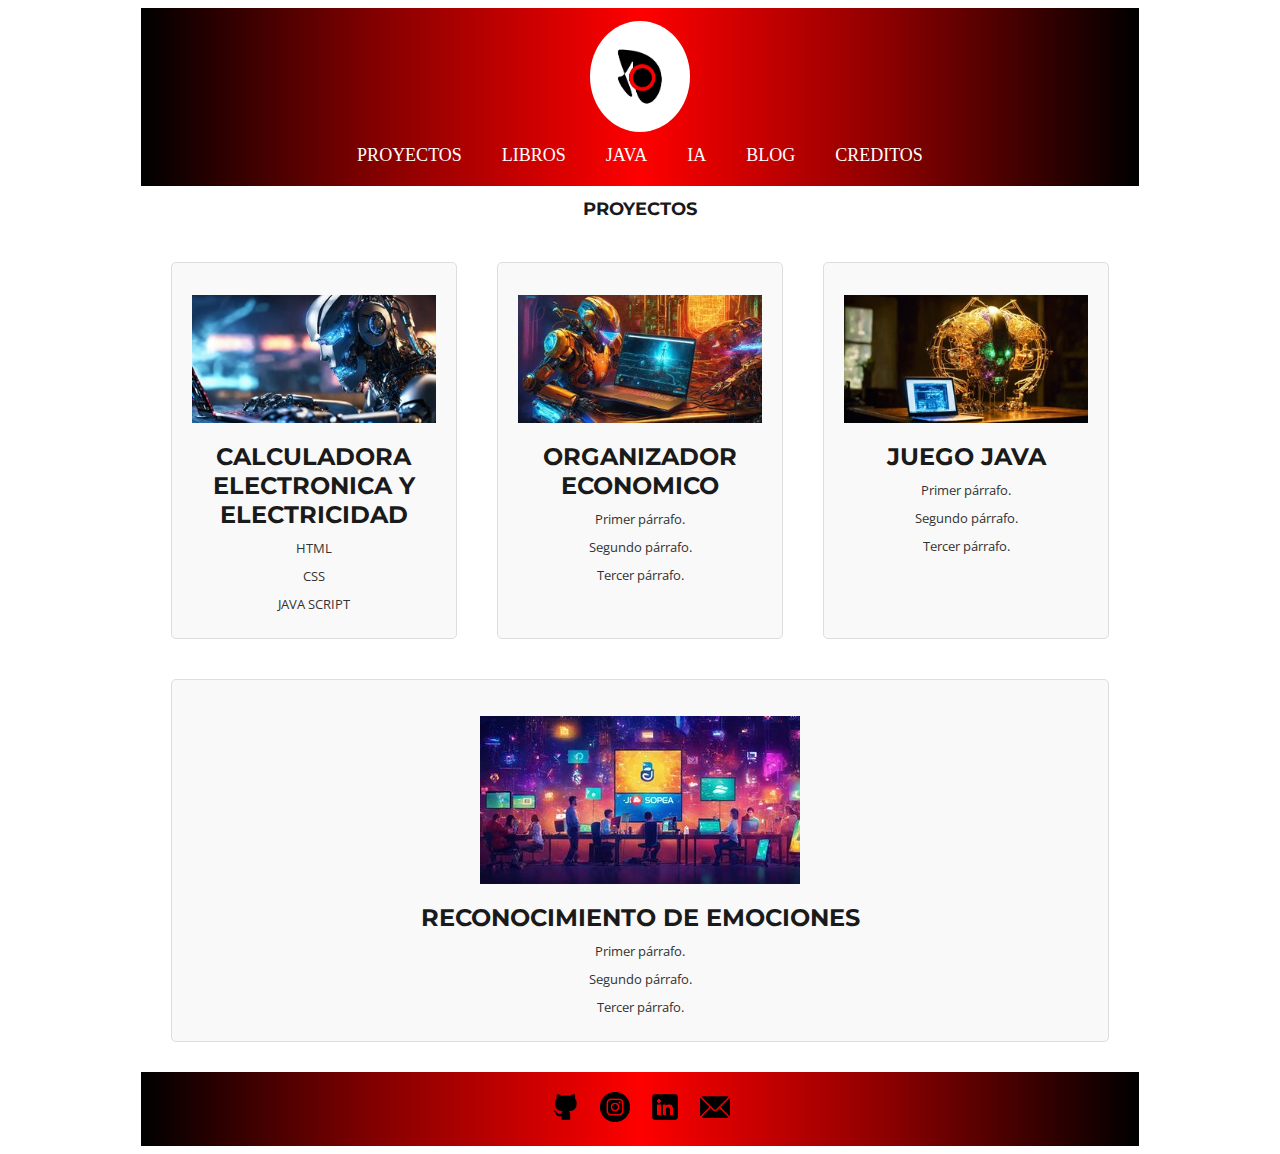
<file: angular.html>
<!DOCTYPE html>
<html lang="en">
  <!-- iniciop head -->

  <head>
    <meta charset="utf-8" />
    <meta name="viewport" content="width=device-width, initial-scale=1" />
    <link rel="stylesheet" href="styles.css" />
    <link href="https://fonts.googleapis.com/css2?family=Montserrat:wght@400;700&family=Open+Sans&display=swap" rel="stylesheet">
    <link rel="icon" type="image/png" href="./imagenes/FABICON.jpg">
    <title>Proyectos Angular </title>
  </head>

  <!-- final head -->
<body>
    
    <header id="header" >
        <a href="index.html" target="_self">
          <figure class="logo">
            <img  loading="lazy" src="./imagenes/circle-logo.png" alt="Logo" />
          </figure>
         </a>
        <nav class="nav">
          <ul>
            <li><a class="ancla_header" href="proyectos.html" target="_self">PROYECTOS</a></li>
            <li><a class="ancla_header" href="libros.html" target="_self">LIBROS</a></li>
            <li><a class="ancla_header" href="java.html" target="_self">JAVA</a></li>
            <li><a class="ancla_header" href="ia.html" target="_self">IA</a></li>
            <li><a class="ancla_header" href="blog_todos.html" target="_self">BLOG</a></li>
            <li><a class="ancla_header" href="credits.html" target="_self">CREDITOS</a></li>
          </ul>
        </nav>
      </header>
    
      <!-- final del header -->


      <section>
        <h1>PROYECTOS</h1>
        <div class="cards">
    
            <!-- tarjeta 1 -->
            
         <div class="card">
          <a href="calc.html">
           <img loading="lazy" src="./imagenes/Androide programando.jpg" alt="Descripción de la imagen">
          </a>
           <h2>CALCULADORA ELECTRONICA Y ELECTRICIDAD</h2>
           <p>HTML</p>
           <p>CSS</p>
           <p>JAVA SCRIPT</p>
         </div>
    
                 <!-- tarjeta 2 -->
         <div class="card">
          <a href="calc.html">
           <img loading="lazy" src="./imagenes/Robot y computador.jpg" alt="Descripción de la imagen">
          </a>
           <h2>ORGANIZADOR ECONOMICO</h2>
           <p>Primer párrafo.</p>
           <p>Segundo párrafo.</p>
           <p>Tercer párrafo.</p>
         </div>
    
                 <!-- tarjeta 3 -->
         <div class="card">
          <a href="plantilla.html">
           <img src="./imagenes/computador y robot.jpg" alt="Descripción de la imagen">
          </a>
           <h2>JUEGO JAVA</h2>
           <p>Primer párrafo.</p>
           <p>Segundo párrafo.</p>
           <p>Tercer párrafo.</p>
         </div>
    
                 <!-- tarjeta 4 -->
         <div class="card">
          <a href="plantilla.html">
           <img loading="lazy" src="./imagenes/empresaDeSoftware.jpg" alt="Descripción de la imagen">
          </a>
           <h2>RECONOCIMIENTO DE EMOCIONES</h2>
           <p>Primer párrafo.</p>
           <p>Segundo párrafo.</p>
           <p>Tercer párrafo.</p>
         </div>
         
        </div>
       </section>



         <!-- inicio footer  -->

   <footer class="footer">
    <a href="https://github.com/jguilldev" target="_blank"><img src="./imagenes/github.png" alt="Facebook"></a>
    <a href="https://www.instagram.com/tu_usuario" target="_blank"><img src="./imagenes/instagram-footer.png" alt="Instagram"></a>
    <a href="https://www.linkedin.com/in/guillermovasbendev/o" target="_blank"><img src="./imagenes/linkedin-footer.png" alt="LinkedIn"></a>
    <a href="mailto:tu_correo@dominio.com"><img src="./imagenes/email-footer.png" alt="Correo Electrónico"></a>
   </footer>

   
   <!-- final footer -->
</body>
</html>
</file>
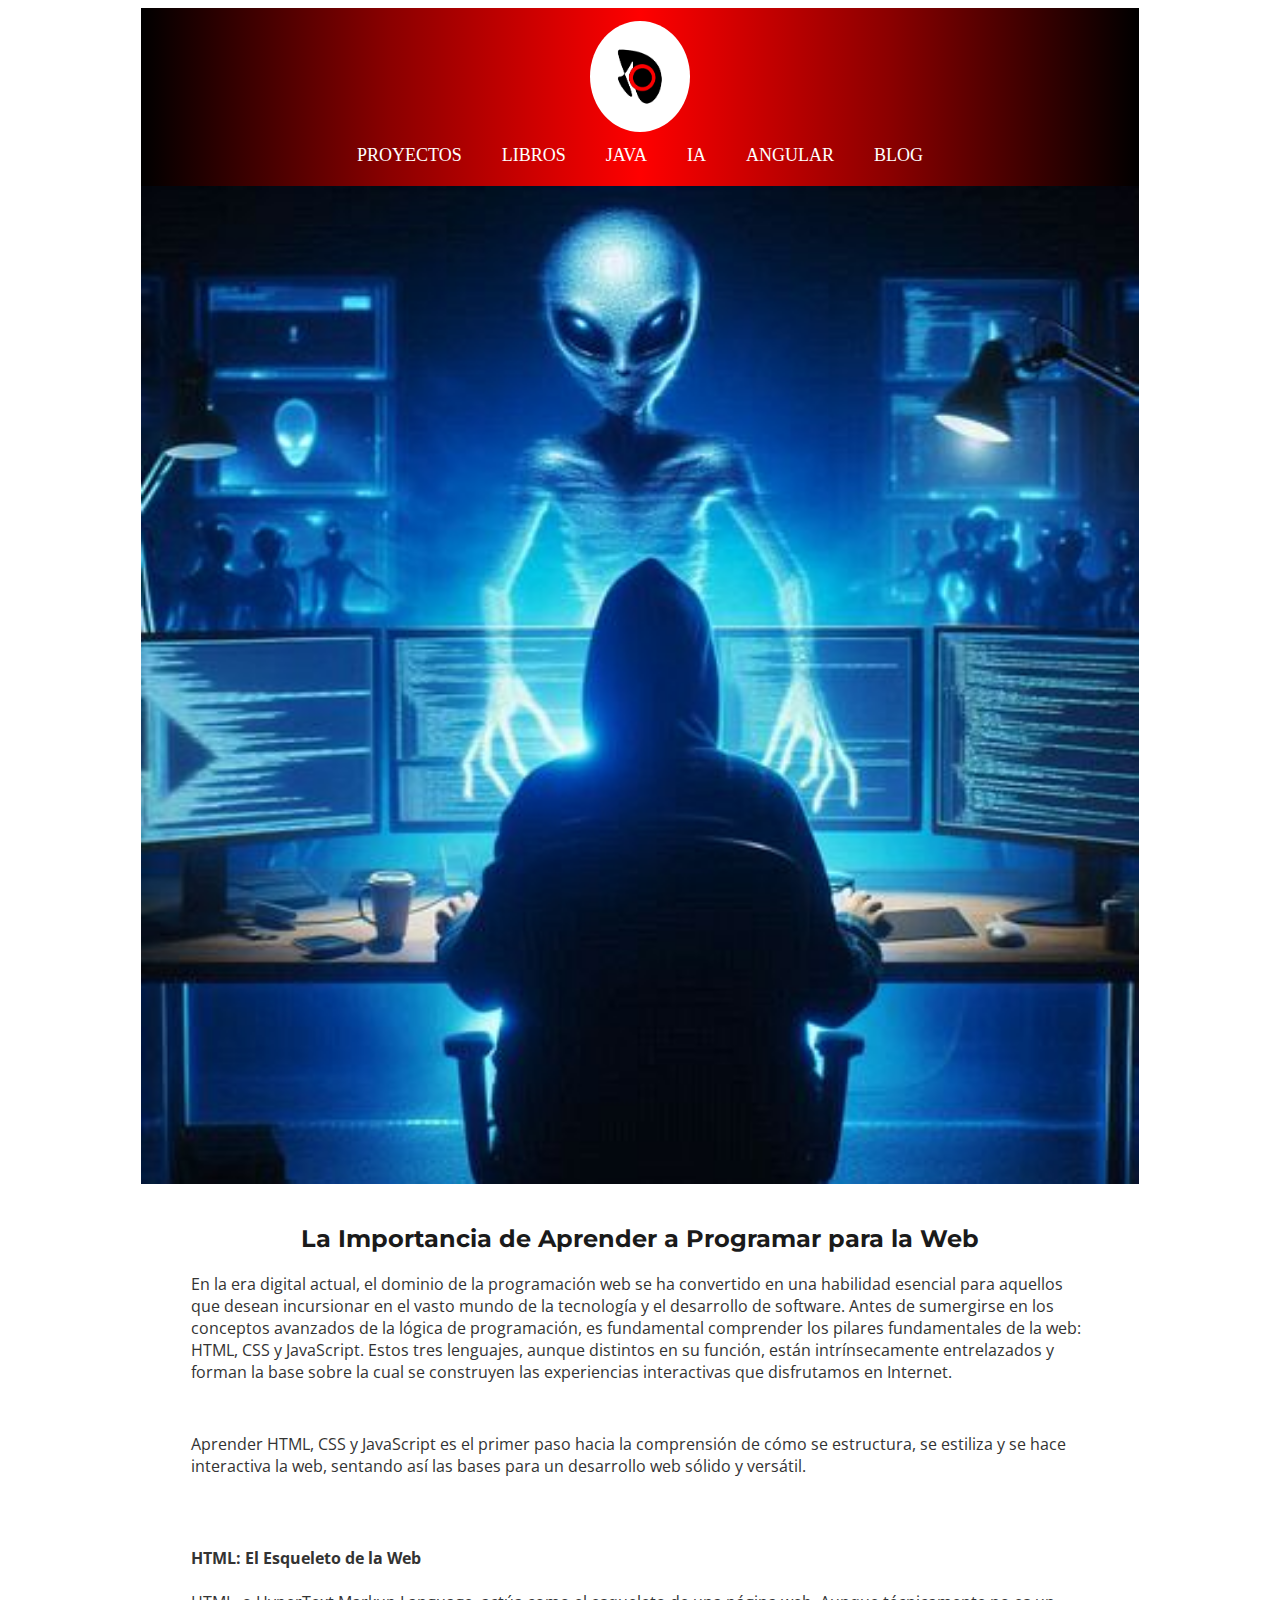
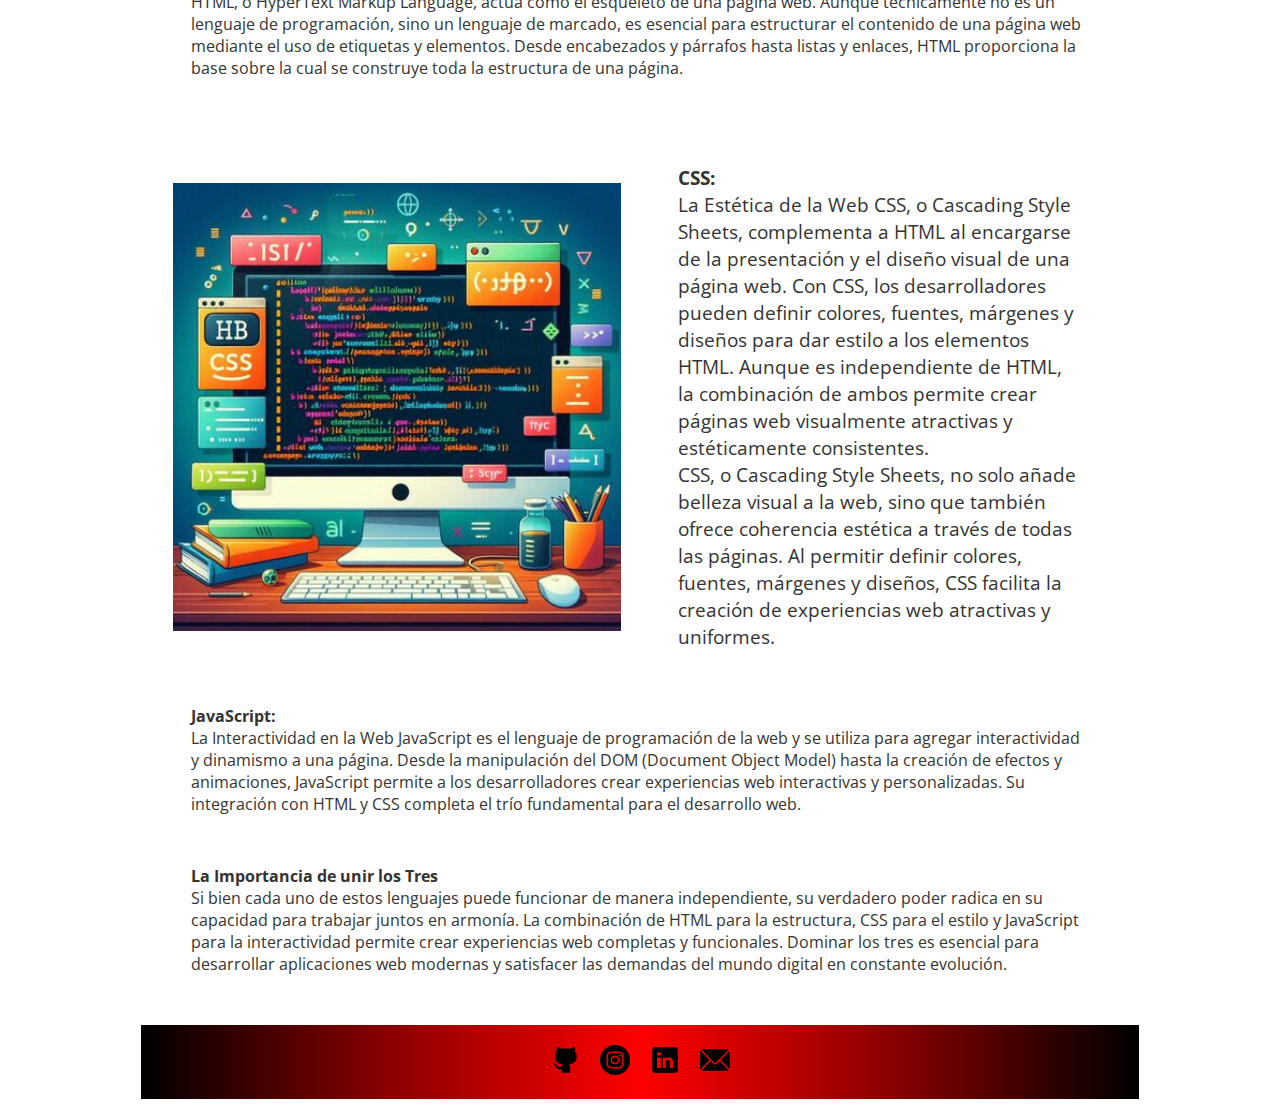
<file: AprenderProg.html>
<!DOCTYPE html>
<html lang="en">
  <!-- iniciop head -->

  <head>
    <meta charset="utf-8" />
    <meta name="viewport" content="width=device-width, initial-scale=1" />
    <link rel="stylesheet" href="styles.css" />
    <link href="https://fonts.googleapis.com/css2?family=Montserrat:wght@400;700&family=Open+Sans&display=swap" rel="stylesheet">
    <link rel="icon" type="image/png" href="./imagenes/FABICON.jpg">
    <title>Frontend Software Developer</title>
  </head>

  <!-- final head -->
  <body>

<!-- inicio del header -->

    <header id="header" >
      <a href="index.html" target="_self">
        <figure class="logo">
          <img  loading="lazy" src="./imagenes/circle-logo.png" alt="Logo" />
        </figure>
       </a>
      <nav class="nav">
        <ul>
          <li><a class="ancla_header" href="proyectos.html"target="_self">PROYECTOS</a></li>
          <li><a class="ancla_header" href="libros.html"target="_self">LIBROS</a></li>
          <li><a class="ancla_header" href="java.html"target="_self">JAVA</a></li>
          <li><a class="ancla_header" href="ia.html"target="_self">IA</a></li>
          <li><a class="ancla_header" href="angular.html"target="_self">ANGULAR</a></li>
          <li><a class="ancla_header" href="blog_todos.html"target="_self">BLOG</a></li>
          
        </ul>
      </nav>
    </header>

    <!-- final del header -->

    <!-- inicio de imagen y texto superior principal  -->
    <section class="blog2-container">
        <div class="blog2-left">
          <img src="./imagenes/programador y alien.jpg" alt="Descripción de la imagen" class="blog2-tittle-img">
        </div>
        <div class="blog2-right">
          <h2 class="blog2-tittle-text">La Importancia de Aprender a Programar para la Web</h2>
          <p class="blog2-para-text">En la era digital actual, el dominio de la programación web se ha convertido en una habilidad esencial para aquellos que desean incursionar en el vasto mundo de la tecnología y el desarrollo de software. Antes de sumergirse en los conceptos avanzados de la lógica de programación, es fundamental comprender los pilares fundamentales de la web: HTML, CSS y JavaScript. Estos tres lenguajes, aunque distintos en su función, están intrínsecamente entrelazados y forman la base sobre la cual se construyen las experiencias interactivas que disfrutamos en Internet.</p>
          <p class="blog2-para-text">Aprender HTML, CSS y JavaScript es el primer paso hacia la comprensión de cómo se estructura, se estiliza y se hace interactiva la web, sentando así las bases para un desarrollo web sólido y versátil.</p>  
        </div>
       </section>
       <!-- fin de imagen y texto superior principal  -->
       
       <!-- inicio de seccion de texto simple  -->
    </div>
    <div class="blog2-bottom">
     <p class="blog2-para-text"> <b> HTML: El Esqueleto de la Web</b> </br> </br>
        HTML, o HyperText Markup Language, actúa como el esqueleto de una página web. Aunque técnicamente no es un lenguaje de programación, sino un lenguaje de marcado, es esencial para estructurar el contenido de una página web mediante el uso de etiquetas y elementos. Desde encabezados y párrafos hasta listas y enlaces, HTML proporciona la base sobre la cual se construye toda la estructura de una página.</p>
    </div>

       <!-- final de seccion de texto simple  -->

    <!-- inicio seccion de imagen texto invertidas -->
    <section class="blog2-container2">
        <div class="blog2-left2">
          <img src="./imagenes/htmlcssjs.jpg" alt="Descripción de la imagen" class="blog2-tittle-img2">
        </div>
        <div class="blog2-right2">
          <p class="blog2-para-text2"><b>CSS: </b> <br> La Estética de la Web
            CSS, o Cascading Style Sheets, complementa a HTML al encargarse de la presentación y el diseño visual de una página web. Con CSS, los desarrolladores pueden definir colores, fuentes, márgenes y diseños para dar estilo a los elementos HTML. Aunque es independiente de HTML, la combinación de ambos permite crear páginas web visualmente atractivas y estéticamente consistentes.
        <br> CSS, o Cascading Style Sheets, no solo añade belleza visual a la web, sino que también ofrece coherencia estética a través de todas las páginas. Al permitir definir colores, fuentes, márgenes y diseños, CSS facilita la creación de experiencias web atractivas y uniformes.  </p>
        </div>
    </section>
       
    <!-- final seccion de imagen texto invertidas -->

           <!-- inicio de seccion de texto simple2 (este usa las mismas clases de texto simple)  -->
          </div>
          <div class="blog2-bottom">
           <p class="blog2-para-text blog2-para-text1024px"> <b>JavaScript:</b> <br> La Interactividad en la Web
            JavaScript es el lenguaje de programación de la web y se utiliza para agregar interactividad y dinamismo a una página. Desde la manipulación del DOM (Document Object Model) hasta la creación de efectos y animaciones, JavaScript permite a los desarrolladores crear experiencias web interactivas y personalizadas. Su integración con HTML y CSS completa el trío fundamental para el desarrollo web.</p>
            <p class="blog2-para-text blog2-para-text1024px"> <b>La Importancia de unir los Tres</b> <br> Si bien cada uno de estos lenguajes puede funcionar de manera independiente, su verdadero poder radica en su capacidad para trabajar juntos en armonía. La combinación de HTML para la estructura, CSS para el estilo y JavaScript para la interactividad permite crear experiencias web completas y funcionales. Dominar los tres es esencial para desarrollar aplicaciones web modernas y satisfacer las demandas del mundo digital en constante evolución.</p>
          
        </div>
      
             <!-- final de seccion de texto simple2 (este usa las mismas clases de texto simple)  -->


   <!-- inicio footer  -->

   <footer class="footer">
    <a href="https://github.com/jguilldev" target="_blank"><img src="./imagenes/github.png" alt="Facebook"></a>
    <a href="https://www.instagram.com/tu_usuario" target="_blank"><img src="./imagenes/instagram-footer.png" alt="Instagram"></a>
    <a href="https://www.linkedin.com/in/guillermovasbendev/" target="_blank"><img src="./imagenes/linkedin-footer.png" alt="LinkedIn"></a>
    <a href="mailto:tu_correo@dominio.com"><img src="./imagenes/email-footer.png" alt="Correo Electrónico"></a>
   </footer>

   
   <!-- final footer -->
</body>
</file>
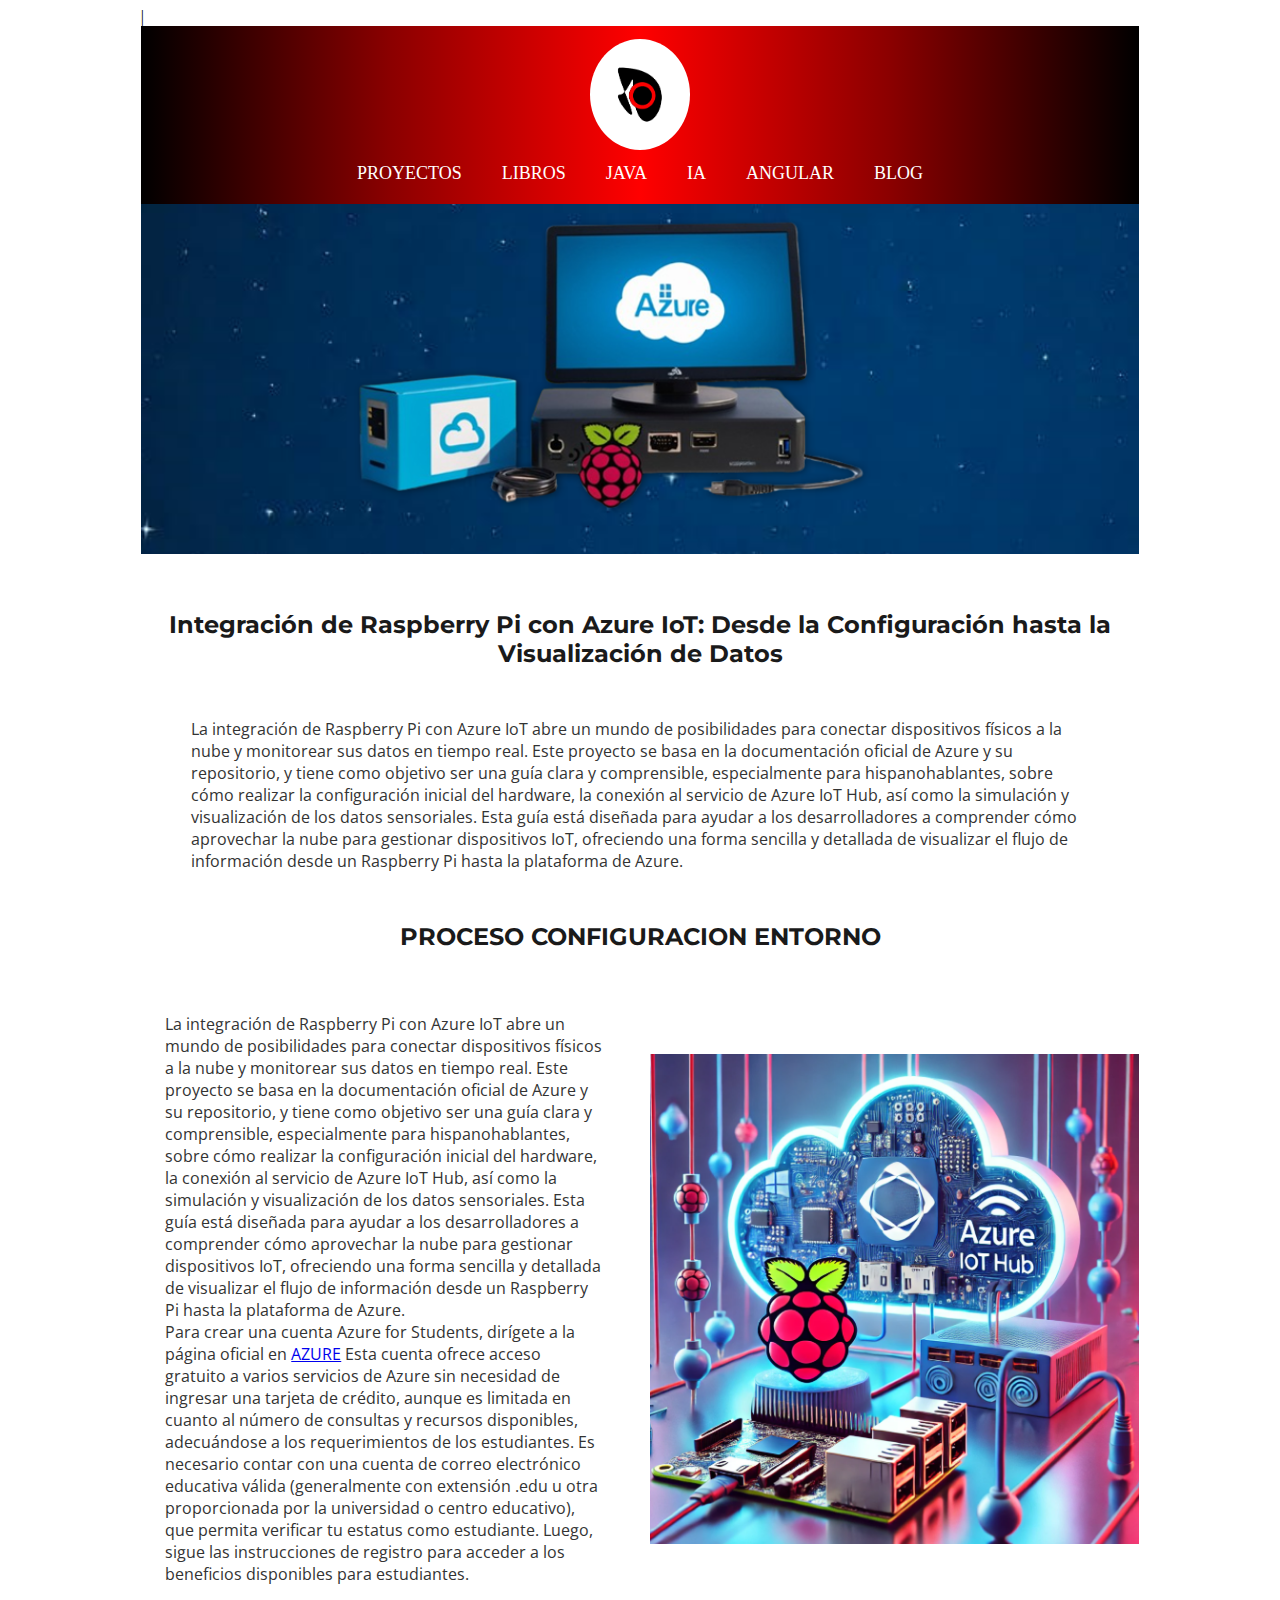
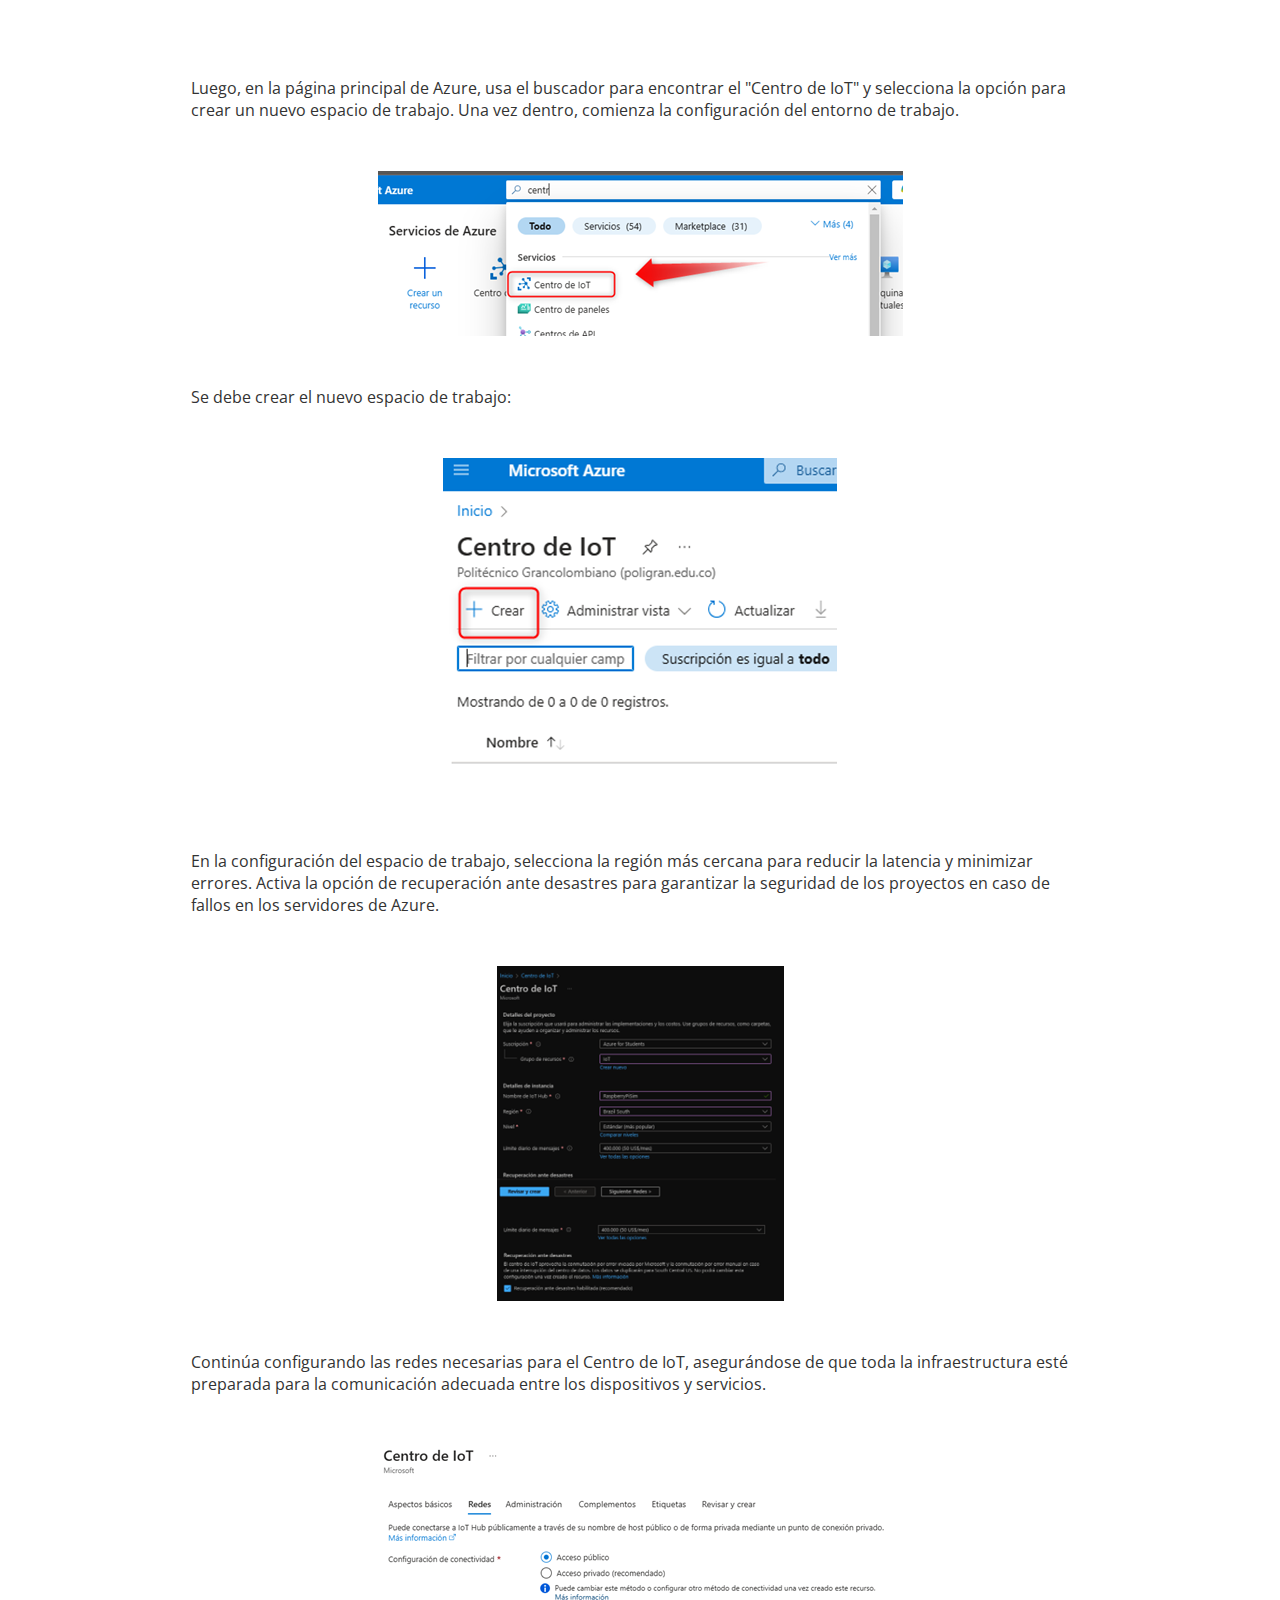
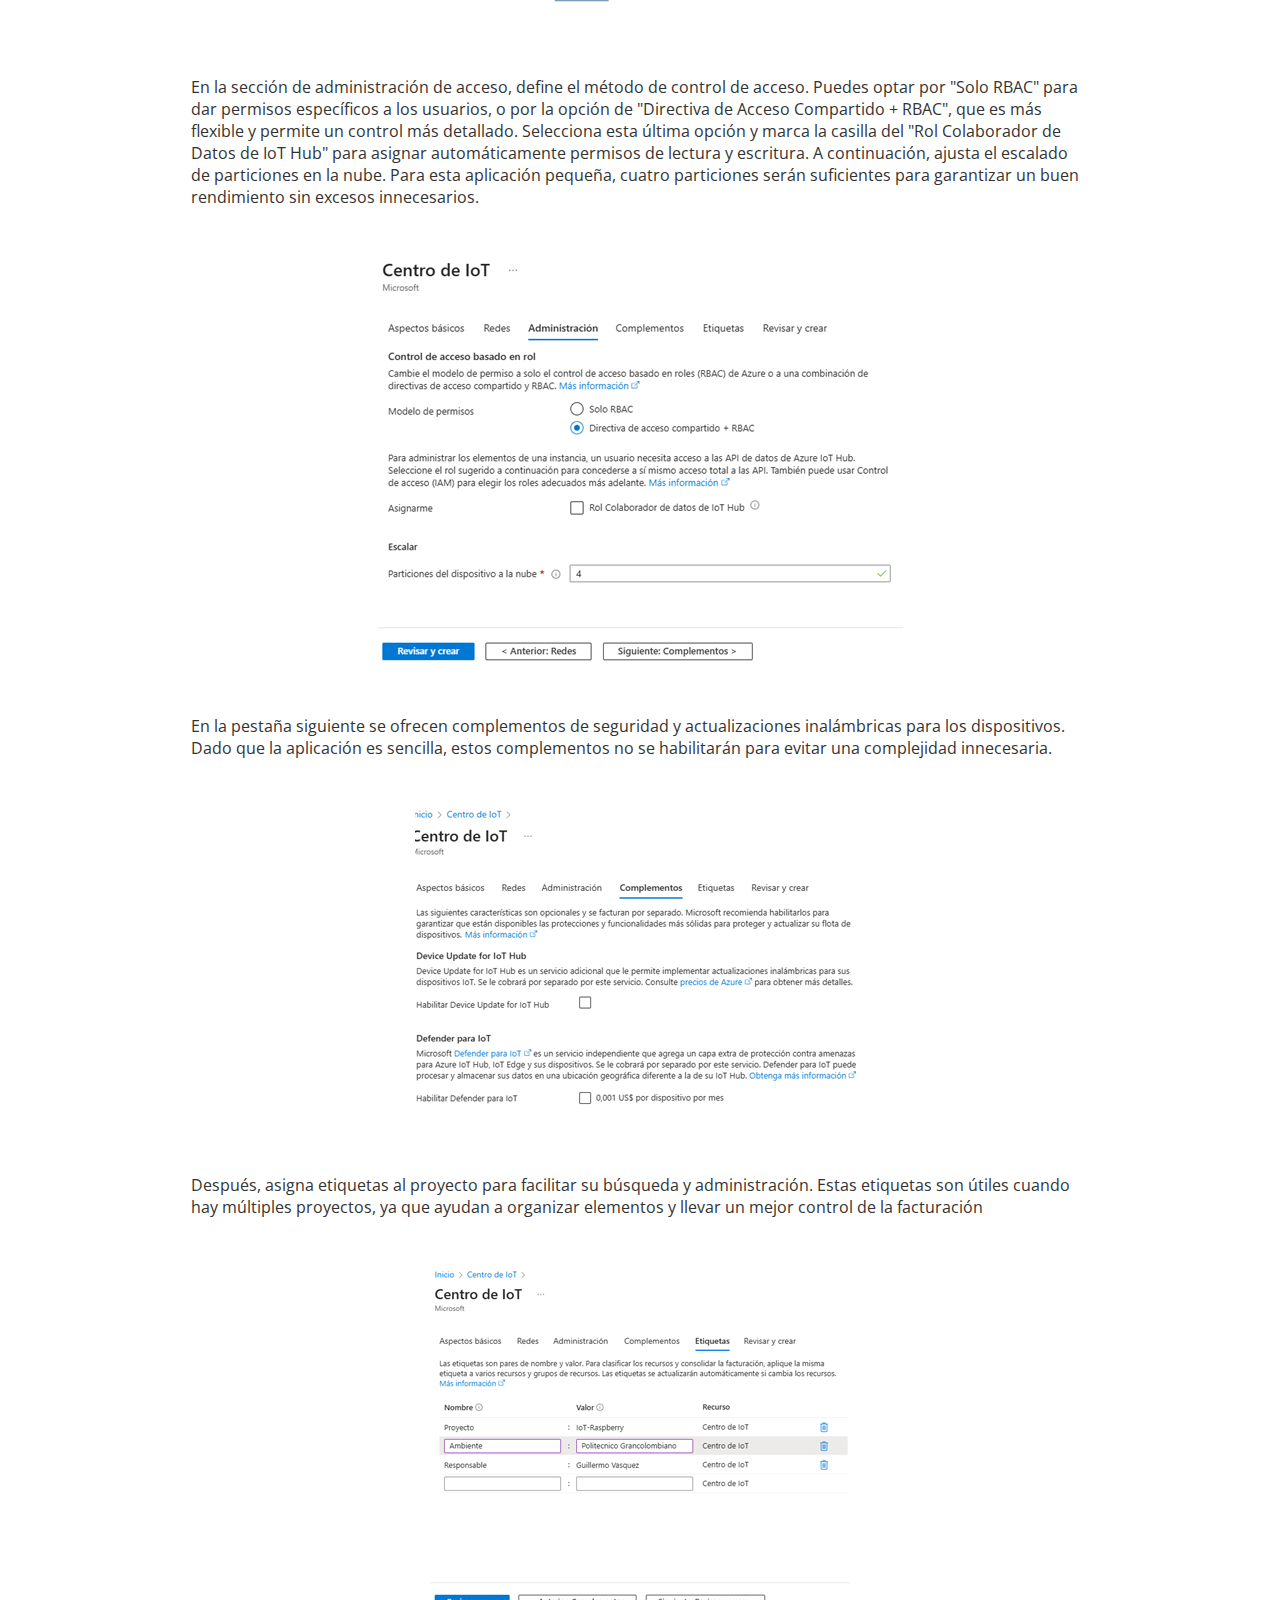
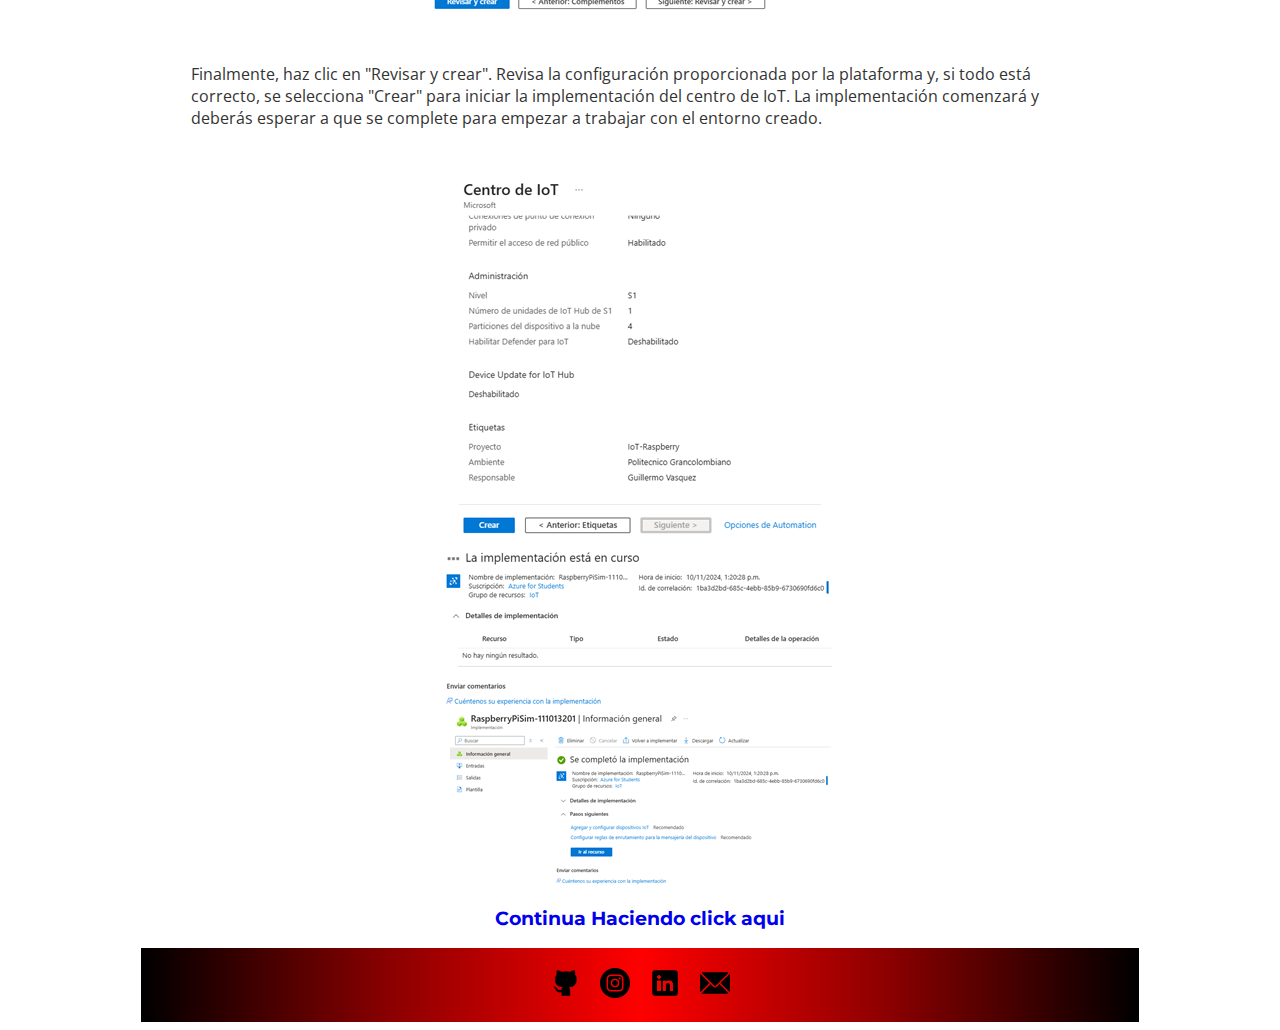
<file: AzureIoT.html>
<!DOCTYPE html>
<html lang="en">
<head>
    <meta charset="utf-8" />
    <meta name="viewport" content="width=device-width, initial-scale=1" />
    <link rel="stylesheet" href="styles.css" />
    <link rel="icon" type="image/png" href="./imagenes/FABICON.jpg">
    <link href="https://fonts.googleapis.com/css2?family=Montserrat:wght@400;700&family=Open+Sans&display=swap" rel="stylesheet">
|   <title>AZURE e IoT</title>
</head>
<body>

     <!-- inicio header   -->
     <header id="header" >
        <a href="index.html" target="_self">
          <figure class="logo">
            <img  loading="lazy" src="./imagenes/circle-logo.png" alt="Logo" />
          </figure>
         </a>
        <nav class="nav">
          <ul>
            <li><a class="ancla_header" href="proyectos.html"target="_self">PROYECTOS</a></li>
            <li><a class="ancla_header" href="libros.html"target="_self">LIBROS</a></li>
            <li><a class="ancla_header" href="java.html"target="_self">JAVA</a></li>
            <li><a class="ancla_header" href="ia.html"target="_self">IA</a></li>
            <li><a class="ancla_header" href="angular.html"target="_self">ANGULAR</a></li>
            <li><a class="ancla_header" href="blog_todos.html"target="_self">BLOG</a></li>
            
          </ul>
        </nav>
      </header>
    
      <!-- final del header -->


<!-- inicio contenido  -->

<div class="container-blog1">
      
    <div class="content-blog1">
      <div class="image-blog1">
        <img src="./imagenes/portadaAzure.png" alt="Descripción de la imagen">
      </div>
      <div class="text-blog1">
          <br>
<br>

<div>
    <div>
      <h2>Integración de Raspberry Pi con Azure IoT: Desde la Configuración hasta la Visualización de Datos</h2>
      <p>La integración de Raspberry Pi con Azure IoT abre un mundo de posibilidades para conectar dispositivos físicos a la nube y monitorear sus datos en tiempo real. Este proyecto se basa en la documentación oficial de Azure y su repositorio, y tiene como objetivo ser una guía clara y comprensible, especialmente para hispanohablantes, sobre cómo realizar la configuración inicial del hardware, la conexión al servicio de Azure IoT Hub, así como la simulación y visualización de los datos sensoriales. Esta guía está diseñada para ayudar a los desarrolladores a comprender cómo aprovechar la nube para gestionar dispositivos IoT, ofreciendo una forma sencilla y detallada de visualizar el flujo de información desde un Raspberry Pi hasta la plataforma de Azure.</p>
      <!-- ... -->
    </div>
  </div>


 <!-- inicio de imagen invertida  -->
 <h2>PROCESO CONFIGURACION ENTORNO</h2>

 <br>
<div class="contenedor-blog-invertido invertido">
<div class="imagen-blog invertida">
 <img style="width: fit-content;" src="./imagenes/RaspberryAzureIoT.png" alt="Descripción de la imagen">
</div>
<div class="texto-blog invertido">
 <p class="p-responsiva-768">La integración de Raspberry Pi con Azure IoT abre un mundo de posibilidades para conectar dispositivos físicos a la nube y monitorear sus datos en tiempo real. Este proyecto se basa en la documentación oficial de Azure y su repositorio, y tiene como objetivo ser una guía clara y comprensible, especialmente para hispanohablantes, sobre cómo realizar la configuración inicial del hardware, la conexión al servicio de Azure IoT Hub, así como la simulación y visualización de los datos sensoriales. Esta guía está diseñada para ayudar a los desarrolladores a comprender cómo aprovechar la nube para gestionar dispositivos IoT, ofreciendo una forma sencilla y detallada de visualizar el flujo de información desde un Raspberry Pi hasta la plataforma de Azure. <br>Para crear una cuenta Azure for Students, dirígete a la página oficial en <a target="_blank" href="https://azure.microsoft.com/en-us/free/students/.">AZURE</a>  Esta cuenta ofrece acceso gratuito a varios servicios de Azure sin necesidad de ingresar una tarjeta de crédito, aunque es limitada en cuanto al número de consultas y recursos disponibles, adecuándose a los requerimientos de los estudiantes. Es necesario contar con una cuenta de correo electrónico educativa válida (generalmente con extensión .edu u otra proporcionada por la universidad o centro educativo), que permita verificar tu estatus como estudiante. Luego, sigue las instrucciones de registro para acceder a los beneficios disponibles para estudiantes.</p>
</div>
</div>
<br>

<p>Luego, en la página principal de Azure, usa el buscador para encontrar el "Centro de IoT" y selecciona la opción para crear un nuevo espacio de trabajo. Una vez dentro, comienza la configuración del entorno de trabajo.</p>

  <!-- fin imagen invertida  -->

<img class="imagen-centrada" src="imagenes/centrodeIoT.png" alt="">

<p>Se debe crear el nuevo espacio de trabajo:</p>

<img class="imagen-centrada" src="imagenes/espacioTrabaj.png" alt="">

<p>En la configuración del espacio de trabajo, selecciona la región más cercana para reducir la latencia y minimizar errores. Activa la opción de recuperación ante desastres para garantizar la seguridad de los proyectos en caso de fallos en los servidores de Azure.</p>

<img class="imagen-centrada" src="imagenes/conf1.png" alt="">

<p>Continúa configurando las redes necesarias para el Centro de IoT, asegurándose de que toda la infraestructura esté preparada para la comunicación adecuada entre los dispositivos y servicios.</p>

<img class="imagen-centrada" src="imagenes/confRedes.png" alt="">

<p>En la sección de administración de acceso, define el método de control de acceso. Puedes optar por "Solo RBAC" para dar permisos específicos a los usuarios, o por la opción de "Directiva de Acceso Compartido + RBAC", que es más flexible y permite un control más detallado. Selecciona esta última opción y marca la casilla del "Rol Colaborador de Datos de IoT Hub" para asignar automáticamente permisos de lectura y escritura. A continuación, ajusta el escalado de particiones en la nube. Para esta aplicación pequeña, cuatro particiones serán suficientes para garantizar un buen rendimiento sin excesos innecesarios.</p>

<img class="imagen-centrada" src="imagenes/confAdministracion.png" alt="">

<p>En la pestaña siguiente se ofrecen complementos de seguridad y actualizaciones inalámbricas para los dispositivos. Dado que la aplicación es sencilla, estos complementos no se habilitarán para evitar una complejidad innecesaria.</p>

<img class="imagen-centrada" src="imagenes/confComplementos.png" alt="">

<p>Después, asigna etiquetas al proyecto para facilitar su búsqueda y administración. Estas etiquetas son útiles cuando hay múltiples proyectos, ya que ayudan a organizar elementos y llevar un mejor control de la facturación</p>

<img class="imagen-centrada" src="imagenes/confEtiquetas.png" alt="">

<p>Finalmente, haz clic en "Revisar y crear". Revisa la configuración proporcionada por la plataforma y, si todo está correcto, se selecciona "Crear" para iniciar la implementación del centro de IoT. La implementación comenzará y deberás esperar a que se complete para empezar a trabajar con el entorno creado.</p>

<img class="imagen-centrada" src="imagenes/confCreacion1.png" alt="">
<img class="imagen-centrada" src="imagenes/confCreacion2.png" alt="">
<img class="imagen-centrada" src="imagenes/confCreacion3.png" alt="">

<H3> <a href="AzureIoT2.html"> Continua Haciendo click aqui</a></H3></div>
<!-- final contenido  -->






     <!-- Inicio footer -->    


      <footer class="footer">
        <a href="https://github.com/jguilldev" target="_blank"><img src="./imagenes/github.png" alt="Facebook"></a>
        <a href="https://www.instagram.com/tu_usuario" target="_blank"><img src="./imagenes/instagram-footer.png" alt="Instagram"></a>
        <a href="https://www.linkedin.com/in/guillermovasbendev/" target="_blank"><img src="./imagenes/linkedin-footer.png" alt="LinkedIn"></a>
        <a href="mailto:tu_correo@dominio.com"><img src="./imagenes/email-footer.png" alt="Correo Electrónico"></a>
       </footer>
    

       
       <!-- final footer -->    
</body>
</html>
</file>
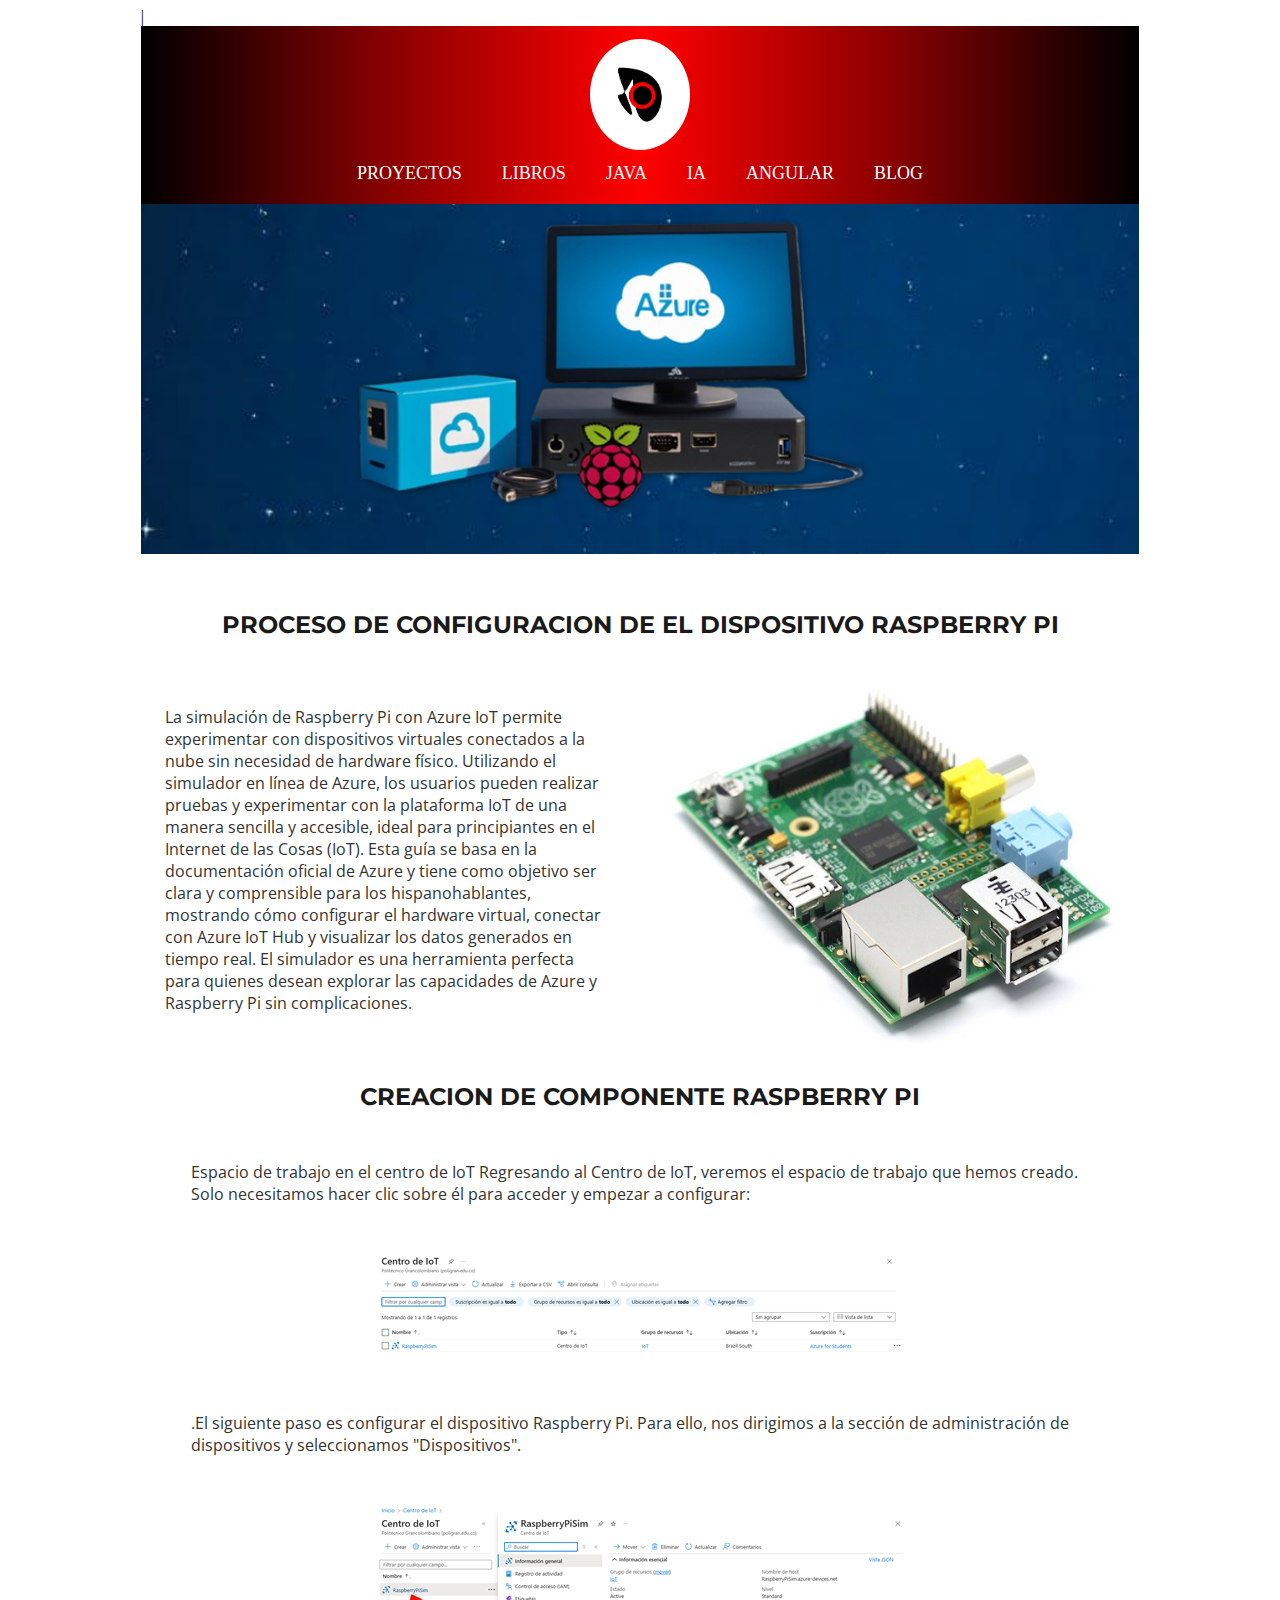
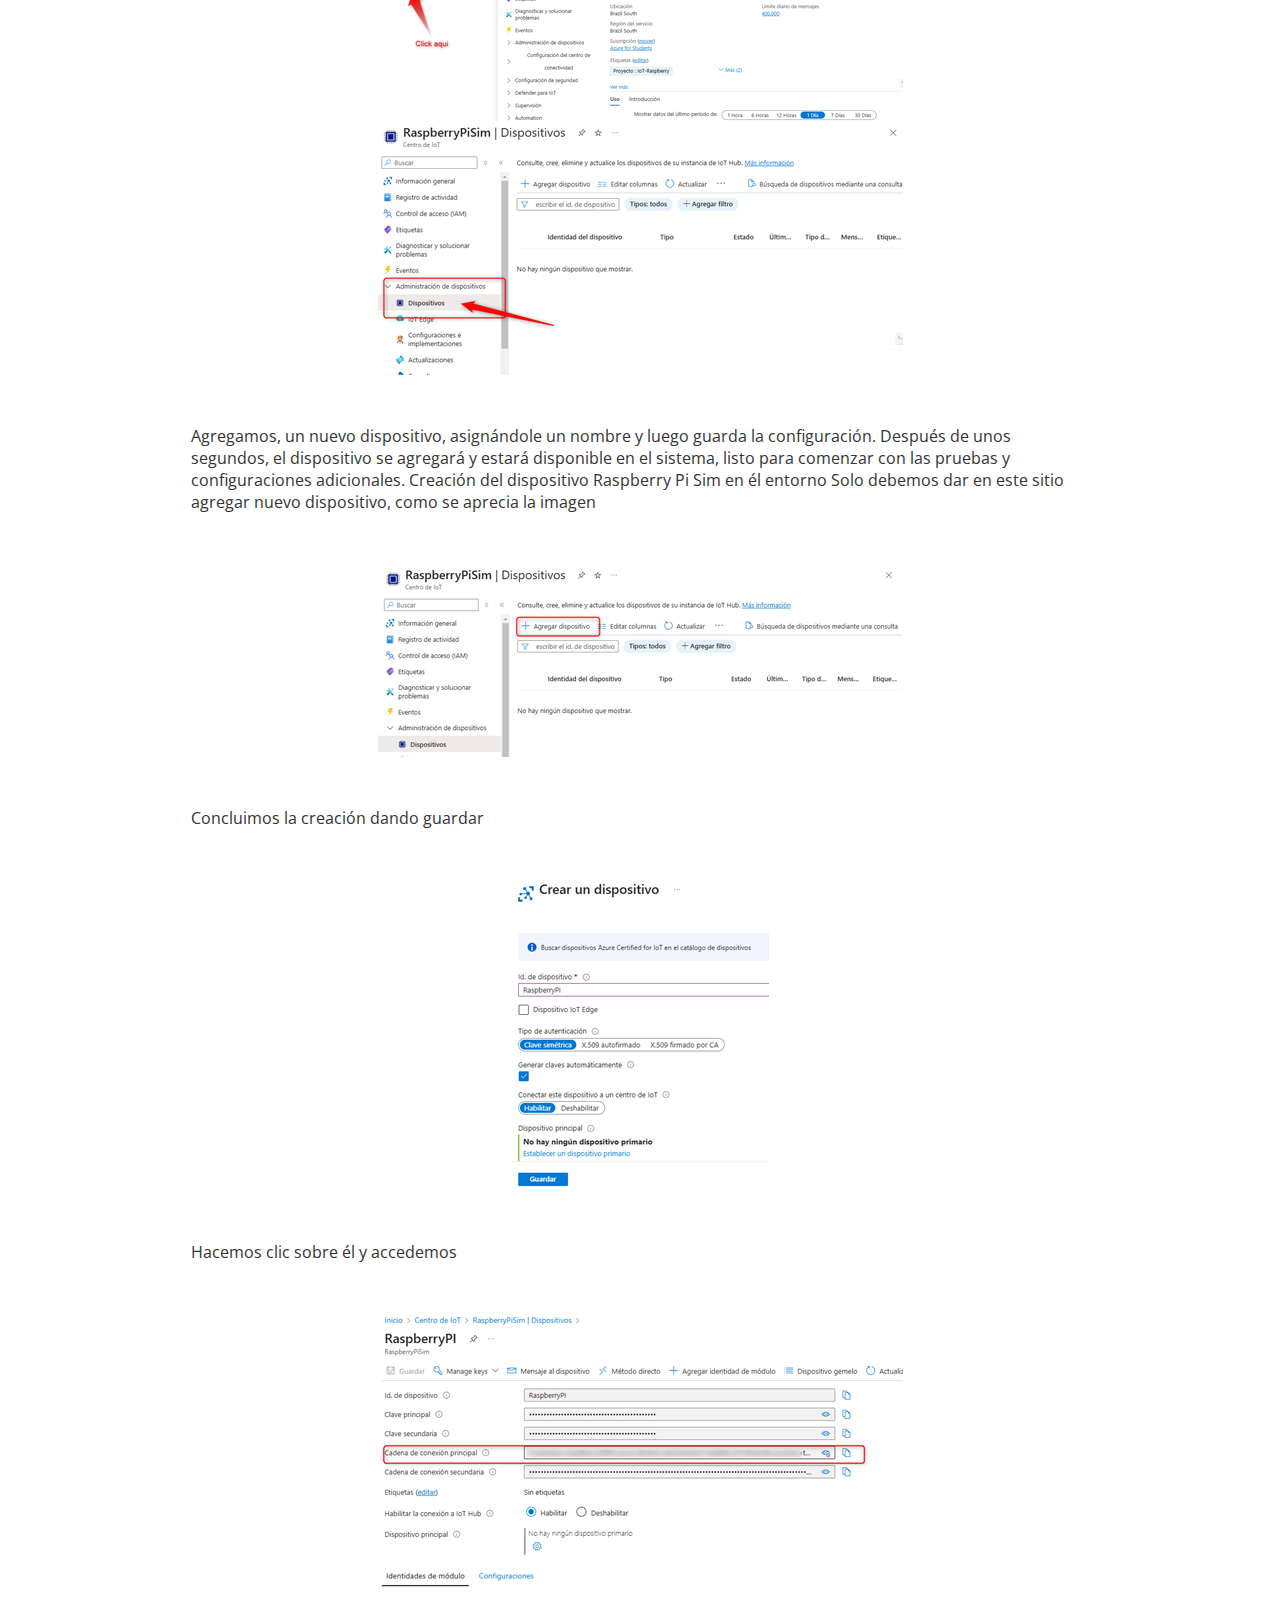
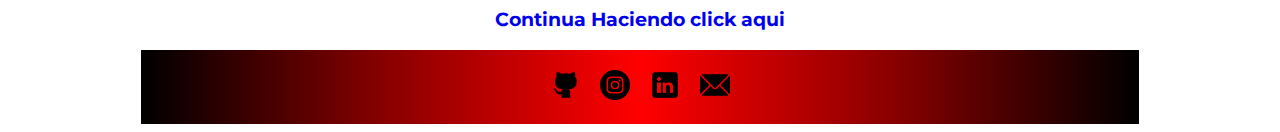
<file: AzureIoT2.html>
<!DOCTYPE html>
<html lang="en">
<head>
    <meta charset="utf-8" />
    <meta name="viewport" content="width=device-width, initial-scale=1" />
    <link rel="stylesheet" href="styles.css" />
    <link rel="icon" type="image/png" href="./imagenes/FABICON.jpg">
    <link href="https://fonts.googleapis.com/css2?family=Montserrat:wght@400;700&family=Open+Sans&display=swap" rel="stylesheet">
|   <title>AZURE e IoT 2</title>
</head>
<body>

     <!-- inicio header   -->
     <header id="header" >
        <a href="index.html" target="_self">
          <figure class="logo">
            <img  loading="lazy" src="./imagenes/circle-logo.png" alt="Logo" />
          </figure>
         </a>
        <nav class="nav">
          <ul>
            <li><a class="ancla_header" href="proyectos.html"target="_self">PROYECTOS</a></li>
            <li><a class="ancla_header" href="libros.html"target="_self">LIBROS</a></li>
            <li><a class="ancla_header" href="java.html"target="_self">JAVA</a></li>
            <li><a class="ancla_header" href="ia.html"target="_self">IA</a></li>
            <li><a class="ancla_header" href="angular.html"target="_self">ANGULAR</a></li>
            <li><a class="ancla_header" href="blog_todos.html"target="_self">BLOG</a></li>
            
          </ul>
        </nav>
      </header>
    
      <!-- final del header -->


<!-- inicio contenido  -->

<div class="container-blog1">
      
    <div class="content-blog1">
      <div class="image-blog1">
        <img src="./imagenes/portadaAzure.png" alt="Descripción de la imagen">
      </div>
      <div class="text-blog1"></div>
          <br>
          <br>
    </div>


 <!-- inicio de imagen invertida  -->
 <h2>PROCESO DE CONFIGURACION DE EL DISPOSITIVO RASPBERRY PI</h2>

 <br>
<div class="contenedor-blog-invertido invertido">
<div class="imagen-blog invertida">
 <img style="width: fit-content;" src="./imagenes/Rspberry.png" alt="Descripción de la imagen">
</div>
<div class="texto-blog invertido">
 <p class="p-responsiva-768">La simulación de Raspberry Pi con Azure IoT permite experimentar con dispositivos virtuales conectados a la nube sin necesidad de hardware físico. Utilizando el simulador en línea de Azure, los usuarios pueden realizar pruebas y experimentar con la plataforma IoT de una manera sencilla y accesible, ideal para principiantes en el Internet de las Cosas (IoT). Esta guía se basa en la documentación oficial de Azure y tiene como objetivo ser clara y comprensible para los hispanohablantes, mostrando cómo configurar el hardware virtual, conectar con Azure IoT Hub y visualizar los datos generados en tiempo real. El simulador es una herramienta perfecta para quienes desean explorar las capacidades de Azure y Raspberry Pi sin complicaciones.</p>
</div>
</div>
<br>

  <!-- fin imagen invertida  -->

  <H2>CREACION DE COMPONENTE RASPBERRY PI</H2>

  <p>Espacio de trabajo en el centro de IoT
    Regresando al Centro de IoT, veremos el espacio de trabajo que hemos creado. Solo necesitamos hacer clic sobre él para acceder y empezar a configurar:</p>
  
  <img class="imagen-centrada" src="imagenes/dispositivo1.png" alt="">
  
  <p>.El siguiente paso es configurar el dispositivo Raspberry Pi. Para ello, nos dirigimos a la sección de administración de dispositivos y seleccionamos "Dispositivos".</p>
  
  <img class="imagen-centrada" src="imagenes/dispositivo2.png" alt="">

  <img class="imagen-centrada" src="imagenes/dispositivo3.png" alt="">
  
    <p>Agregamos, un nuevo dispositivo, asignándole un nombre y luego guarda la configuración. Después de unos segundos, el dispositivo se agregará y estará disponible en el sistema, listo para comenzar con las pruebas y configuraciones adicionales.
        Creación del dispositivo Raspberry Pi Sim en él entorno
        Solo debemos dar en este sitio agregar nuevo dispositivo, como se aprecia la imagen</p>

  <img class="imagen-centrada" src="imagenes/dispositvo4.png" alt="">
  
    <p>Concluimos la creación dando guardar</p>  

  <img class="imagen-centrada" src="imagenes/dispositivo5.png" alt="">
  
  <p>Hacemos clic sobre él y accedemos </p>

  <img class="imagen-centrada" src="imagenes/Dispositivo6.png" alt="">
  
  <H3> <a href="AzureIoT3.html"> Continua Haciendo click aqui</a></H3></div>

  <!-- final de contenido  -->



     <!-- Inicio footer -->    


      <footer class="footer">
        <a href="https://github.com/jguilldev" target="_blank"><img src="./imagenes/github.png" alt="Facebook"></a>
        <a href="https://www.instagram.com/tu_usuario" target="_blank"><img src="./imagenes/instagram-footer.png" alt="Instagram"></a>
        <a href="https://www.linkedin.com/in/guillermovasbendev/" target="_blank"><img src="./imagenes/linkedin-footer.png" alt="LinkedIn"></a>
        <a href="mailto:tu_correo@dominio.com"><img src="./imagenes/email-footer.png" alt="Correo Electrónico"></a>
       </footer>
    

       
       <!-- final footer -->    
</body>
</html>
</file>
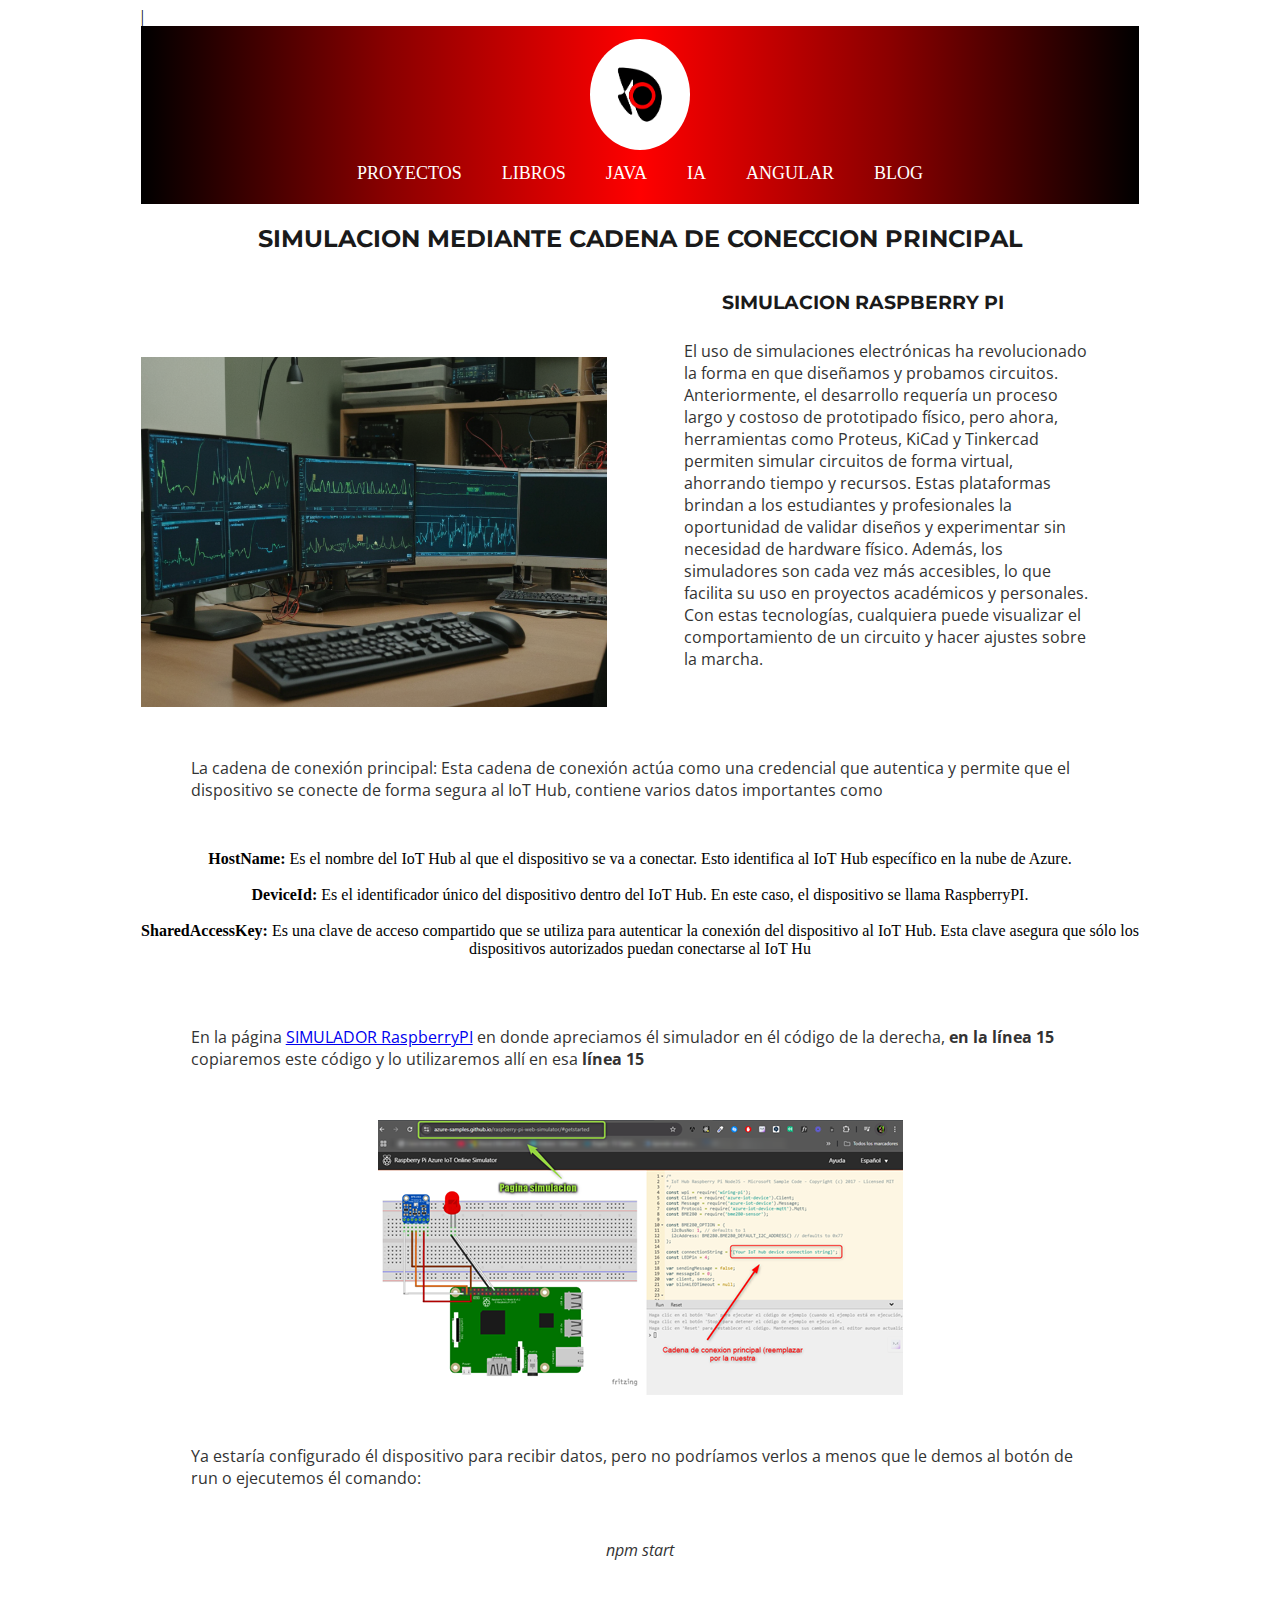
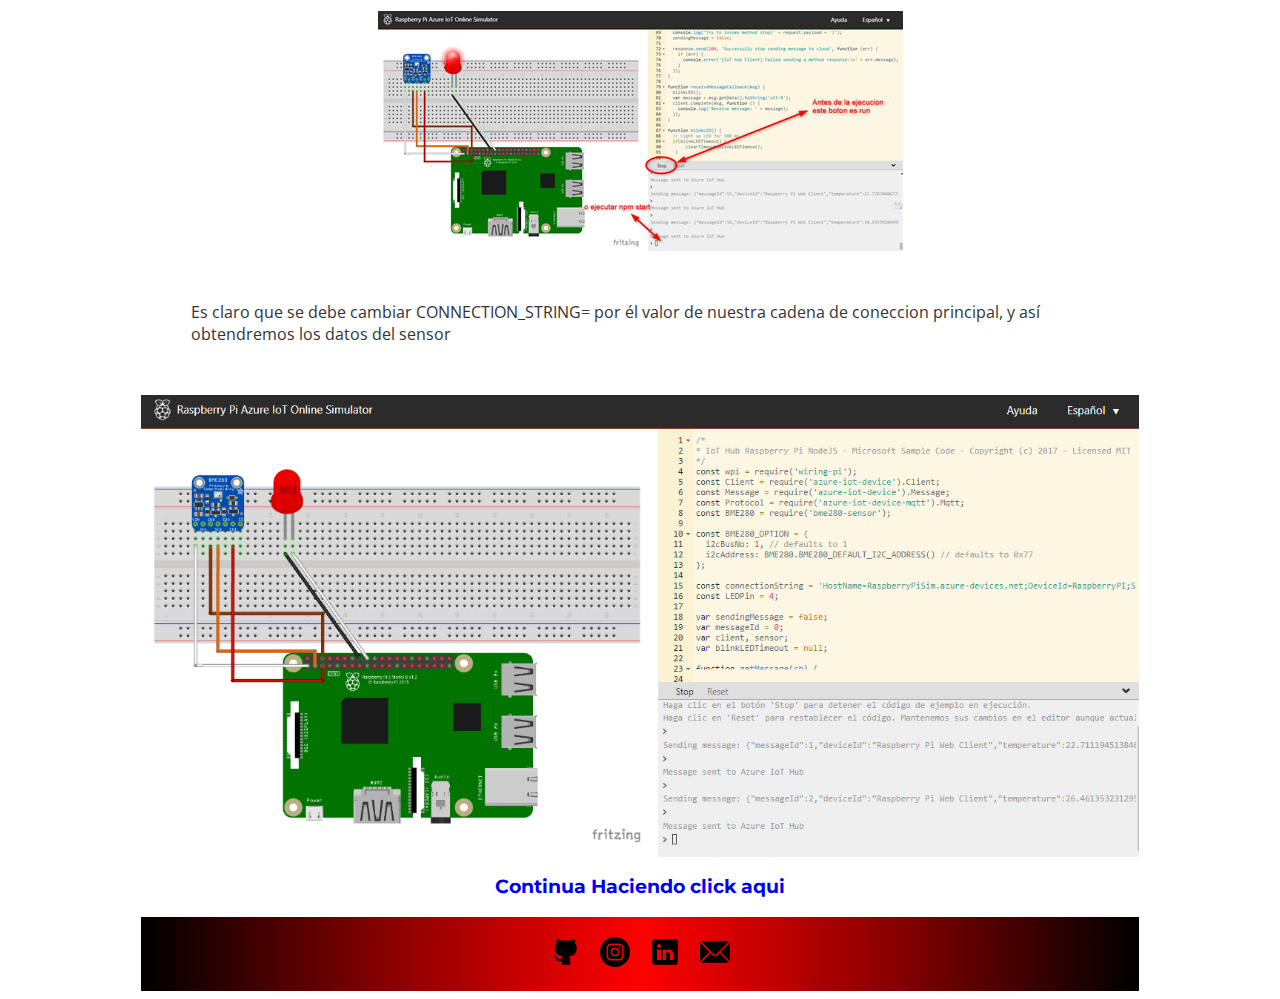
<file: AzureIoT3.html>
<!DOCTYPE html>
<html lang="en">
<head>
    <meta charset="utf-8" />
    <meta name="viewport" content="width=device-width, initial-scale=1" />
    <link rel="stylesheet" href="styles.css" />
    <link rel="icon" type="image/png" href="./imagenes/FABICON.jpg">
    <link href="https://fonts.googleapis.com/css2?family=Montserrat:wght@400;700&family=Open+Sans&display=swap" rel="stylesheet">
|   <title>AZURE e IoT 3</title>
</head>
<body>

     <!-- inicio header   -->
     <header id="header" >
        <a href="index.html" target="_self">
          <figure class="logo">
            <img  loading="lazy" src="./imagenes/circle-logo.png" alt="Logo" />
          </figure>
         </a>
        <nav class="nav">
          <ul>
            <li><a class="ancla_header" href="proyectos.html"target="_self">PROYECTOS</a></li>
            <li><a class="ancla_header" href="libros.html"target="_self">LIBROS</a></li>
            <li><a class="ancla_header" href="java.html"target="_self">JAVA</a></li>
            <li><a class="ancla_header" href="ia.html"target="_self">IA</a></li>
            <li><a class="ancla_header" href="angular.html"target="_self">ANGULAR</a></li>
            <li><a class="ancla_header" href="blog_todos.html"target="_self">BLOG</a></li>
            
          </ul>
        </nav>
      </header>
    
      <!-- final del header -->


      <!-- inicio contenido -->

  <h2>SIMULACION MEDIANTE CADENA DE CONECCION PRINCIPAL</h2>

  <!-- inicio de imagen izquierda -->
  <div class="content-blog1-inv">
    <div class="text-blog1 inv">
      <h3>SIMULACION RASPBERRY PI</h3>
      <p class="p-responsively-768">El uso de simulaciones electrónicas ha revolucionado la forma en que diseñamos y probamos circuitos. Anteriormente, el desarrollo requería un proceso largo y costoso de prototipado físico, pero ahora, herramientas como Proteus, KiCad y Tinkercad permiten simular circuitos de forma virtual, ahorrando tiempo y recursos. Estas plataformas brindan a los estudiantes y profesionales la oportunidad de validar diseños y experimentar sin necesidad de hardware físico. Además, los simuladores son cada vez más accesibles, lo que facilita su uso en proyectos académicos y personales. Con estas tecnologías, cualquiera puede visualizar el comportamiento de un circuito y hacer ajustes sobre la marcha.</p>
      <!-- ... -->
    </div>
    <div class="image-blog1 inv">
      <img style="margin-top: 18%;" src="./imagenes/Simulacion.png" alt="Descripción de la imagen">
    </div>
  </div>
  
  <!-- final de imagen izquierda-->

  
   <p>La cadena de conexión principal: Esta cadena de conexión actúa como una credencial que autentica y permite que el dispositivo se conecte de forma segura al IoT Hub, contiene varios datos importantes como </p>

  <li style="text-align: center; list-style: none;"> <b> HostName:  </b>Es el nombre del IoT Hub al que el dispositivo se va a conectar. Esto identifica al IoT Hub específico en la nube de Azure.</li><br>
  <li style="text-align: center; list-style: none;"> <b> DeviceId: </b> Es el identificador único del dispositivo dentro del IoT Hub. En este caso, el dispositivo se llama RaspberryPI.</li> <br>
  <li style="text-align: center; list-style: none;"> <b> SharedAccessKey: </b> Es una clave de acceso compartido que se utiliza para autenticar la conexión del dispositivo al IoT Hub. Esta clave asegura que sólo los dispositivos autorizados puedan conectarse al IoT Hu</li> <br>

  <p>En la página <a target="_blank" href="https://azure-samples.github.io/raspberry-pi-web-simulator/#getstarted">SIMULADOR RaspberryPI</a> en donde apreciamos él simulador en él código de la derecha, <b>en la línea 15 </b> copiaremos este código y lo utilizaremos allí en esa <b>línea 15</b></p>
  
  <img class="imagen-centrada" src="imagenes/sim1.png" alt="">

  <p>Ya estaría configurado él dispositivo para recibir datos, pero no podríamos verlos a menos que le demos al botón de run o ejecutemos él comando:</p>

  <p style="text-align: center; list-style: none;" ><i>npm start</i></p>

  <img class="imagen-centrada" src="imagenes/sim2.png" alt="">

  <p>Es claro que se debe cambiar CONNECTION_STRING= por él valor de nuestra cadena de coneccion principal, y así obtendremos los datos del sensor </p>

  <img class="imagen-centrada" src="imagenes/sim3.png" alt="">

  <H3> <a href="AzureIoT4.html"> Continua Haciendo click aqui</a></H3></div>

      <!-- final contenido -->

<!-- Inicio footer -->    
<footer class="footer">
  <a href="https://github.com/jguilldev" target="_blank"><img src="./imagenes/github.png" alt="Facebook"></a>
  <a href="https://www.instagram.com/tu_usuario" target="_blank"><img src="./imagenes/instagram-footer.png" alt="Instagram"></a>
  <a href="https://www.linkedin.com/in/guillermovasbendev/" target="_blank"><img src="./imagenes/linkedin-footer.png" alt="LinkedIn"></a>
  <a href="mailto:tu_correo@dominio.com"><img src="./imagenes/email-footer.png" alt="Correo Electrónico"></a>
</footer>
<!-- final footer -->  
    
</body>
</html>
</file>
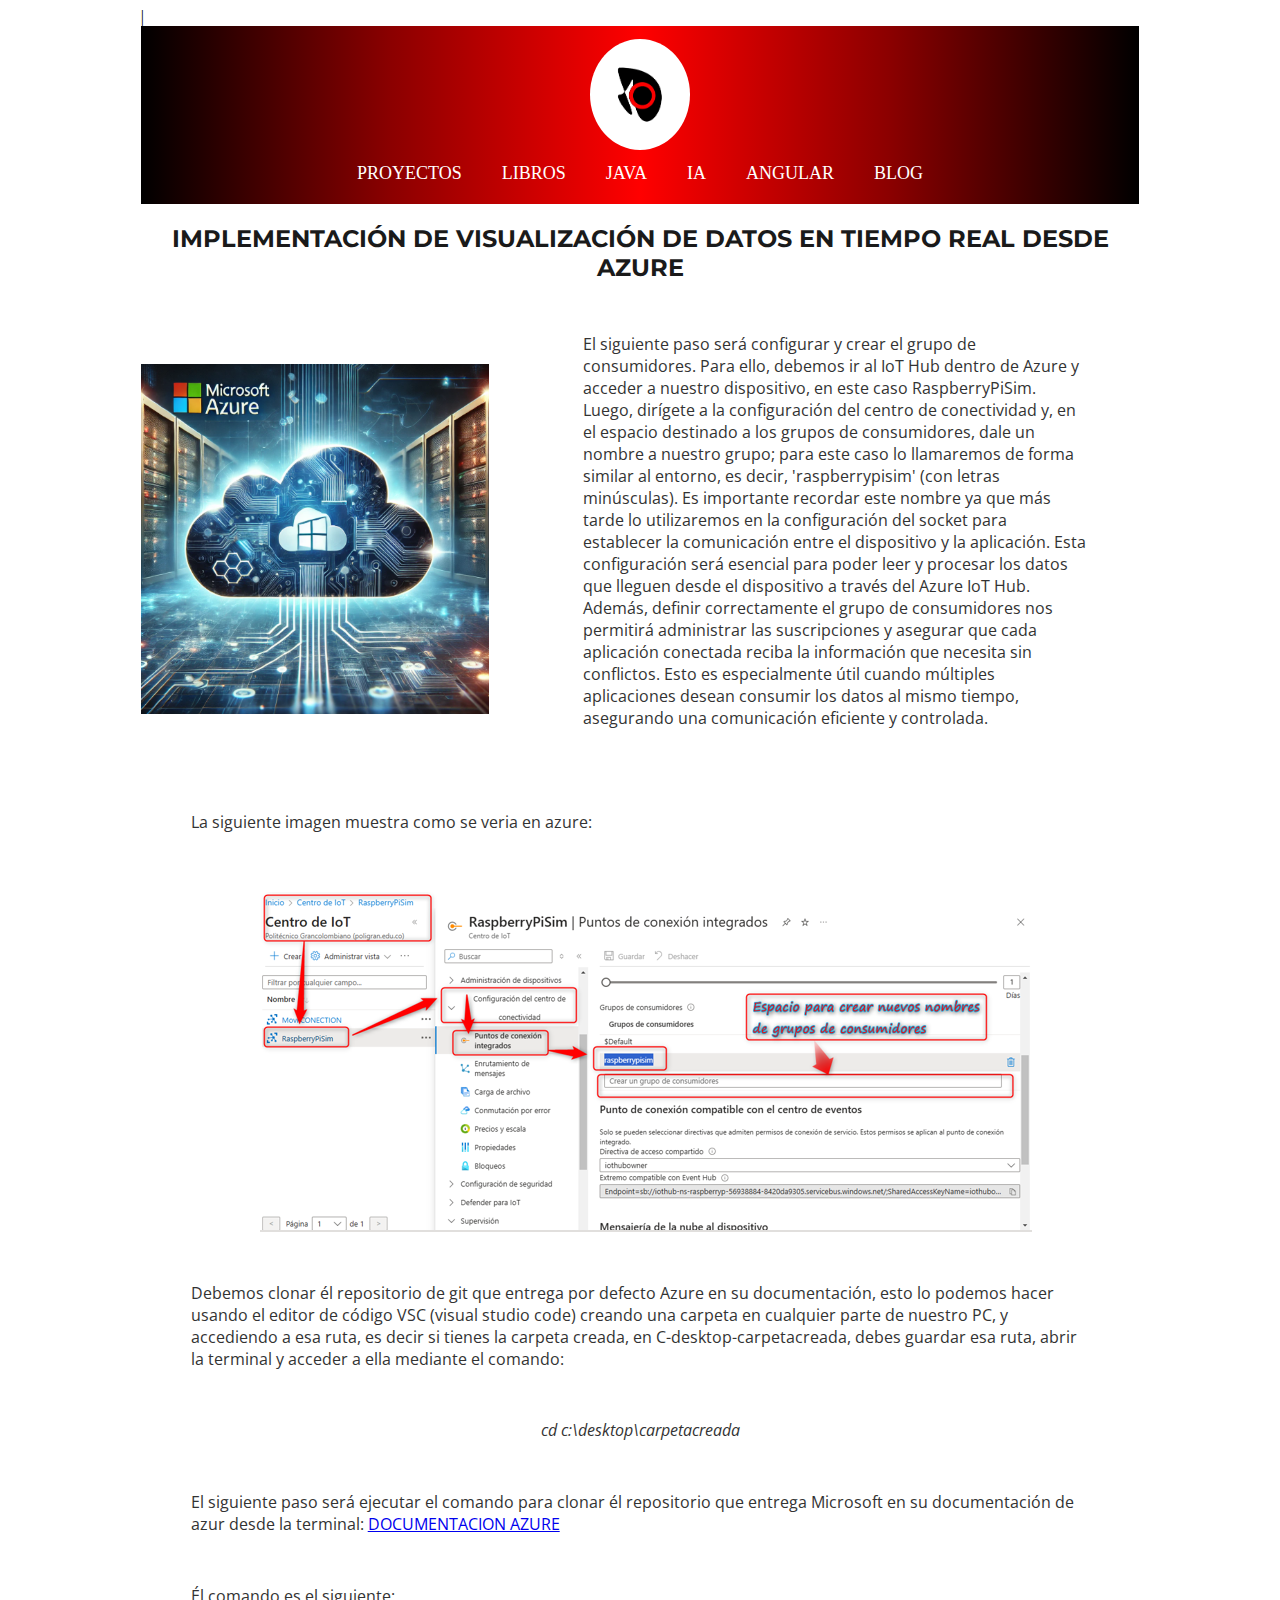
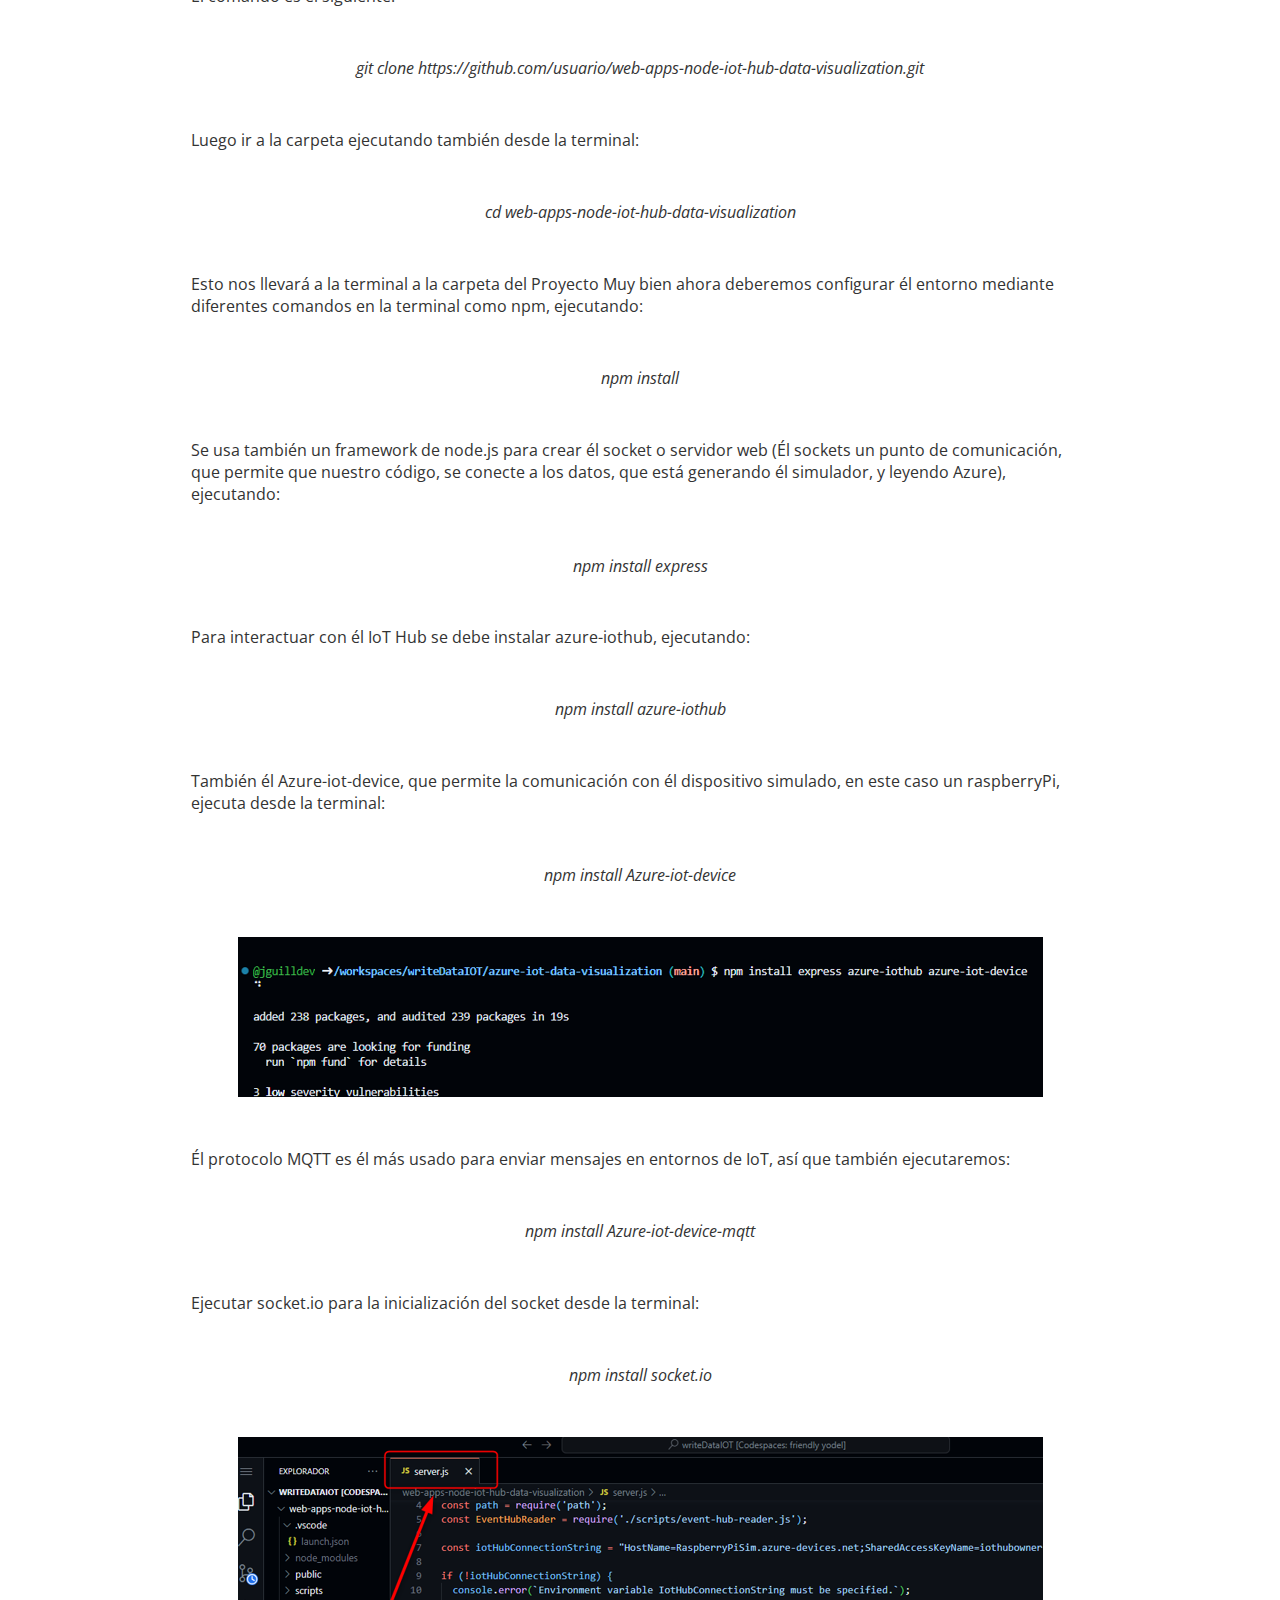
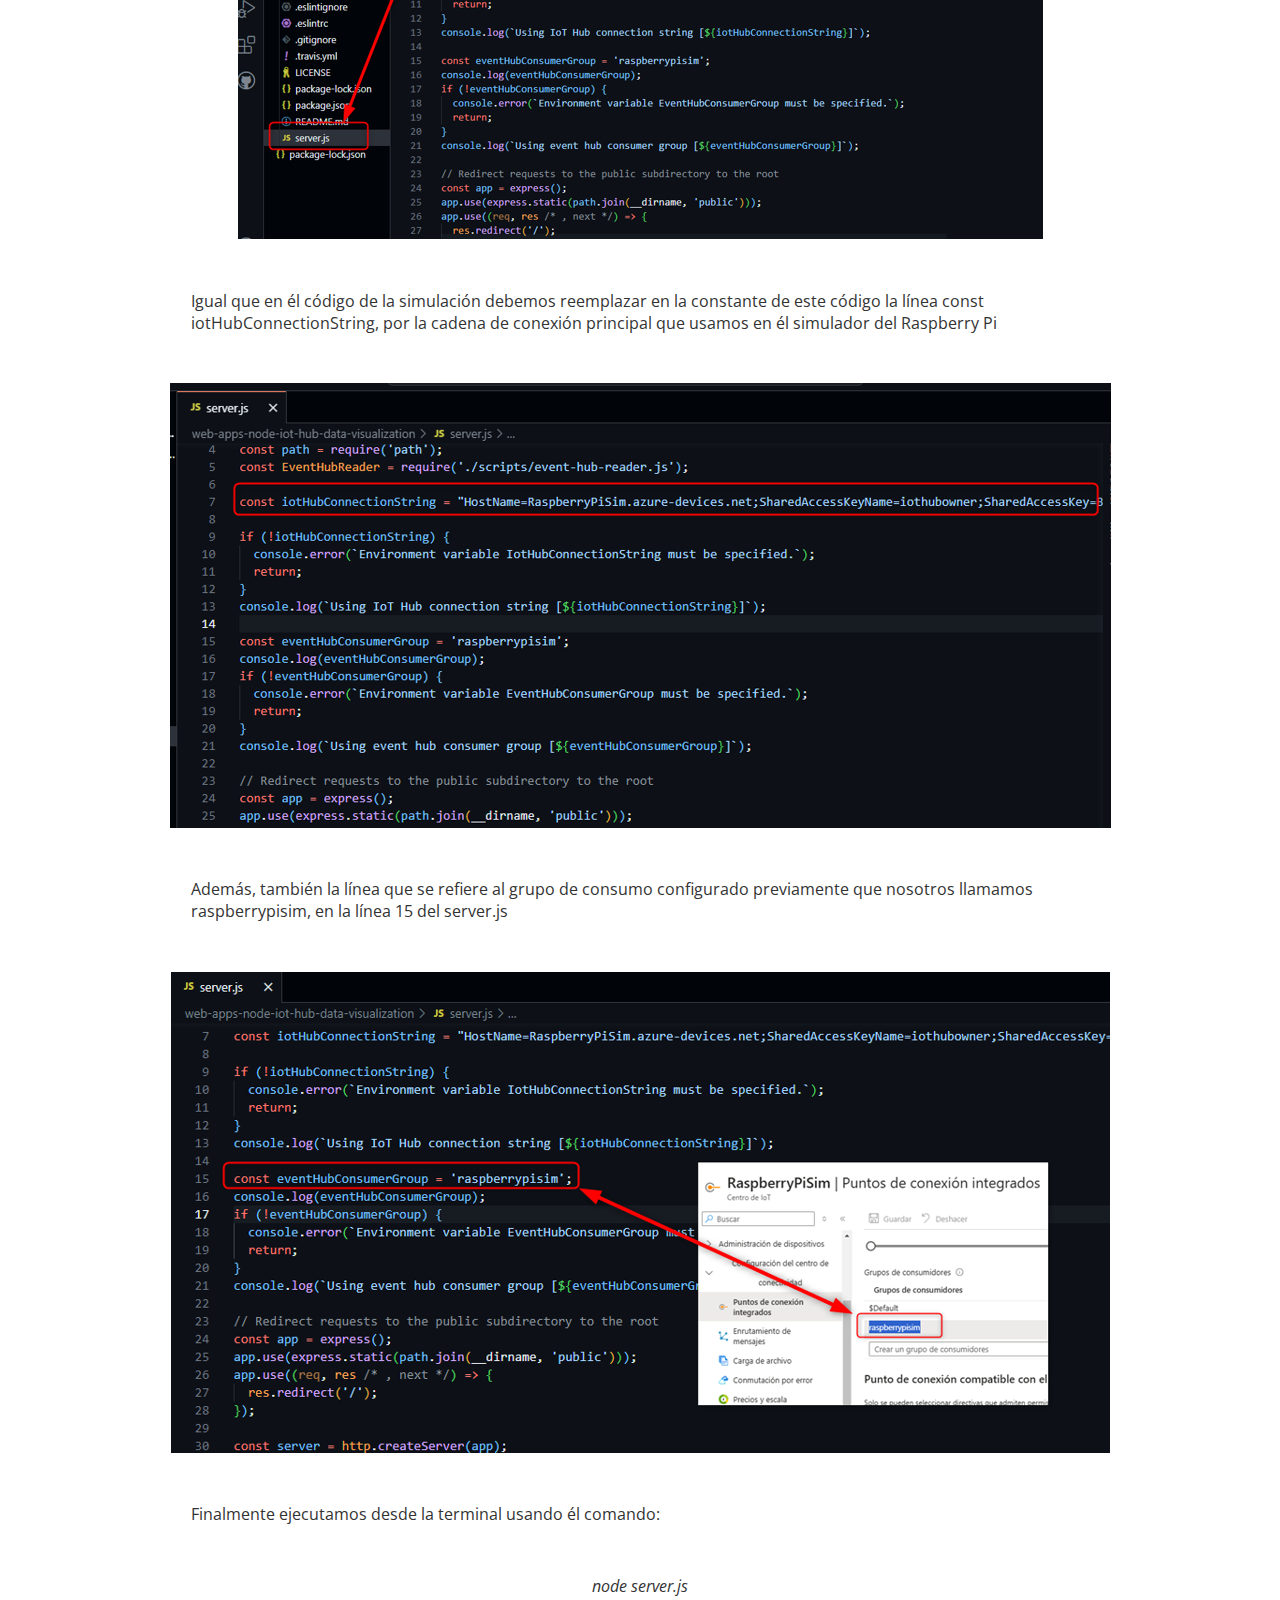
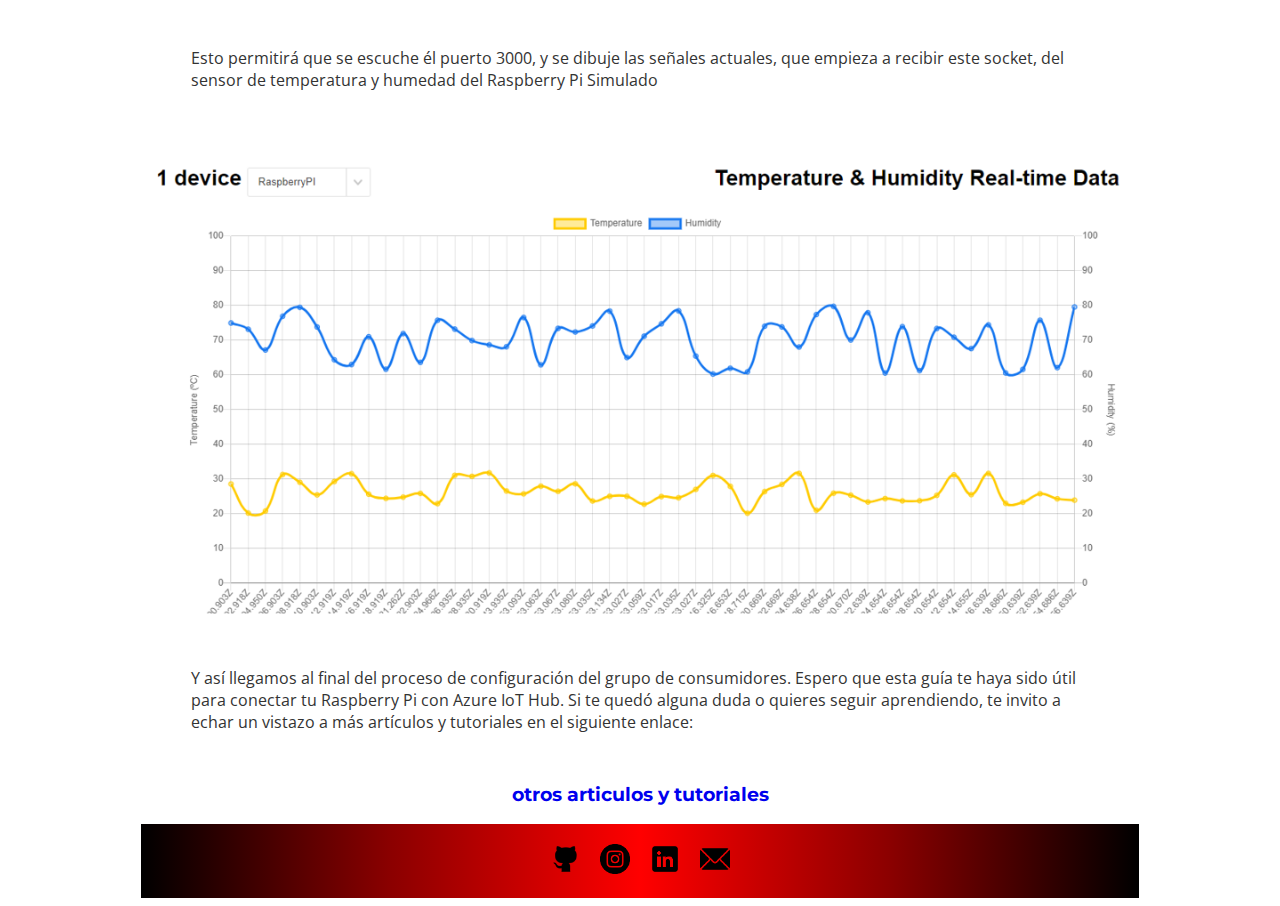
<file: AzureIoT4.html>
<!DOCTYPE html>
<html lang="en">
<head>
    <meta charset="utf-8" />
    <meta name="viewport" content="width=device-width, initial-scale=1" />
    <link rel="stylesheet" href="styles.css" />
    <link rel="icon" type="image/png" href="./imagenes/FABICON.jpg">
    <link href="https://fonts.googleapis.com/css2?family=Montserrat:wght@400;700&family=Open+Sans&display=swap" rel="stylesheet">
|   <title>AZURE e IoT 4</title>
<body>

    <!-- inicio header   -->
    <header id="header" >
        <a href="index.html" target="_self">
          <figure class="logo">
            <img  loading="lazy" src="./imagenes/circle-logo.png" alt="Logo" />
          </figure>
         </a>
        <nav class="nav">
          <ul>
            <li><a class="ancla_header" href="proyectos.html"target="_self">PROYECTOS</a></li>
            <li><a class="ancla_header" href="libros.html"target="_self">LIBROS</a></li>
            <li><a class="ancla_header" href="java.html"target="_self">JAVA</a></li>
            <li><a class="ancla_header" href="ia.html"target="_self">IA</a></li>
            <li><a class="ancla_header" href="angular.html"target="_self">ANGULAR</a></li>
            <li><a class="ancla_header" href="blog_todos.html"target="_self">BLOG</a></li>
            
          </ul>
        </nav>
      </header>
    
      <!-- final del header -->

      <!-- inicio de contenido  -->

      <h2>IMPLEMENTACIÓN DE VISUALIZACIÓN DE DATOS EN TIEMPO REAL DESDE AZURE</h2>

      <!-- inicio de imagen izquierda -->
      <div class="content-blog1-inv">
        <div class="text-blog1 inv">
  
          <p class="p-responsively-768">El siguiente paso será configurar y crear el grupo de consumidores. Para ello, debemos ir al IoT Hub dentro de Azure y acceder a nuestro dispositivo, en este caso RaspberryPiSim. Luego, dirígete a la configuración del centro de conectividad y, en el espacio destinado a los grupos de consumidores, dale un nombre a nuestro grupo; para este caso lo llamaremos de forma similar al entorno, es decir, 'raspberrypisim' (con letras minúsculas). Es importante recordar este nombre ya que más tarde lo utilizaremos en la configuración del socket para establecer la comunicación entre el dispositivo y la aplicación. Esta configuración será esencial para poder leer y procesar los datos que lleguen desde el dispositivo a través del Azure IoT Hub. Además, definir correctamente el grupo de consumidores nos permitirá administrar las suscripciones y asegurar que cada aplicación conectada reciba la información que necesita sin conflictos. Esto es especialmente útil cuando múltiples aplicaciones desean consumir los datos al mismo tiempo, asegurando una comunicación eficiente y controlada.</p>
          <!-- ... -->
        </div>
        <div class="image-blog1 inv">
          <img style="margin-top: 18%;" src="./imagenes/azureCloud.png" alt="Descripción de la imagen">
        </div>
      </div>

      <p>La siguiente imagen muestra como se veria en azure:</p>

      <img class="imagen-centrada" src="imagenes/grupo1.png" alt="">

      <p>Debemos clonar él repositorio de git que entrega por defecto Azure en su documentación, esto lo podemos hacer usando el editor de código VSC (visual studio code) creando una carpeta en cualquier parte de nuestro PC, y accediendo a esa ruta, es decir si tienes la carpeta creada, en C-desktop-carpetacreada, debes guardar esa ruta, abrir la terminal y acceder a ella mediante el comando:</p>

      <p style="text-align: center; list-style: none;" ><i>cd c:\desktop\carpetacreada</i></p>
 
      <p>El siguiente paso será ejecutar el comando para clonar él repositorio que entrega Microsoft en su documentación de azur desde la terminal: <a target="_blank" href="https://learn.microsoft.com/es-es/azure/iot-hub/iot-hub-live-data-visualization-in-web-apps#prerequisites">DOCUMENTACION AZURE</a></p>

        <P>Él comando es el siguiente:</P>

        <p style="text-align: center; list-style: none;" ><i>git clone https://github.com/usuario/web-apps-node-iot-hub-data-visualization.git</i></p>

        <p>Luego ir a la carpeta ejecutando también desde la terminal:</p>

        <p style="text-align: center; list-style: none;" ><i>cd web-apps-node-iot-hub-data-visualization</i></p>

        <p>Esto nos llevará a la terminal a la carpeta del Proyecto
            Muy bien ahora deberemos configurar él entorno mediante diferentes comandos en la terminal como npm, ejecutando:</p>

            <p style="text-align: center; list-style: none;" ><i>npm install</i></p>
        
        <p>Se usa también un framework de node.js para crear él socket o servidor web (Él sockets un punto de comunicación, que permite que nuestro código, se conecte a los datos, que está generando él simulador, y leyendo Azure), ejecutando:</p>

        <p style="text-align: center; list-style: none;" ><i>npm install express</i></p>

        <p>Para interactuar con él IoT Hub se debe instalar azure-iothub, ejecutando:</p>

        <p style="text-align: center; list-style: none;" ><i>npm install azure-iothub</i></p>

        <p>También él Azure-iot-device, que permite la comunicación con él dispositivo simulado, en este caso un raspberryPi, ejecuta desde la terminal:</p>

        <p style="text-align: center; list-style: none;" ><i>npm install Azure-iot-device</i></p>

        <img class="imagen-centrada" src="imagenes/grupo2.png" alt="">

        <p>Él protocolo MQTT es él más usado para enviar mensajes en entornos de IoT, así que también ejecutaremos:</p>

        <p style="text-align: center; list-style: none;" ><i>npm install Azure-iot-device-mqtt</i></p>

        <p>Ejecutar socket.io para la inicialización del socket desde la terminal:</p>

        <p style="text-align: center; list-style: none;" ><i>npm install socket.io</i></p>

        <img class="imagen-centrada" src="imagenes/grupo3.png" alt="">

        <p>Igual que en él código de la simulación debemos reemplazar en la constante de este código la línea const iotHubConnectionString, por la cadena de conexión principal que usamos en él simulador del Raspberry Pi </p>

        <img class="imagen-centrada" src="imagenes/grupo4.png" alt="">

        <p>Además, también la línea que se refiere al grupo de consumo configurado previamente que nosotros llamamos raspberrypisim, en la línea 15 del server.js</p>

        <img class="imagen-centrada" src="imagenes/grupo5.png" alt="">   

        <p>Finalmente ejecutamos desde la terminal usando él comando: </p>

        <p style="text-align: center; list-style: none;" ><i>node server.js</i></p>

        <p>Esto permitirá que se escuche él puerto 3000, y se dibuje las señales actuales, que empieza a recibir este socket, del sensor de temperatura y humedad del Raspberry Pi Simulado</p>

        <img class="imagen-centrada" src="imagenes/grupo6.png" alt=""> 

        <p>Y así llegamos al final del proceso de configuración del grupo de consumidores. Espero que esta guía te haya sido útil para conectar tu Raspberry Pi con Azure IoT Hub. Si te quedó alguna duda o quieres seguir aprendiendo, te invito a echar un vistazo a más artículos y tutoriales en el siguiente enlace:</p>

        <H3> <a href="masArticulos.html"> otros articulos y tutoriales </a></H3></div>
      
        <!-- final de contenido  -->


      <!-- Inicio footer -->    
<footer class="footer">
    <a href="https://github.com/jguilldev" target="_blank"><img src="./imagenes/github.png" alt="Facebook"></a>
    <a href="https://www.instagram.com/tu_usuario" target="_blank"><img src="./imagenes/instagram-footer.png" alt="Instagram"></a>
    <a href="https://www.linkedin.com/in/guillermovasbendev/" target="_blank"><img src="./imagenes/linkedin-footer.png" alt="LinkedIn"></a>
    <a href="mailto:tu_correo@dominio.com"><img src="./imagenes/email-footer.png" alt="Correo Electrónico"></a>
  </footer>
  <!-- final footer -->  
      
    
</body>
</html>
</file>
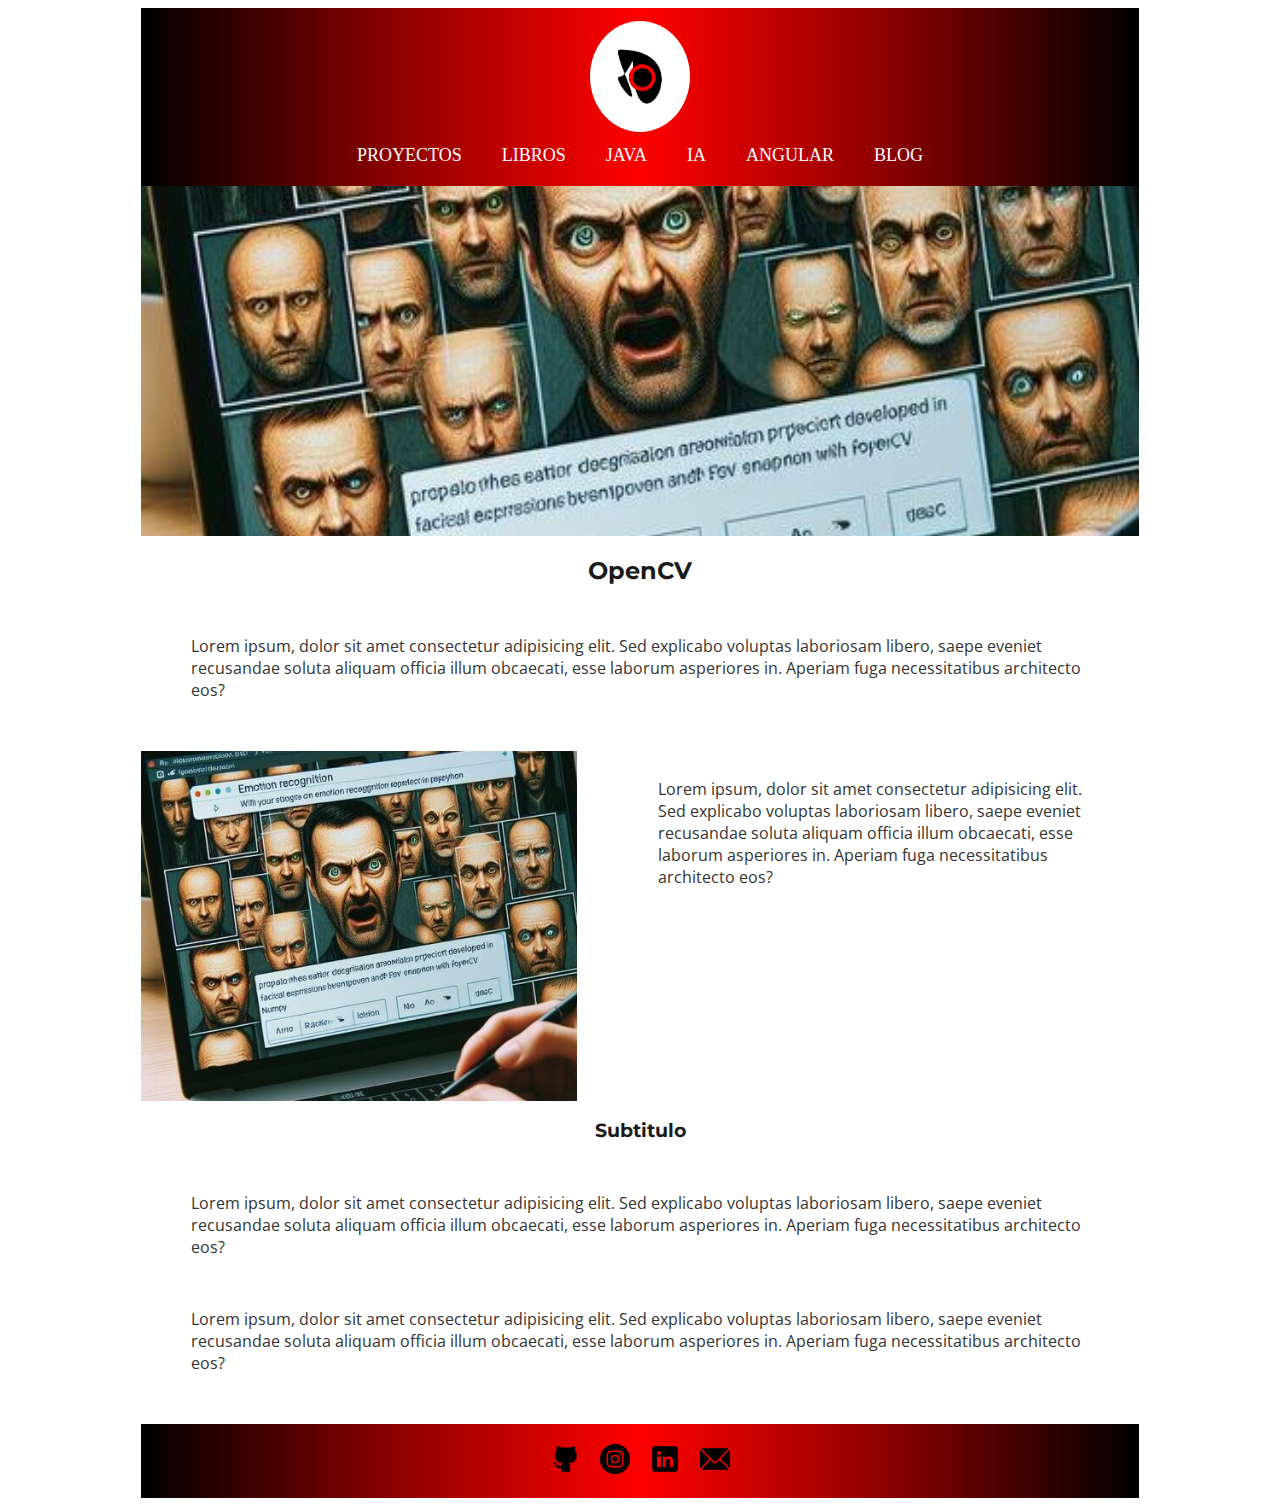
<file: blog.html>
<!DOCTYPE html>
<html lang="en">
  <!-- iniciop head -->

  <head>
    <meta charset="utf-8" />
    <meta name="viewport" content="width=device-width, initial-scale=1" />
    <link rel="stylesheet" href="styles.css" />
    <link href="https://fonts.googleapis.com/css2?family=Montserrat:wght@400;700&family=Open+Sans&display=swap" rel="stylesheet">
    <link rel="icon" type="image/png" href="./imagenes/FABICON.jpg">
    <title>Blog</title>
  </head>

  <!-- final head -->
<body>
    
  <!-- inicio header -->
 

  <header id="header" >
    <a href="index.html" target="_self">
      <figure class="logo">
        <img  loading="lazy" src="./imagenes/circle-logo.png" alt="Logo" />
      </figure>
     </a>
    <nav class="nav">
      <ul>
        <li><a class="ancla_header" href="proyectos.html"target="_self">PROYECTOS</a></li>
        <li><a class="ancla_header" href="libros.html"target="_self">LIBROS</a></li>
        <li><a class="ancla_header" href="java.html"target="_self">JAVA</a></li>
        <li><a class="ancla_header" href="ia.html"target="_self">IA</a></li>
        <li><a class="ancla_header" href="angular.html"target="_self">ANGULAR</a></li>
        <li><a class="ancla_header" href="blog_todos.html"target="_self">BLOG</a></li>
      </ul>
    </nav>
  </header>

  <!-- final <header> </header> -->


<div class="container-blog1">
      
      <div class="content-blog1">
        <div class="image-blog1">
          <img src="./imagenes/emociones3.jpg" alt="Descripción de la imagen">
        </div>
        <div class="text-blog1">
          <h2>OpenCV</h2>
          <p>Lorem ipsum, dolor sit amet consectetur adipisicing elit. Sed explicabo voluptas laboriosam libero, saepe eveniet recusandae soluta aliquam officia illum obcaecati, esse laborum asperiores in. Aperiam fuga necessitatibus architecto eos?</p>
          <!-- ... -->
        </div>
      </div>

      <!-- inicio de imagen invertida  -->
      <div class="content-blog1-inv">
        <div class="text-blog1 inv">
          
          <p class="p-responsively-768">Lorem ipsum, dolor sit amet consectetur adipisicing elit. Sed explicabo voluptas laboriosam libero, saepe eveniet recusandae soluta aliquam officia illum obcaecati, esse laborum asperiores in. Aperiam fuga necessitatibus architecto eos?</p>
          <!-- ... -->
        </div>
        <div class="image-blog1 inv">
          <img class="img-inv" src="./imagenes/emociones3.jpg" alt="Descripción de la imagen">
        </div>
      </div>
      

      <!-- final de imagen invertida  -->



      <h3 class="second-tittle-blog1">Subtitulo</h3>
    
      <div class="content-blog1">
        <div class="text-blog1">
          
          <p>Lorem ipsum, dolor sit amet consectetur adipisicing elit. Sed explicabo voluptas laboriosam libero, saepe eveniet recusandae soluta aliquam officia illum obcaecati, esse laborum asperiores in. Aperiam fuga necessitatibus architecto eos?</p>
          <!-- ... -->
        </div>
     
        <div class="text-blog1">
          
          <p>Lorem ipsum, dolor sit amet consectetur adipisicing elit. Sed explicabo voluptas laboriosam libero, saepe eveniet recusandae soluta aliquam officia illum obcaecati, esse laborum asperiores in. Aperiam fuga necessitatibus architecto eos?</p>
          <!-- ... -->
        </div>
      </div>
    
      </div>

    


      


          
        











             <!-- inicio footer  -->

   <footer class="footer">
    <a href="https://github.com/jguilldev" target="_blank"><img src="./imagenes/github.png" alt="Facebook"></a>
    <a href="https://www.instagram.com/tu_usuario" target="_blank"><img src="./imagenes/instagram-footer.png" alt="Instagram"></a>
    <a href="https://www.linkedin.com/in/guillermovasbendev/" target="_blank"><img src="./imagenes/linkedin-footer.png" alt="LinkedIn"></a>
    <a href="mailto:tu_correo@dominio.com"><img src="./imagenes/email-footer.png" alt="Correo Electrónico"></a>
   </footer>

   
   <!-- final footer -->
</body>
</html>
</file>
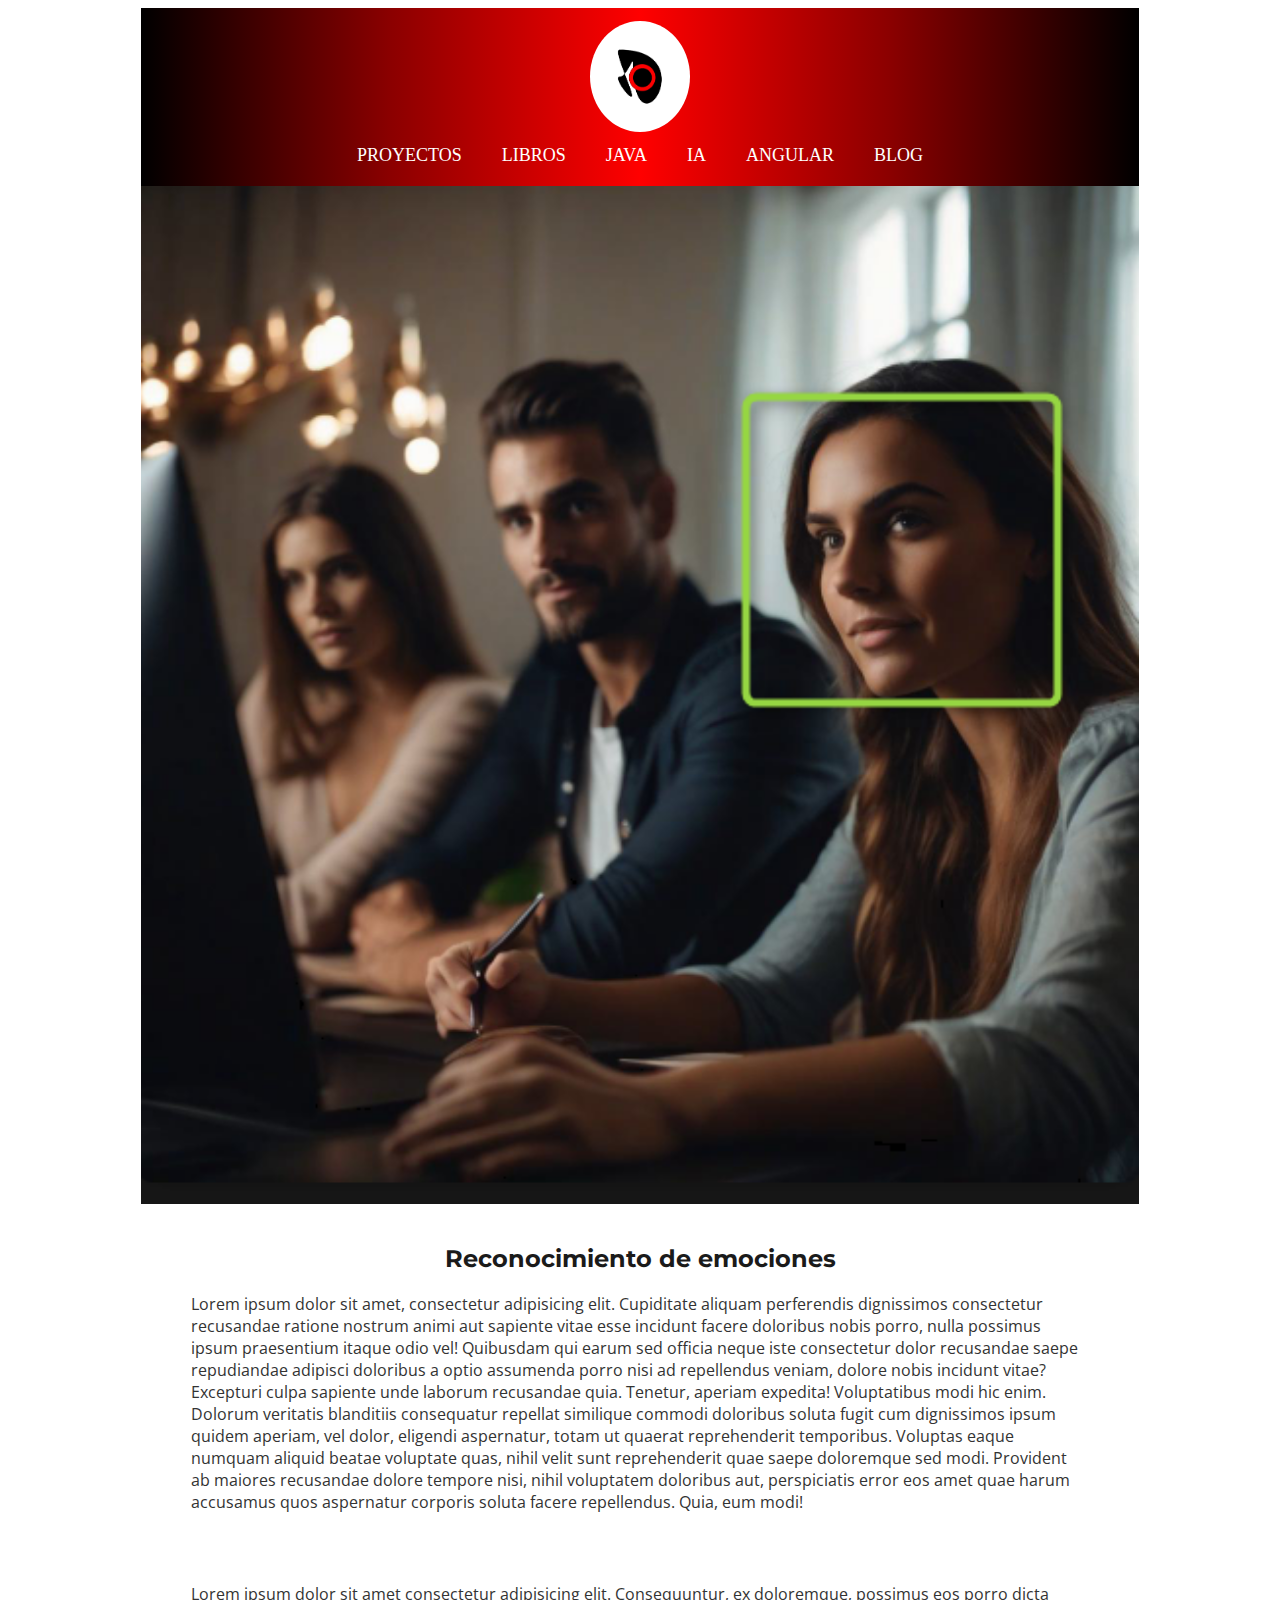
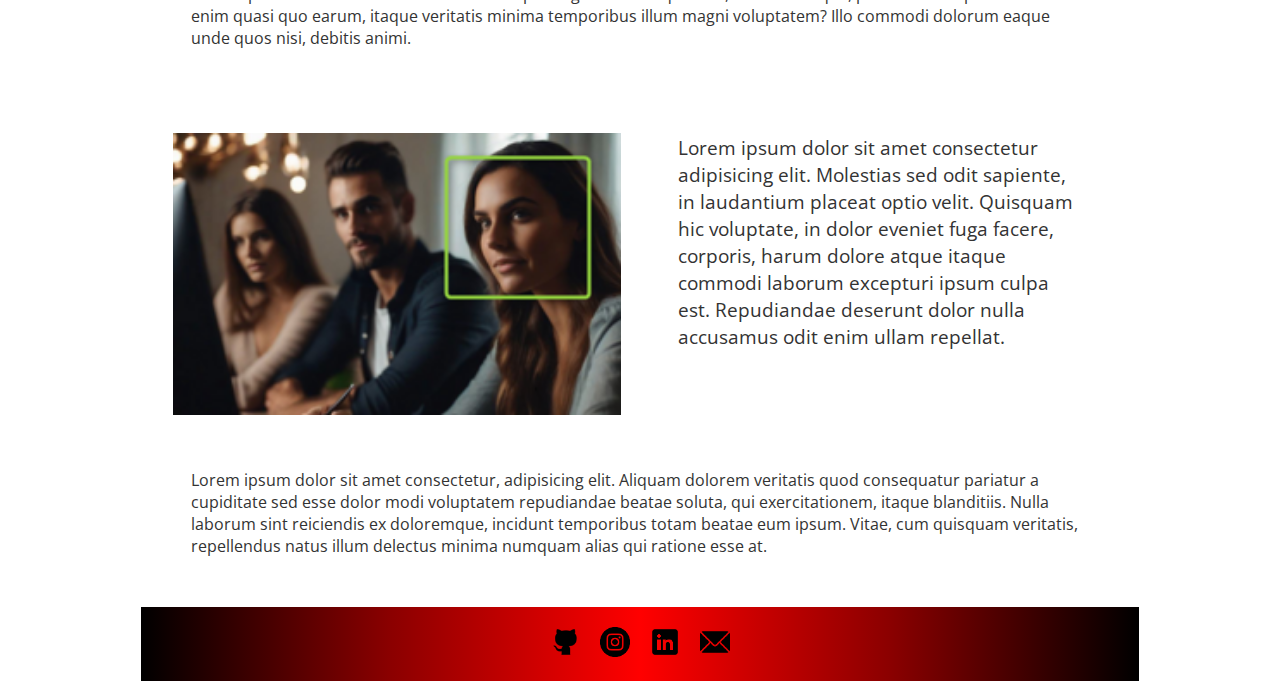
<file: blog2.html>
<!DOCTYPE html>
<html lang="en">
  <!-- iniciop head -->

  <head>
    <meta charset="utf-8" />
    <meta name="viewport" content="width=device-width, initial-scale=1" />
    <link rel="stylesheet" href="styles.css" />
    <link href="https://fonts.googleapis.com/css2?family=Montserrat:wght@400;700&family=Open+Sans&display=swap" rel="stylesheet">
    <link rel="icon" type="image/png" href="./imagenes/FABICON.jpg">
    <title>Frontend Software Developer</title>
  </head>

  <!-- final head -->
  <body>

<!-- inicio del header -->

    <header id="header" >
      <a href="index.html" target="_self">
        <figure class="logo">
          <img  loading="lazy" src="./imagenes/circle-logo.png" alt="Logo" />
        </figure>
       </a>
      <nav class="nav">
        <ul>
          <li><a class="ancla_header" href="proyectos.html"target="_self">PROYECTOS</a></li>
          <li><a class="ancla_header" href="libros.html"target="_self">LIBROS</a></li>
          <li><a class="ancla_header" href="java.html"target="_self">JAVA</a></li>
          <li><a class="ancla_header" href="ia.html"target="_self">IA</a></li>
          <li><a class="ancla_header" href="angular.html"target="_self">ANGULAR</a></li>
          <li><a class="ancla_header" href="blog_todos.html"target="_self">BLOG</a></li>
          
        </ul>
      </nav>
    </header>

    <!-- final del header -->

    <!-- inicio de imagen y texto superior principal  -->
    <section class="blog2-container">
        <div class="blog2-left">
          <img src="./imagenes/reconocimientoEmociones.png" alt="Descripción de la imagen" class="blog2-tittle-img">
        </div>
        <div class="blog2-right">
          <h2 class="blog2-tittle-text">Reconocimiento de emociones</h2>
          <p class="blog2-para-text">Lorem ipsum dolor sit amet, consectetur adipisicing elit. Cupiditate aliquam perferendis dignissimos consectetur recusandae ratione nostrum animi aut sapiente vitae esse incidunt facere doloribus nobis porro, nulla possimus ipsum praesentium itaque odio vel! Quibusdam qui earum sed officia neque iste consectetur dolor recusandae saepe repudiandae adipisci doloribus a optio assumenda porro nisi ad repellendus veniam, dolore nobis incidunt vitae? Excepturi culpa sapiente unde laborum recusandae quia. Tenetur, aperiam expedita! Voluptatibus modi hic enim. Dolorum veritatis blanditiis consequatur repellat similique commodi doloribus soluta fugit cum dignissimos ipsum quidem aperiam, vel dolor, eligendi aspernatur, totam ut quaerat reprehenderit temporibus. Voluptas eaque numquam aliquid beatae voluptate quas, nihil velit sunt reprehenderit quae saepe doloremque sed modi. Provident ab maiores recusandae dolore tempore nisi, nihil voluptatem doloribus aut, perspiciatis error eos amet quae harum accusamus quos aspernatur corporis soluta facere repellendus. Quia, eum modi!</p>
        </div>
       </section>
       <!-- fin de imagen y texto superior principal  -->
       
       <!-- inicio de seccion de texto simple  -->
    </div>
    <div class="blog2-bottom">
     <p class="blog2-para-text">Lorem ipsum dolor sit amet consectetur adipisicing elit. Consequuntur, ex doloremque, possimus eos porro dicta enim quasi quo earum, itaque veritatis minima temporibus illum magni voluptatem? Illo commodi dolorum eaque unde quos nisi, debitis animi.</p>
    </div>

       <!-- final de seccion de texto simple  -->

    <!-- inicio seccion de imagen texto invertidas -->
    <section class="blog2-container2">
        <div class="blog2-left2">
          <img src="./imagenes/reconocimientoEmociones1024.png" alt="Descripción de la imagen" class="blog2-tittle-img2">
        </div>
        <div class="blog2-right2">
          <p class="blog2-para-text2">Lorem ipsum dolor sit amet consectetur adipisicing elit. Molestias sed odit sapiente, in laudantium placeat optio velit. Quisquam hic voluptate, in dolor eveniet fuga facere, corporis, harum dolore atque itaque commodi laborum excepturi ipsum culpa est. Repudiandae deserunt dolor nulla accusamus odit enim ullam repellat.</p>
        </div>
    </section>
       
    <!-- final seccion de imagen texto invertidas -->

           <!-- inicio de seccion de texto simple2 (este usa las mismas clases de texto simple)  -->
          </div>
          <div class="blog2-bottom">
           <p class="blog2-para-text blog2-para-text1024px">Lorem ipsum dolor sit amet consectetur, adipisicing elit. Aliquam dolorem veritatis quod consequatur pariatur a cupiditate sed esse dolor modi voluptatem repudiandae beatae soluta, qui exercitationem, itaque blanditiis. Nulla laborum sint reiciendis ex doloremque, incidunt temporibus totam beatae eum ipsum. Vitae, cum quisquam veritatis, repellendus natus illum delectus minima numquam alias qui ratione esse at.</p>
          </div>
      
             <!-- final de seccion de texto simple2 (este usa las mismas clases de texto simple)  -->


   <!-- inicio footer  -->

   <footer class="footer">
    <a href="https://github.com/jguilldev" target="_blank"><img src="./imagenes/github.png" alt="Facebook"></a>
    <a href="https://www.instagram.com/tu_usuario" target="_blank"><img src="./imagenes/instagram-footer.png" alt="Instagram"></a>
    <a href="https://www.linkedin.com/in/guillermovasbendev/" target="_blank"><img src="./imagenes/linkedin-footer.png" alt="LinkedIn"></a>
    <a href="mailto:tu_correo@dominio.com"><img src="./imagenes/email-footer.png" alt="Correo Electrónico"></a>
   </footer>

   
   <!-- final footer -->
</body>
</file>
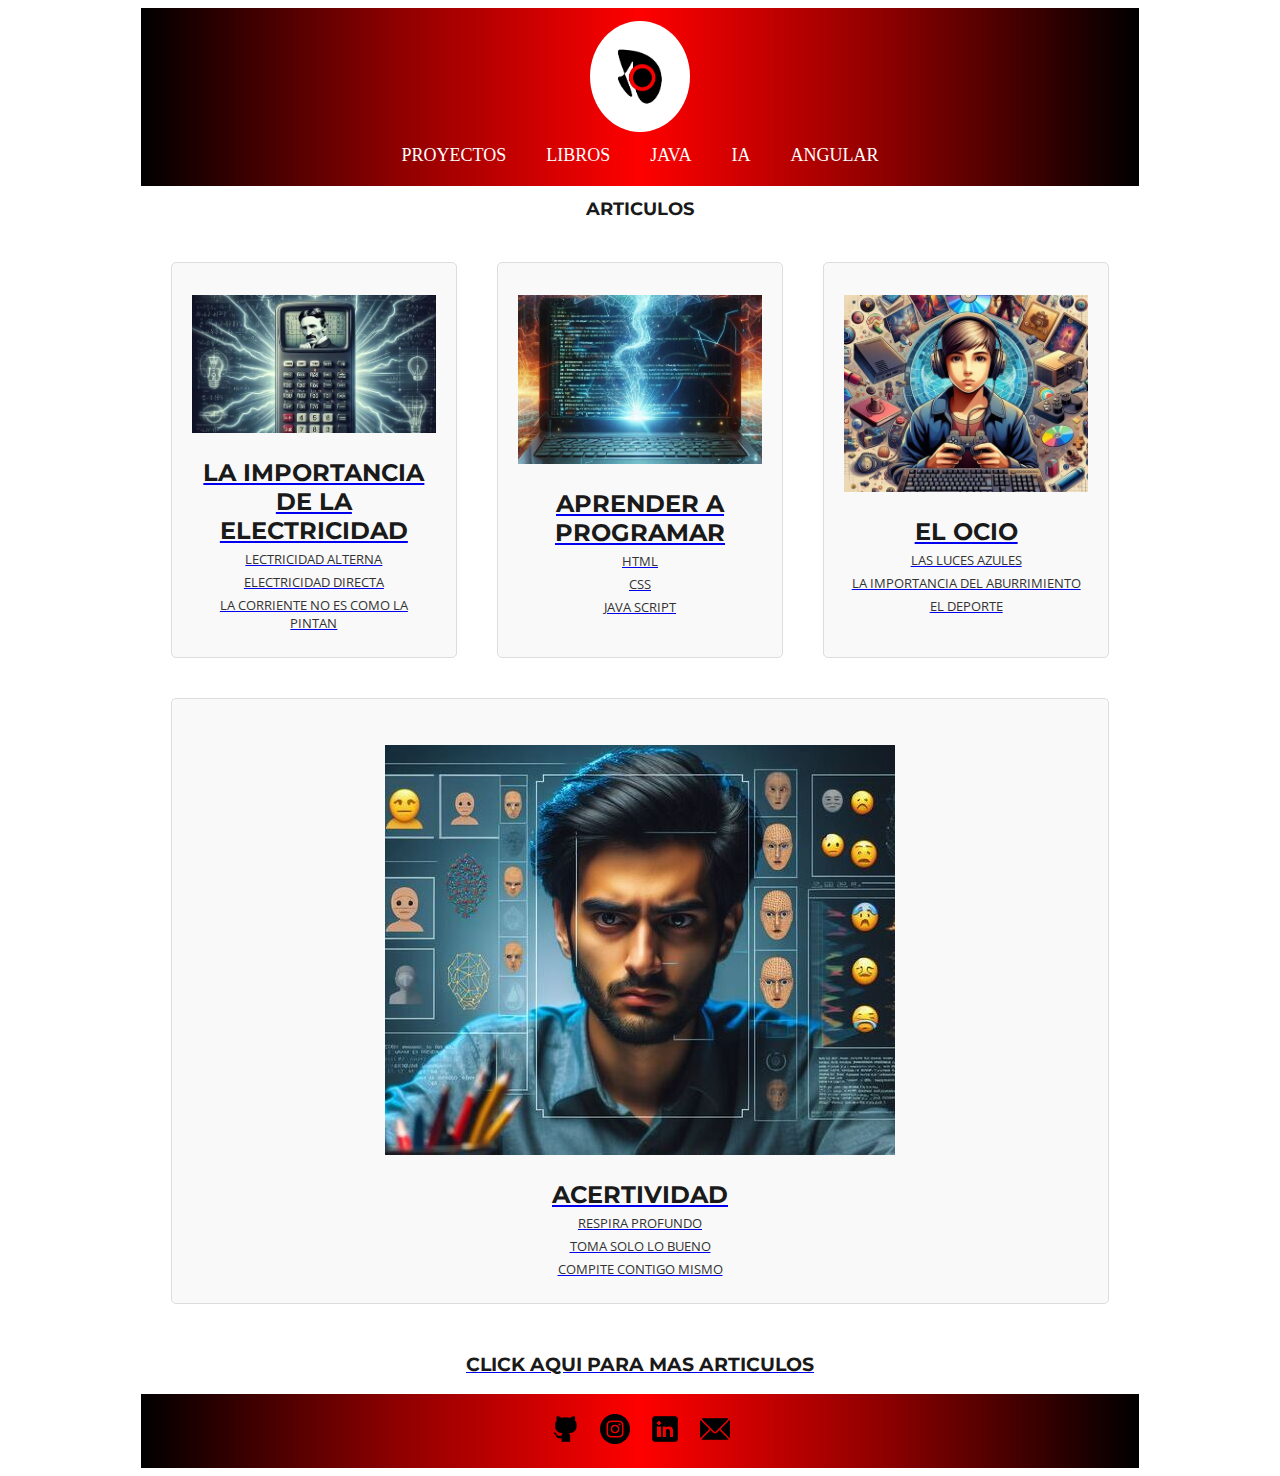
<file: blog_todos.html>
<!DOCTYPE html>
<html lang="en">
  <!-- iniciop head -->

  <head>
    <meta charset="utf-8" />
    <meta name="viewport" content="width=device-width, initial-scale=1" />
    <link rel="stylesheet" href="styles.css" />
    <link href="https://fonts.googleapis.com/css2?family=Montserrat:wght@400;700&family=Open+Sans&display=swap" rel="stylesheet">
    <link rel="icon" type="image/png" href="./imagenes/FABICON.jpg">
    <title>Frontend Software Developer</title>
  </head>

  <!-- final head -->
  <body>

<!-- inicio del header -->

    <header id="header" >
      <a href="index.html" target="_self">
        <figure class="logo">
          <img  loading="lazy" src="./imagenes/circle-logo.png" alt="Logo" />
        </figure>
       </a>
      <nav class="nav">
        <ul>
          <li><a class="ancla_header" href="proyectos.html"target="_self">PROYECTOS</a></li>
          <li><a class="ancla_header" href="libros.html"target="_self">LIBROS</a></li>
          <li><a class="ancla_header" href="java.html"target="_self">JAVA</a></li>
          <li><a class="ancla_header" href="ia.html"target="_self">IA</a></li>
          <li><a class="ancla_header" href="angular.html"target="_self">ANGULAR</a></li>
          
          
        </ul>
      </nav>
    </header>

    <!-- final del header -->
       
    <!-- Inicio seccion cards -->

  <section>
    <h1>ARTICULOS</h1>
    <div class="cards">

        <!-- tarjeta 1 -->
        <div class="card">
         <a href="importElectricidad.html">
           <div class="contenedor-card-img">
             <img class="img-article" loading="lazy" src="./imagenes/calculadora1.jpg" alt="Descripción de la imagen">
           </div>
        
        <h2>LA IMPORTANCIA DE LA ELECTRICIDAD</h2>
        <p>LECTRICIDAD ALTERNA</p>
        <p>ELECTRICIDAD DIRECTA</p>
        <p>LA CORRIENTE NO ES COMO LA PINTAN</p>
      </a>
     </div>

             <!-- tarjeta 2 -->
     <div class="card">
      <a href="AprenderProg.html">
        <div class="contenedor-card-img">
          <img class="img-article" loading="lazy" src="./imagenes/programar1.jpg" alt="Descripción de la imagen">
        </div>    
        <h2>APRENDER A PROGRAMAR</h2>
        <p>HTML</p>
        <p>CSS</p>
        <p>JAVA SCRIPT</p>
      </a>
     </div>

             <!-- tarjeta 3 -->
     <div class="card">
      <a href="blog2.html">
        <div class="contenedor-card-img">
          <img class="img-article" src="./imagenes/videojuego2.jpg" alt="Descripción de la imagen">
        </div> 
        <h2>EL OCIO</h2>
        <p>LAS LUCES AZULES</p>
        <p>LA IMPORTANCIA DEL ABURRIMIENTO</p>
        <p>EL DEPORTE</p>
      </a>
     </div>

             <!-- tarjeta 4 -->
     <div class="card">
      <a href="blog.html">
        <div class="contenedor-card-img">
          <img class="img-article" loading="lazy" src="./imagenes/emociones1.jpg" alt="Descripción de la imagen">
        </div>  
        <h2>ACERTIVIDAD</h2>
        <p>RESPIRA PROFUNDO</p>
        <p>TOMA SOLO LO BUENO</p>
        <p>COMPITE CONTIGO MISMO</p>
      </a>
     </div>
     
    </div>
   </section>

   <!-- final seccion cards -->
   <a href="masArticulos.html"><h3>CLICK AQUI PARA MAS ARTICULOS</h3></a>
   

   
   <!-- inicio footer  -->

   <footer class="footer">
    <a href="https://github.com/jguilldev" target="_blank"><img src="./imagenes/github.png" alt="Facebook"></a>
    <a href="https://www.instagram.com/tu_usuario" target="_blank"><img src="./imagenes/instagram-footer.png" alt="Instagram"></a>
    <a href="https://www.linkedin.com/in/guillermovasbendev/" target="_blank"><img src="./imagenes/linkedin-footer.png" alt="LinkedIn"></a>
    <a href="mailto:tu_correo@dominio.com"><img src="./imagenes/email-footer.png" alt="Correo Electrónico"></a>
   </footer>

   
   <!-- final footer -->

   
  
</body>
</html>
</file>
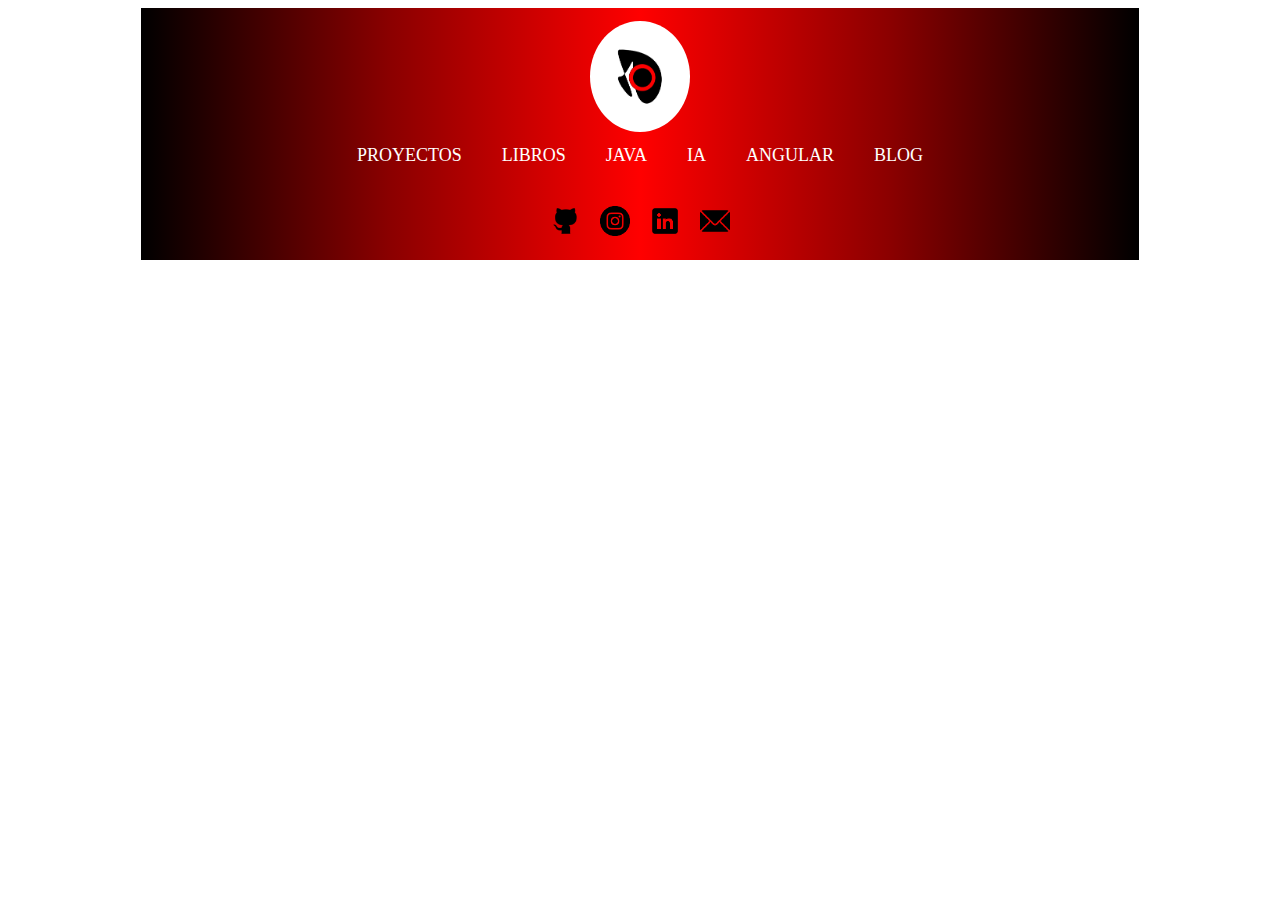
<file: borrar.html>
<!DOCTYPE html>
<html lang="en">
  <!-- iniciop head -->

  <head>
    <meta charset="utf-8" />
    <meta name="viewport" content="width=device-width, initial-scale=1" />
    <link rel="stylesheet" href="styles.css" />
    <link href="https://fonts.googleapis.com/css2?family=Montserrat:wght@400;700&family=Open+Sans&display=swap" rel="stylesheet">
    <link rel="icon" type="image/png" href="./imagenes/FABICON.jpg">
    <title>Frontend Software Developer</title>
  </head>

  <!-- final head -->
<body>
    
    <header id="header" >
        <a href="index.html" target="_self">
          <figure class="logo">
            <img  loading="lazy" src="./imagenes/circle-logo.png" alt="Logo" />
          </figure>
         </a>
        <nav class="nav">
          <ul>
            <li><a class="ancla_header" href="proyectos.html"target="_self">PROYECTOS</a></li>
            <li><a class="ancla_header" href="libros.html"target="_self">LIBROS</a></li>
            <li><a class="ancla_header" href="java.html"target="_self">JAVA</a></li>
            <li><a class="ancla_header" href="ia.html"target="_self">IA</a></li>
            <li><a class="ancla_header" href="angular.html"target="_self">ANGULAR</a></li>
            <li><a class="ancla_header" href="blog_todos.html"target="_self">BLOG</a></li>
            
          </ul>
        </nav>
      </header>
    
      <!-- final del header -->











         <!-- inicio footer  -->

   <footer class="footer">
    <a href="https://github.com/jguilldev" target="_blank"><img src="./imagenes/github.png" alt="Facebook"></a>
    <a href="https://www.instagram.com/tu_usuario" target="_blank"><img src="./imagenes/instagram-footer.png" alt="Instagram"></a>
    <a href="https://www.linkedin.com/in/guillermovasbendev/" target="_blank"><img src="./imagenes/linkedin-footer.png" alt="LinkedIn"></a>
    <a href="mailto:tu_correo@dominio.com"><img src="./imagenes/email-footer.png" alt="Correo Electrónico"></a>
   </footer>

   
   <!-- final footer -->
</body>
</html>
</file>
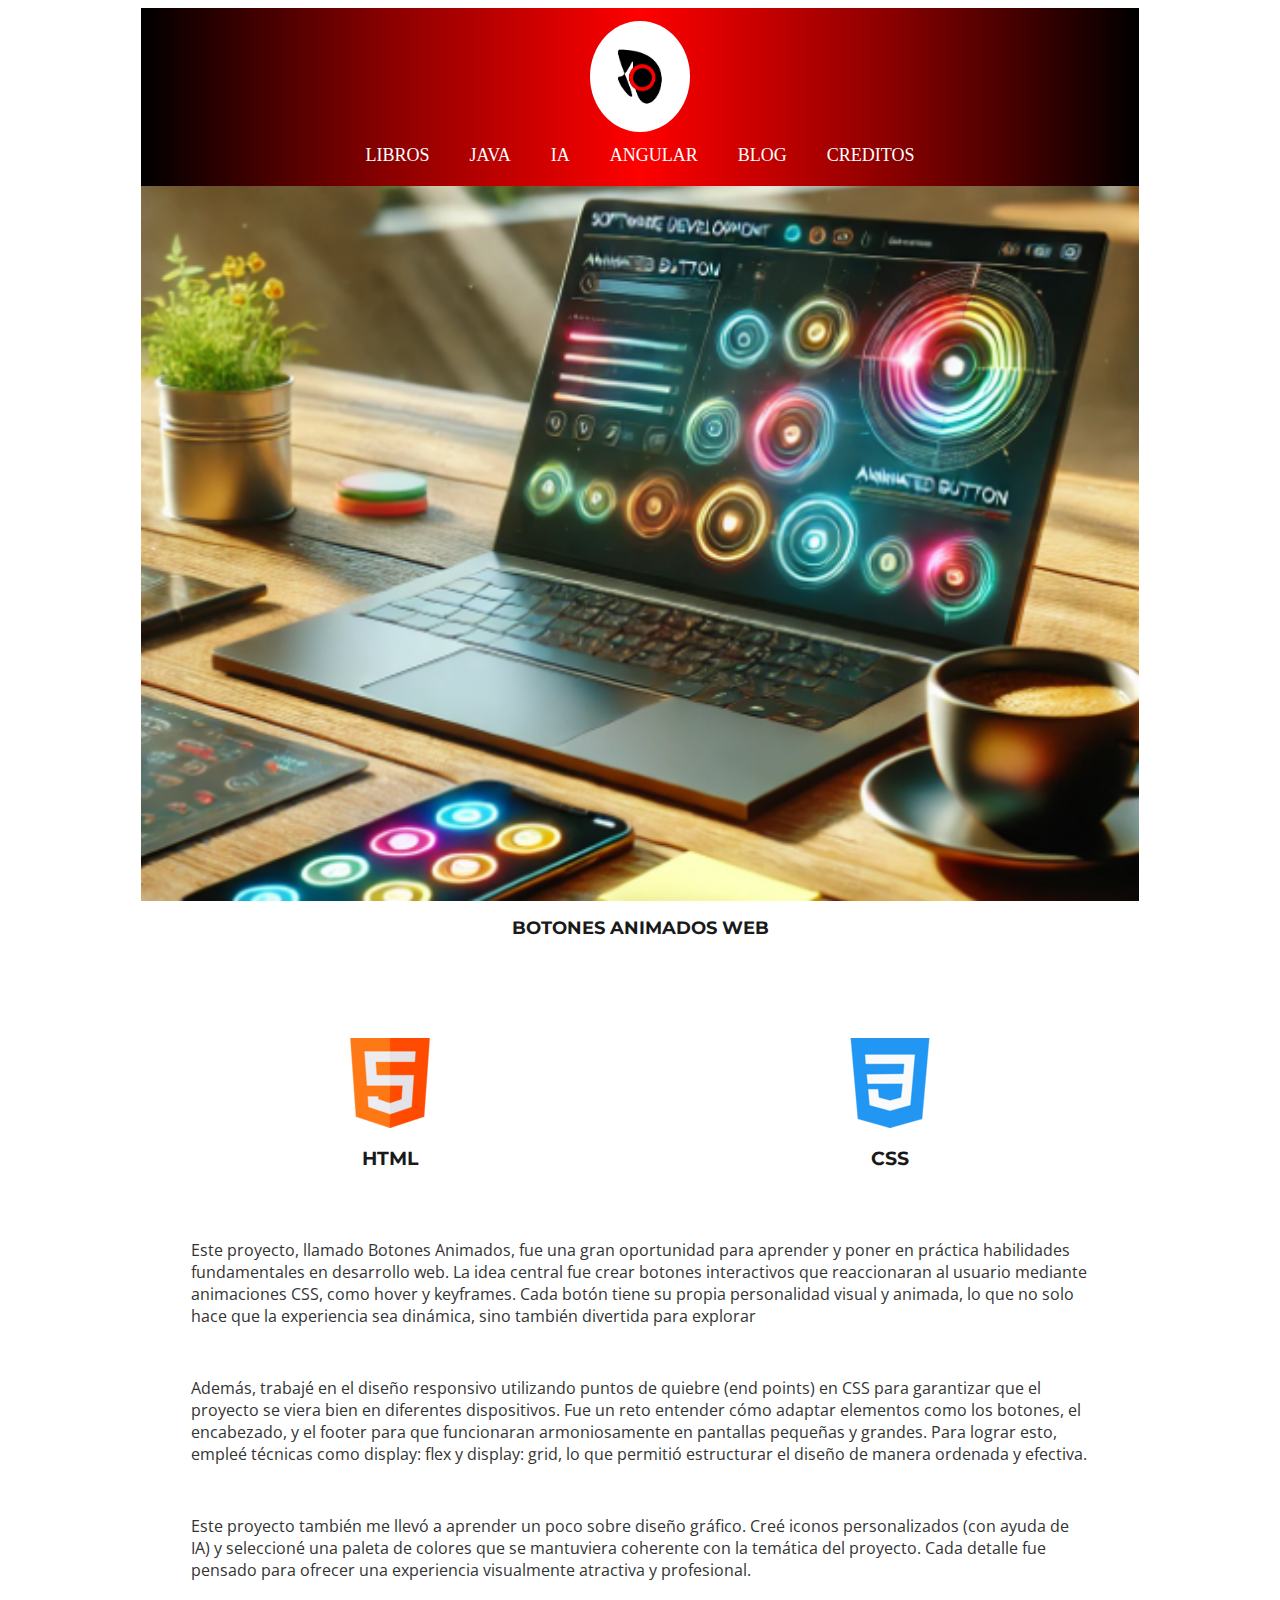
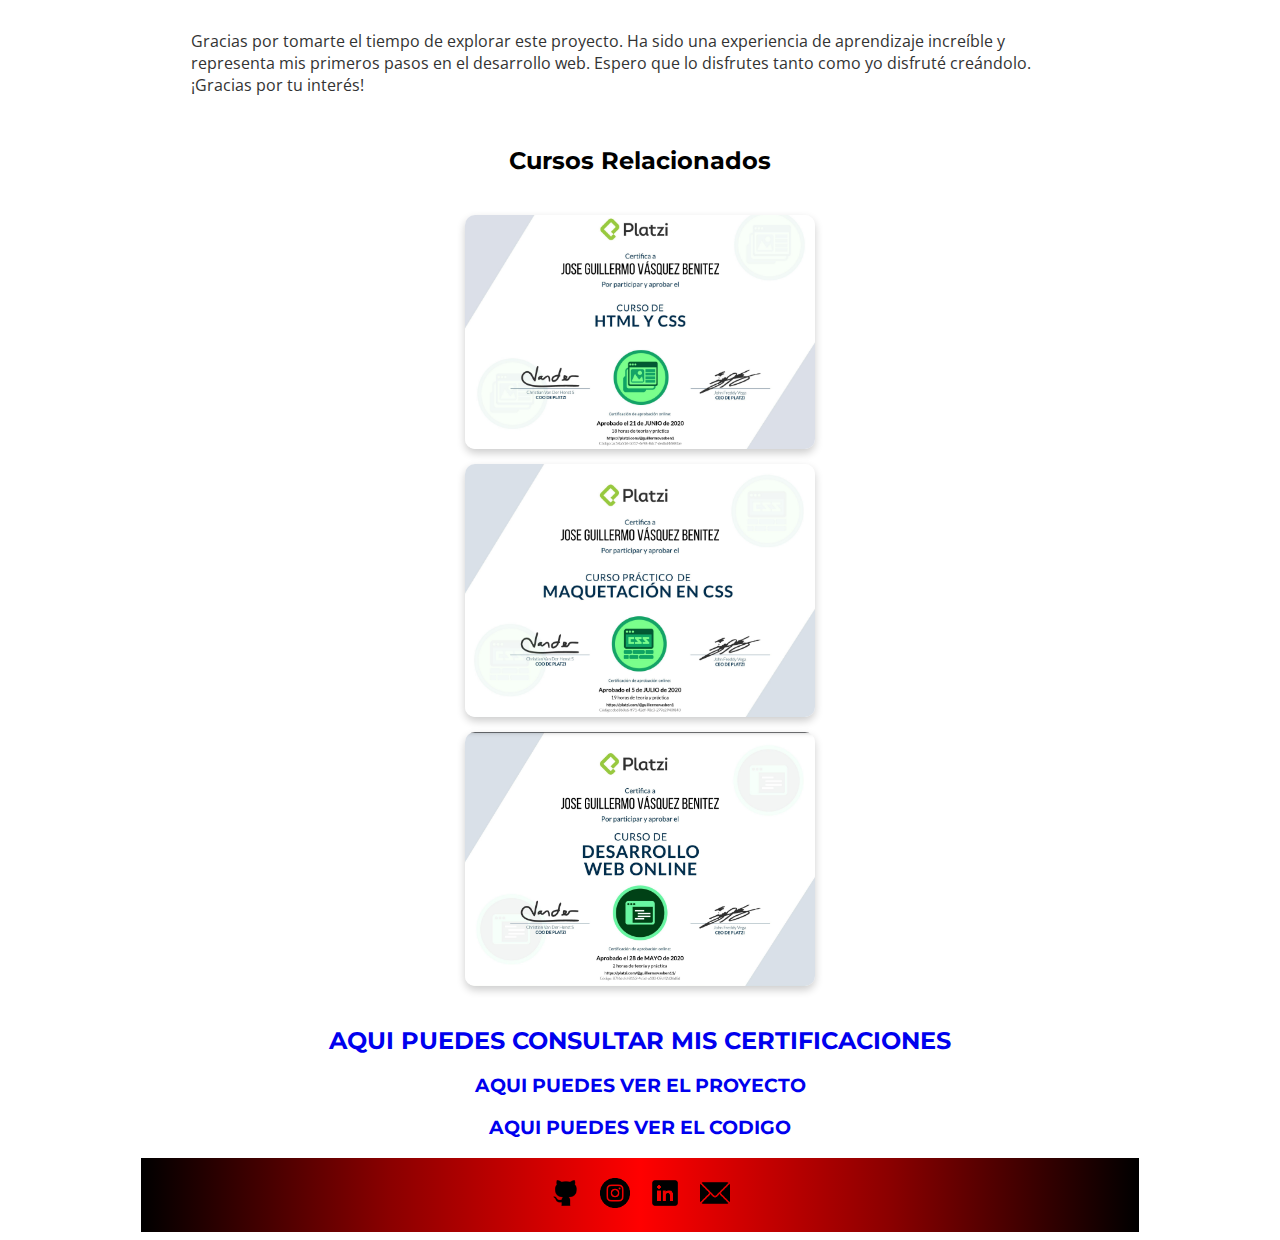
<file: botones.html>
<!DOCTYPE html>
<html lang="en">
<head>
    <meta charset="UTF-8">
    <meta name="viewport" content="width=device-width, initial-scale=1.0">
    <link rel="stylesheet" href="styles.css" />
    <link rel="icon" type="image/png" href="./imagenes/FABICON.jpg">
    <link href="https://fonts.googleapis.com/css2?family=Montserrat:wght@400;700&family=Open+Sans&display=swap" rel="stylesheet">
    <title>Botones</title>
</head>
<body>
          <!-- inicio header -->

  <header>
    <a href="index.html" target="_self">
      
        <figure class="logo">
          <img loading="lazy" src="./imagenes/circle-logo.png" alt="Logo" />
        </figure>
       </a>
    <nav class="nav"> 
      <ul>
        <li><a class="ancla_header" href="libros.html" target="_self">LIBROS</a></li>
        <li><a class="ancla_header" href="java.html" target="_self">JAVA</a></li>
        <li><a class="ancla_header" href="ia.html" target="_self">IA</a></li>
        <li><a class="ancla_header" href="angular.html" target="_self">ANGULAR</a></li>
        <li><a class="ancla_header" href="blog_todos.html" target="_self">BLOG</a></li>
        <li><a class="ancla_header" href="credits.html" target="_self">CREDITOS</a></li>
      </ul>
    </nav>
  </header>

  <!-- final del header -->

  <!-- inicio de contenido proyecto  -->

  <div class="hero_plantilla">
    <img src="./imagenes/botonesHero.png" alt="Imagen de fondo" class="hero-image">
  </div>
  
  <div><h1>BOTONES ANIMADOS WEB</h1></div>

    <div class="art-proyect-container">
    <div class="art-proyect-item">
        <img src="./imagenes/html (1).png" alt="Imagen 1" class="art-proyect-image">
        <h3 class="art-proyect-subtitle">HTML</h3>
        
    </div>
    <div class="art-proyect-item">
        <img src="./imagenes/css-3 (1).png" alt="Imagen 2" class="art-proyect-image">
        <h3 class="art-proyect-subtitle">CSS</h3>
        
    </div>

</div>

<div class="art-proyect-parragrapht"><p>Este proyecto, llamado Botones Animados, fue una 
    gran oportunidad para aprender y poner en práctica habilidades fundamentales en 
    desarrollo web. La idea central fue crear botones interactivos que reaccionaran al 
    usuario mediante animaciones CSS, como hover y keyframes. Cada botón tiene su propia 
    personalidad visual y animada, lo que no solo hace que la experiencia sea dinámica, 
    sino también divertida para explorar</p>

<div class="art-proyect-parragrapht"><p>Además, trabajé en el diseño responsivo utilizando 
    puntos de quiebre (end points) en CSS para garantizar que el proyecto se viera bien en 
    diferentes dispositivos. Fue un reto entender cómo adaptar elementos como los botones, 
    el encabezado, y el footer para que funcionaran armoniosamente en pantallas pequeñas y grandes. 
    Para lograr esto, empleé técnicas como display: flex y display: grid, lo que permitió estructurar 
    el diseño de manera ordenada y efectiva.</p>

<div class="art-proyect-parragrapht"><p>Este proyecto también me llevó a aprender un poco sobre diseño gráfico. 
    Creé iconos personalizados (con ayuda de IA) y seleccioné una paleta de colores que se mantuviera coherente con la temática del proyecto. 
    Cada detalle fue pensado para ofrecer una experiencia visualmente atractiva y profesional.</p>

<div class="art-proyect-parragrapht"><p>Gracias por tomarte el tiempo de explorar este proyecto. 
     Ha sido una experiencia de aprendizaje increíble y representa mis primeros pasos en el desarrollo web. 
    Espero que lo disfrutes tanto como yo disfruté creándolo. ¡Gracias por tu interés!</p>

    <h2 class="courses-title">Cursos Relacionados</h2>

    <body>
        <div class="courses-container">
          <div class="courses-images">
            <img src="./imagenes/HTML Y CSS.png" alt="Curso 1" class="course-image">
            <img src="./imagenes/maquetacion-css.png" alt="Curso 2" class="course-image">
            <img src="./imagenes/desarrollWebOnline.png" alt="Curso 3" class="course-image">
          </div>
        </div>

        <h2><a target="_blank" href="https://platzi.com/p/guillermovasben11/">AQUI PUEDES CONSULTAR MIS CERTIFICACIONES</a></h2>


<H3> <a target="_blank" href="https://guillermosoftwareengineer.github.io/Buttons/"> AQUI PUEDES VER EL PROYECTO</a></H3></div>
<H3> <a target="_blank" href="https://github.com/guillermoSoftwareEngineer/Buttons"> AQUI PUEDES VER EL CODIGO</a></H3></div>


<!-- fin contenido proyecto  -->

     <!-- inicio footer  -->

     <footer class="footer">
        <a href="https://github.com/guillermoSoftwareEngineer" target="_blank"><img src="./imagenes/github.png" alt="Facebook"></a>
        <a href="https://www.instagram.com/tu_usuario" target="_blank"><img src="./imagenes/instagram-footer.png" alt="Instagram"></a>
        <a href="https://www.linkedin.com/in/guillermovasbendev/" target="_blank"><img src="./imagenes/linkedin-footer.png" alt="LinkedIn"></a>
        <a href="mailto:guillermovasbendev@gmail.com"><img src="./imagenes/email-footer.png" alt="Correo Electrónico"></a>
       </footer>
    
       
       <!-- final footer -->
    
</body>
</html>
</file>
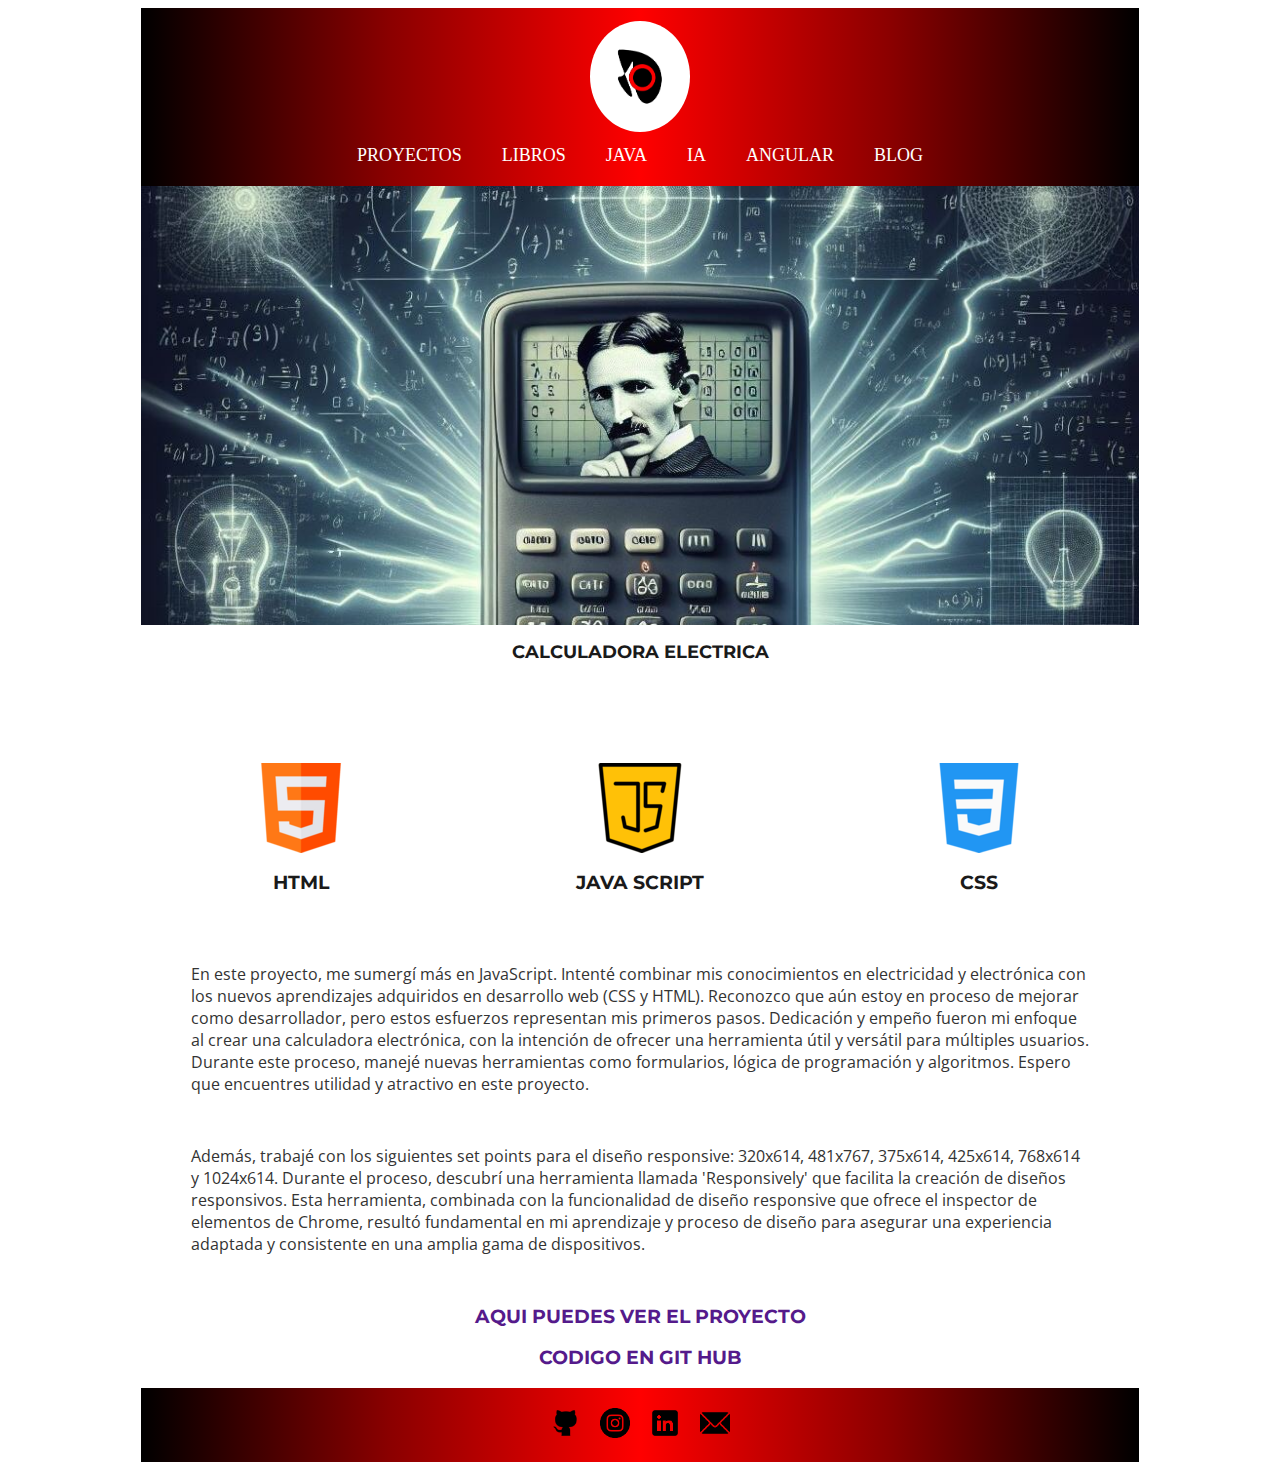
<file: calc.html>
<!DOCTYPE html>
<html lang="en">
  <!-- iniciop head -->

  <head>
    <meta charset="utf-8" />
    <meta name="viewport" content="width=device-width, initial-scale=1" />
    <link rel="stylesheet" href="styles.css" />
    <link href="https://fonts.googleapis.com/css2?family=Montserrat:wght@400;700&family=Open+Sans&display=swap" rel="stylesheet">
    <link rel="icon" type="image/png" href="./imagenes/FABICON.jpg">
    <title>CALCULADORA</title>
  </head>

  <!-- final head -->
  <body>

<!-- inicio del header -->

    <header id="header" >
      <a href="index.html" target="_self">
        <figure class="logo">
          <img  loading="lazy" src="./imagenes/circle-logo.png" alt="Logo" />
        </figure>
       </a>
      <nav class="nav">
        <ul>
          <li><a class="ancla_header" href="proyectos.html"target="_self">PROYECTOS</a></li>
          <li><a class="ancla_header" href="libros.html"target="_self">LIBROS</a></li>
          <li><a class="ancla_header" href="java.html"target="_self">JAVA</a></li>
          <li><a class="ancla_header" href="ia.html"target="_self">IA</a></li>
          <li><a class="ancla_header" href="angular.html"target="_self">ANGULAR</a></li>
          <li><a class="ancla_header" href="blog_todos.html"target="_self">BLOG</a></li>
          
        </ul>
      </nav>
    </header>

    <!-- final del header -->


    <div class="hero_plantilla">
      <img src="./imagenes/calculadorahero.jpg" alt="Imagen de fondo" class="hero-image">
    </div>
    
    <div><h1>CALCULADORA ELECTRICA</h1></div>

      <div class="art-proyect-container">
      <div class="art-proyect-item">
          <img src="./imagenes/html (1).png" alt="Imagen 1" class="art-proyect-image">
          <h3 class="art-proyect-subtitle">HTML</h3>
          
      </div>
      <div class="art-proyect-item">
        <img src="./imagenes/java-script (1).png" alt="Imagen 3" class="art-proyect-image">
        <h3 class="art-proyect-subtitle">JAVA SCRIPT</h3>
        
    </div>
      <div class="art-proyect-item">
          <img src="./imagenes/css-3 (1).png" alt="Imagen 2" class="art-proyect-image">
          <h3 class="art-proyect-subtitle">CSS</h3>
          
      </div>

  </div>
  <div class="art-proyect-parragrapht"><p>En este proyecto, me sumergí más en JavaScript. Intenté combinar mis conocimientos en electricidad y electrónica con los nuevos aprendizajes adquiridos en desarrollo web (CSS y HTML). Reconozco que aún estoy en proceso de mejorar como desarrollador, pero estos esfuerzos representan mis primeros pasos. Dedicación y empeño fueron mi enfoque al crear una calculadora electrónica, con la intención de ofrecer una herramienta útil y versátil para múltiples usuarios. Durante este proceso, manejé nuevas herramientas como formularios, lógica de programación y algoritmos. Espero que encuentres utilidad y atractivo en este proyecto.</p>
  <div class="art-proyect-parragrapht"><p>Además, trabajé con los siguientes set points para el diseño responsive: 320x614, 481x767, 375x614, 425x614, 768x614 y 1024x614. Durante el proceso, descubrí una herramienta llamada 'Responsively' que facilita la creación de diseños responsivos. Esta herramienta, combinada con la funcionalidad de diseño responsive que ofrece el inspector de elementos de Chrome, resultó fundamental en mi aprendizaje y proceso de diseño para asegurar una experiencia adaptada y consistente en una amplia gama de dispositivos.</p>
  <H3> <a href=""> AQUI PUEDES VER EL PROYECTO</a></H3></div>
  <H3> <a href=""> CODIGO EN GIT HUB</a></H3></div>
  







   <!-- inicio footer  -->

   <footer class="footer">
    <a href="https://github.com/jguilldev" target="_blank"><img src="./imagenes/github.png" alt="Facebook"></a>
    <a href="https://www.instagram.com/tu_usuario" target="_blank"><img src="./imagenes/instagram-footer.png" alt="Instagram"></a>
    <a href="https://www.linkedin.com/in/guillermovasbendev/" target="_blank"><img src="./imagenes/linkedin-footer.png" alt="LinkedIn"></a>
    <a href="mailto:tu_correo@dominio.com"><img src="./imagenes/email-footer.png" alt="Correo Electrónico"></a>
   </footer>

   
   <!-- final footer -->
</body>
</file>
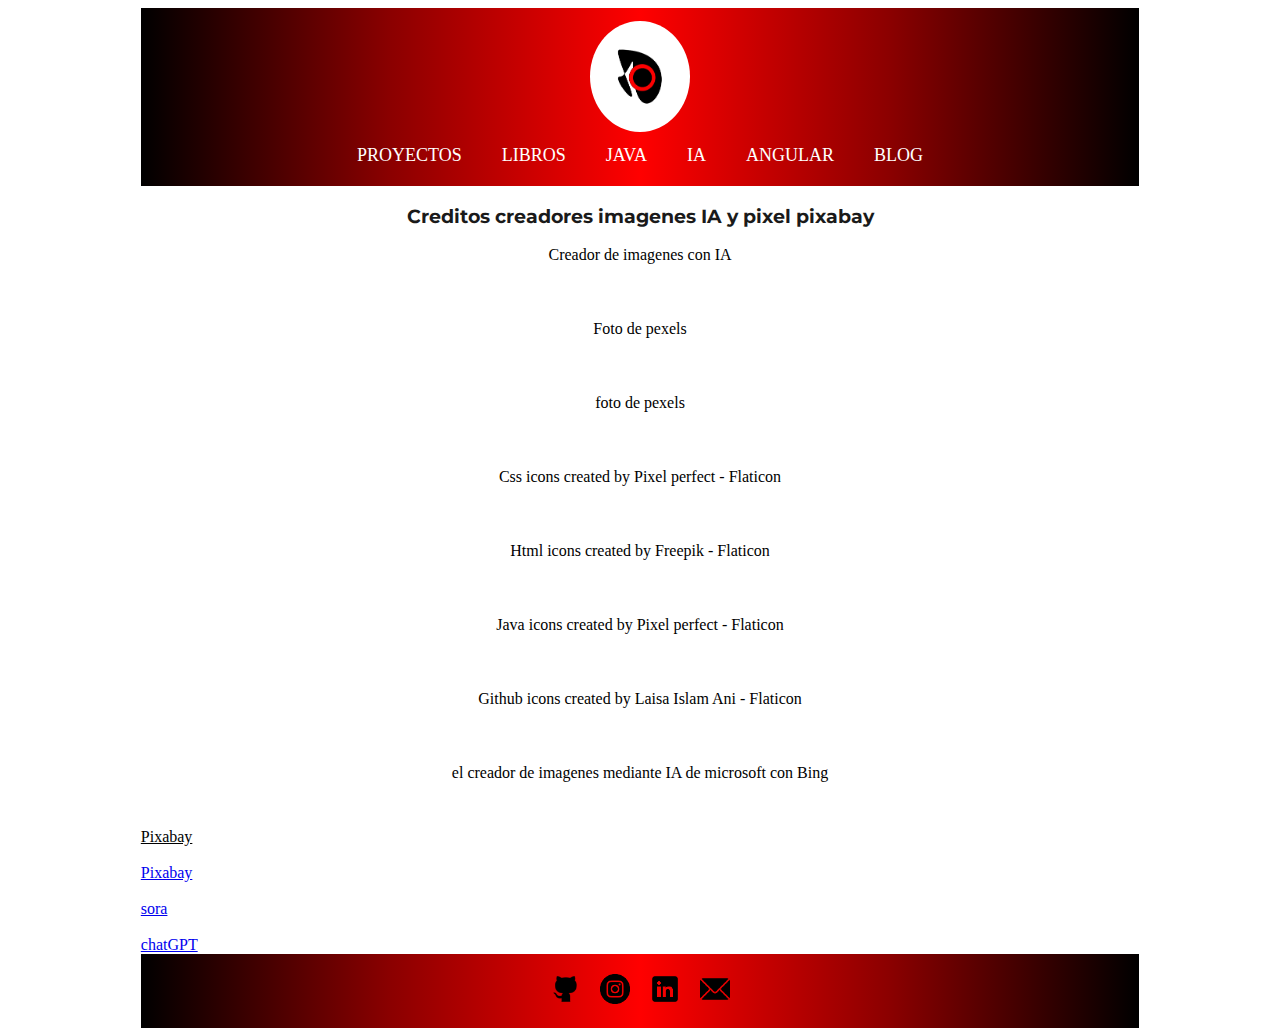
<file: credits.html>
<!DOCTYPE html>
<html lang="en">
  <!-- iniciop head -->

  <head>
    <meta charset="utf-8" />
    <meta name="viewport" content="width=device-width, initial-scale=1" />
    <link rel="stylesheet" href="styles.css" />
    <link href="https://fonts.googleapis.com/css2?family=Montserrat:wght@400;700&family=Open+Sans&display=swap" rel="stylesheet">
    <link rel="icon" type="image/png" href="./imagenes/FABICON.jpg">
    <title>Creditos</title>
  </head>

  <!-- final head -->
<body>
    
    <header id="header" >
        <a href="index.html" target="_self">
          <figure class="logo">
            <img  loading="lazy" src="./imagenes/circle-logo.png" alt="Logo" />
          </figure>
         </a>
        <nav class="nav">
          <ul>
            <li><a class="ancla_header" href="proyectos.html" target="_self">PROYECTOS</a></li>
            <li><a class="ancla_header" href="libros.html" target="_self">LIBROS</a></li>
            <li><a class="ancla_header" href="java.html" target="_self">JAVA</a></li>
            <li><a class="ancla_header" href="ia.html" target="_self">IA</a></li>
            <li><a class="ancla_header" href="angular.html" target="_self">ANGULAR</a></li>
            <li><a class="ancla_header" href="blog_todos.html" target="_self">BLOG</a></li>
            
          </ul>
        </nav>
      </header>
    
      <!-- final del header -->

      <!-- inicio de creditos -->
      <h3>Creditos creadores imagenes IA y pixel pixabay</h3>

<a style="color: black;" class="ancla-credits" href="https://vispunk.com/video">Creador de imagenes con IA</a>

<br>
<br>

<a style="color: black;" class="ancla-credits" href="https://www.pexels.com/es-es/foto/escritorio-tecnologia-ordenador-silla-19304054/">Foto de pexels</a> 

<br>
<br>

<a style="color: black;" class="ancla-credits" href="https://www.pexels.com/es-es/foto/collage-de-fotos-de-mujer-3812743/">foto de pexels</a>
<br>
<br>

<a style="color: black;" class="ancla-credits" href="https://www.flaticon.com/free-icons/css" title="css icons">Css icons created by Pixel perfect - Flaticon</a>

<br>
<br>

<a style="color: black;" class="ancla-credits" href="https://www.flaticon.com/free-icons/html" title="html icons">Html icons created by Freepik - Flaticon</a>

<br>
<br>

<a style="color: black;" class="ancla-credits" href="https://www.flaticon.com/free-icons/java" title="java icons">Java icons created by Pixel perfect - Flaticon</a>

<br>
<br>

<a style="color: black;" class="ancla-credits" href="https://www.flaticon.com/free-icons/github" title="github icons">Github icons created by Laisa Islam Ani - Flaticon</a>

<br>
<br>

<a style="color: black;" class="ancla-credits" href="https://www.bing.com/images/create/"> el creador de imagenes mediante IA de microsoft con Bing</a>

<br>
<br>

<a style="color: black;" href="https://pixabay.com/es/users/ha11ok-1785462/?utm_source=link-attribution&utm_medium=referral&utm_campaign=image&utm_content=1304143">Pixabay</a>
  
<br>
<br>

<a href="https://pixabay.com/es//?utm_source=link-attribution&utm_medium=referral&utm_campaign=image&utm_content=1304143">Pixabay</a>

<br>
<br>

<a href="https://openai.com/sora/">sora</a>

<br><br>

<a href="https://chatgpt.com/">chatGPT</a>

   <!-- inicio footer  -->

   <footer class="footer">
    <a href="https://github.com/jguilldev" target="_blank"><img src="./imagenes/github.png" alt="Facebook"></a>
    <a href="https://www.instagram.com/tu_usuario" target="_blank"><img src="./imagenes/instagram-footer.png" alt="Instagram"></a>
    <a href="https://www.linkedin.com/in/guillermovasbendev/" target="_blank"><img src="./imagenes/linkedin-footer.png" alt="LinkedIn"></a>
    <a href="mailto:tu_correo@dominio.com"><img src="./imagenes/email-footer.png" alt="Correo Electrónico"></a>
   </footer>

   
   <!-- final footer -->
</body>
</html>
</file>
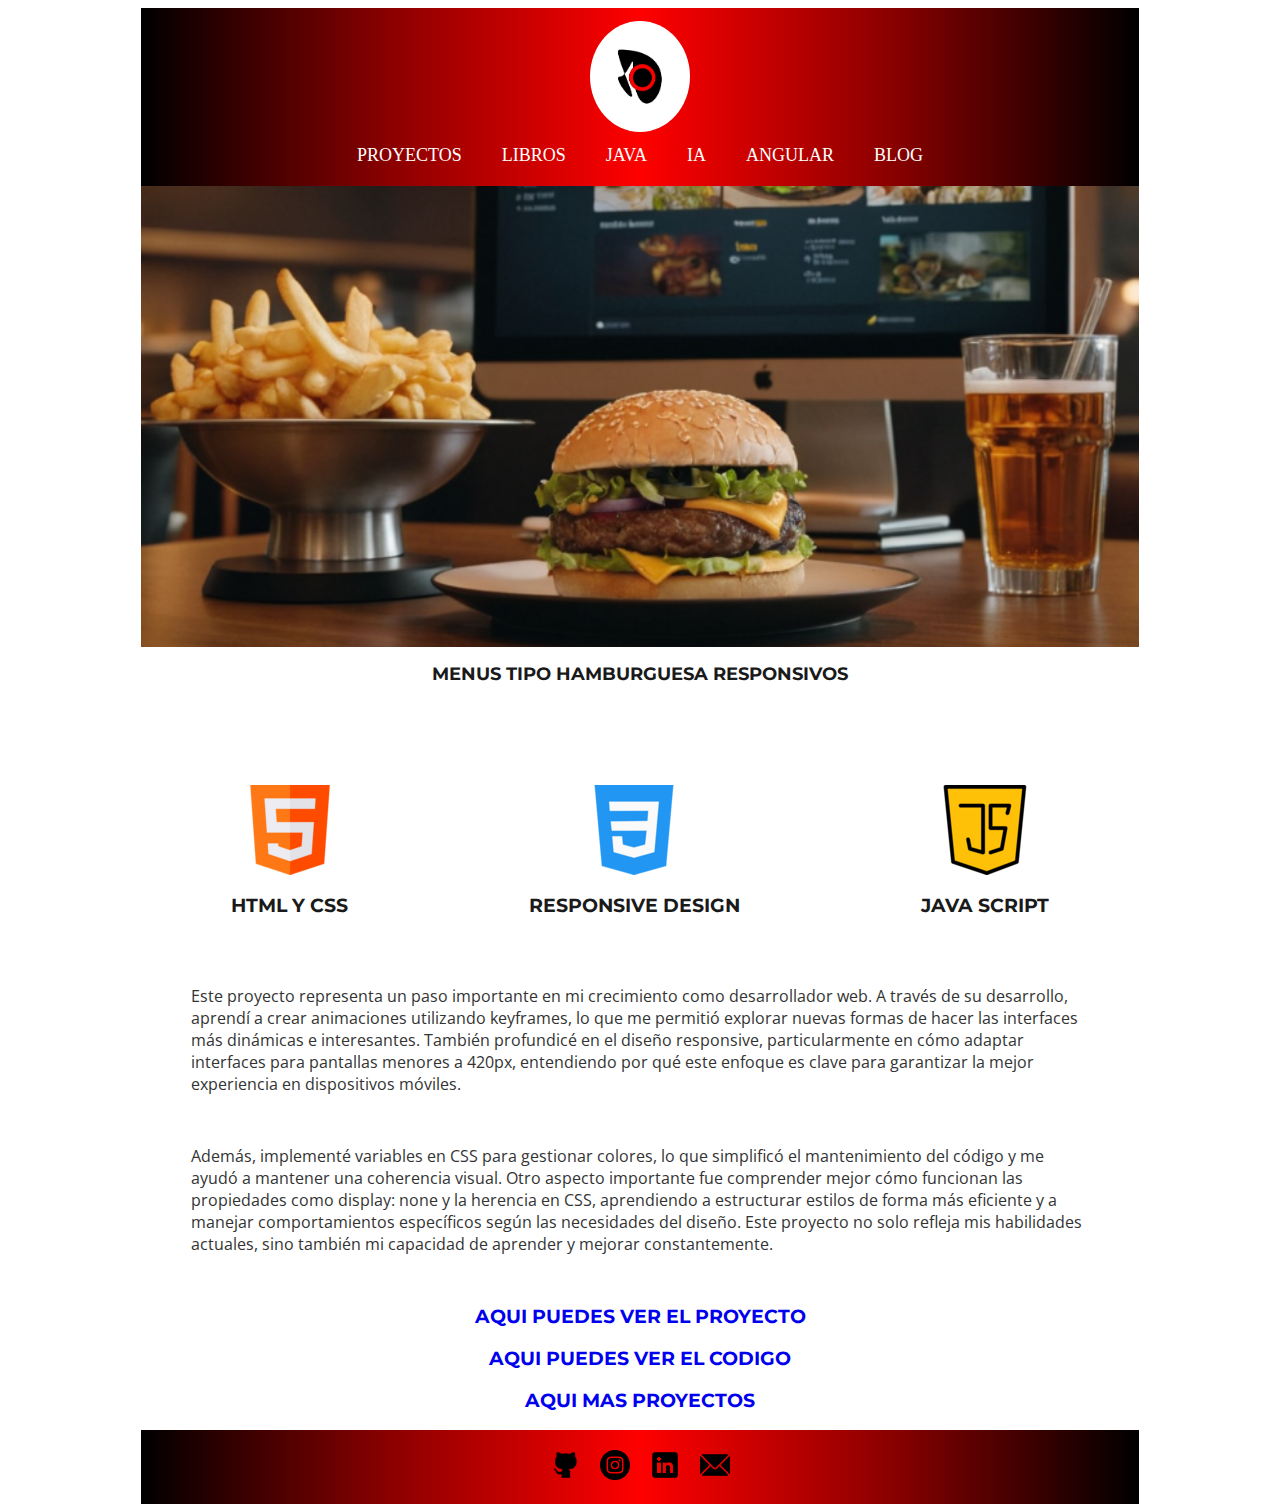
<file: hamburgesa.html>
<!DOCTYPE html>
<html lang="en">
  <!-- inicio head -->
  <head>
    <meta charset="utf-8" />
    <meta name="viewport" content="width=device-width, initial-scale=1" />
    <link rel="stylesheet" href="styles.css" />
    <link rel="icon" type="image/png" href="./imagenes/FABICON.jpg" />
    <link
      href="https://fonts.googleapis.com/css2?family=Montserrat:wght@400;700&family=Open+Sans&display=swap"
      rel="stylesheet"
    />
    <title>MENUS TIPO HAMBURGUESA</title>
  </head>
  <!-- final head -->

  <body>
    <!-- inicio del header -->
    <header id="header">
      <a href="index.html" target="_self">
        <figure class="logo">
          <img
            loading="lazy"
            src="./imagenes/circle-logo.png"
            alt="Logo"
          />
        </figure>
      </a>
      <nav class="nav">
        <ul>
          <li><a class="ancla_header" href="proyectos.html" target="_self">PROYECTOS</a></li>
          <li><a class="ancla_header" href="libros.html" target="_self">LIBROS</a></li>
          <li><a class="ancla_header" href="java.html" target="_self">JAVA</a></li>
          <li><a class="ancla_header" href="ia.html" target="_self">IA</a></li>
          <li><a class="ancla_header" href="angular.html" target="_self">ANGULAR</a></li>
          <li><a class="ancla_header" href="blog_todos.html" target="_self">BLOG</a></li>
        </ul>
      </nav>
    </header>
    <!-- final del header -->

    <div class="hero_plantilla">
      <img
        src="./imagenes/hamburguerOK.png"
        alt="Imagen de fondo"
        class="hero-image"
      />
    </div>

    <div>
      <h1>MENUS TIPO HAMBURGUESA RESPONSIVOS</h1>
    </div>

    <div class="art-proyect-container">
      <div class="art-proyect-item">
        <img
          src="./imagenes/html (1).png"
          alt="Imagen 1"
          class="art-proyect-image"
        />
        <h3 class="art-proyect-subtitle">HTML Y CSS</h3>
      </div>
      <div class="art-proyect-item">
        <img
          src="./imagenes/css-3 (1).png"
          alt="Imagen 2"
          class="art-proyect-image"
        />
        <h3 class="art-proyect-subtitle">RESPONSIVE DESIGN</h3>
      </div>
      <div class="art-proyect-item">
        <img
          src="./imagenes/java-script (1).png"
          alt="Imagen 3"
          class="art-proyect-image"
        />
        <h3 class="art-proyect-subtitle">JAVA SCRIPT</h3>
      </div>
    </div>

    <div class="art-proyect-parragrapht">
      <p>
        Este proyecto representa un paso importante en mi crecimiento como
        desarrollador web. A través de su desarrollo, aprendí a crear
        animaciones utilizando keyframes, lo que me permitió explorar nuevas
        formas de hacer las interfaces más dinámicas e interesantes. También
        profundicé en el diseño responsive, particularmente en cómo adaptar
        interfaces para pantallas menores a 420px, entendiendo por qué este
        enfoque es clave para garantizar la mejor experiencia en dispositivos
        móviles.
      </p>
    </div>

    <div class="art-proyect-parragrapht">
      <p>
        Además, implementé variables en CSS para gestionar colores, lo que
        simplificó el mantenimiento del código y me ayudó a mantener una
        coherencia visual. Otro aspecto importante fue comprender mejor cómo
        funcionan las propiedades como display: none y la herencia en CSS,
        aprendiendo a estructurar estilos de forma más eficiente y a manejar
        comportamientos específicos según las necesidades del diseño. Este
        proyecto no solo refleja mis habilidades actuales, sino también mi
        capacidad de aprender y mejorar constantemente.
      </p>
      <h3>
        <a href="https://guillermosoftwareengineer.github.io/Hamburge_menu/"
          >AQUI PUEDES VER EL PROYECTO</a
        >
      </h3>
    </div>

    <h3>
      <a href="https://github.com/guillermoSoftwareEngineer/Hamburge_menu"
        >AQUI PUEDES VER EL CODIGO</a
      >
    </h3>

    <h3><a href="masproyectos.html">AQUI MAS PROYECTOS</a></h3>

    <!-- inicio footer -->
    <footer class="footer">
      <a href="https://github.com/guillermovasbendev" target="_blank"
        ><img src="./imagenes/github.png" alt="Facebook"
      /></a>
      <a href="https://www.instagram.com/tu_usuario" target="_blank"
        ><img src="./imagenes/instagram-footer.png" alt="Instagram"
      /></a>
      <a href="https://www.linkedin.com/in/guillermovasbendev/" target="_blank"
        ><img src="./imagenes/linkedin-footer.png" alt="LinkedIn"
      /></a>
      <a href="mailto:tu_correo@dominio.com"
        ><img src="./imagenes/email-footer.png" alt="Correo Electrónico"
      /></a>
    </footer>
    <!-- final footer -->
  </body>
</html>
</file>
<file: styles.css>
* {
  margin: 1;
  padding: 1;
  box-sizing: border-box;
}

body {
  margin-left: 11vw;
  margin-right: 11vw;
  display: block;
  align-items: center;
}

  /* inicio header y navegacion  */


 header{
  display: flex;
  flex-direction: column;
  max-width: 100%;
  display: flex;
  flex-direction: column;
  align-items:center;
  max-width: 100%;
  background-image: linear-gradient(
    to right,
    black,
    darkred,
    red,
    darkred,
    black
  );
 }

 header a figure {
  justify-content: center;
 }

 header a figure img {
  max-width: 100%;
  border-radius: 50%;

 }

 .logo img {
      max-width: 80px; 
      border-radius: 50%;
    }
  
    nav {
      display: flex;
      justify-content: center;
      width: 100%; 
    }
  
    .nav ul {
      list-style-type: none;
      text-align: center;
      padding: 0;
      margin: 0;
    }

    .nav ul li {
      margin-top: 5%;
      margin-bottom: 5%;
    }
  
    .ancla_header {
      position: relative;
      text-decoration: none;
      color: white;
      margin: 0 10px; 
    }

 .logo img {
  max-width: 80px; 
  border-radius: 50%;
}

nav{
  display: flex;
  align-items: center;
  justify-content: center;
  width: 85%;
}


.ancla_header{
  position: relative; 
  text-decoration: none;
  color: white;
  margin: 0px 3vh 0px 3vh;
}

.nav ul {
  list-style-type: none;
  text-align: center;
 }


/* Inicio de animacion */
.ancla_header::after {
  content: "";
  position: absolute;
  bottom: 0;
  left: 0;
  width: 0;
  height: 2px;
  background: white;
  transition: width .3s;
 }
 
 .ancla_header:hover::after {
  width: 100%;
 }

 /* final header y navegacion */

  /* final header */
  
  /* Inicio carrusel */
  .slider {
    max-width: 100%;
    height: 50%;
    margin: 0 ;
    position: relative;
    overflow: hidden; 
    margin-top: 0%;
    background-image: url('./imagenes/fondo_header.png');
    background-size: cover;
    background-repeat: no-repeat;
    z-index: 1; 
  }
  
  .slider::before {
    content: "";
    position: absolute;
    top: 0;
    left: 0;
    right: 0;
    bottom: 0;
    background: rgba(255, 255, 255, 0.5); 
    z-index: -1; 
   }
  
  .slides {
    width: 100%;
    height: auto;
    display: flex;
    transition: transform 0.99s ease-in-out;
    margin-top: 1%;
  }
  
  .slide {
    flex: 0 0 100%;
    width: 100%;
    text-align: center;
    padding: 20px;
    margin: 0;
    padding:0;
  }
  
  .slide.active {
    display: block; 
  }
  
  .imagen-slider{
    max-width: 100%;
    height: auto;
    max-width: 100%;
    max-height: 70vh;
    object-fit: cover;
    transition: transform 0.3s ease-in-out; 
    cursor: pointer;
    border-radius: 50%;
    
  }
  
  .slide img:hover {
    transform: scale(1.); 
  }
  
  button {
    position: absolute;
    top: 50%;
    transform: translateY(-50%);
    background: #333;
    color: white;
    border: none;
    padding: 10px 20px;
    cursor: pointer;
  }
  
  .prev {
    left: 10px;
    width: 10%;
    height: 10%;
    background-color: red;
    border-radius: 50px;
    opacity: 0.5;
  }
  
  .next {
    right: 10px;
    width: 10%;
    height:10%;
    background-color: red;
    border-radius: 50px;
    opacity: 0.5;
  }
  
  /* final carrusel */

  

   /* inicio biografia */
     
   h1, h2, h3 {
    font-family: 'Montserrat', sans-serif; 
    color: #1A1A1A;
    text-align: center;
    text-decoration: none !important;
  }

/* inicio eliminacion de linea inferior de titulos h1 y h3  */

  h3 a {
    text-decoration: none;
  }

  h2 a {
    text-decoration: none;

  }

  /* final eliminacion de linea inferior de titulos h1 y h3  */

  
  p, span {
    font-family: 'Open Sans', sans-serif; 
  }

  p {
    color: #333;
    margin: 5% 5% 5% 5%;
    text-decoration: none;
  }

  /* final biografia */

   /* inicio footer */
   footer {
    margin-top: 5%;
    display: flex;
    margin-left: 4%;
    justify-content: center;
    align-items: center;
    padding: 20px;
    background-color: #f8f9fa;
    background-image: linear-gradient(
      to right,
      black,
      darkred,
      red,
      darkred,
      black
    );
   }
   
   footer a {
    margin: 0 10px;
   }
   
   footer img {
    width: 30px;
    height: 30px;
   }

   
   /* final footer   */

/* inicio tarjetas en programacion */

.cards{
  display: flex;
  flex-wrap: wrap;

}

.card{
  max-width: 100%;
 }

 .card a img{
  max-width: 100%;
  margin-top: 5%;
 }

 .img-article{
  width: 100%;
  height: 100%;
  object-fit: cover;
 }

 .card h2, .card p {
  margin-top: 5px;
  margin-bottom: 5px;
  text-align: center;
  text-decoration: none;
 }

 .card p{
  font-size: small;
  text-decoration: none;
 }

 .card:hover {
  transform: scale(1.05); 
}

 /* fin tarjetas en programacion */

 /* inicio de video  */
 .video-container {
  display: block;
  margin: 0 auto;
  width: 60%; 
  
}
/* fin de video  */




 /* inicio de clases cada proyecto ( como calc, o java) */

header{
  max-width: 100%;
}

.hero_plantilla img{
  max-width: 100%;
}

div h1 {
  text-align: center;
  overflow: hidden;
  font-size:medium;
 }
 
 .art-proyect-image {
  display: block;
  margin-left: auto;
  margin-right: auto;
 }
 
 /* final de clases cada proyecto */

 /* inicio de clases blog  */
 .image-blog1 {
  text-align: center;
}

.image-blog1 img {
  width: 100%; 
  max-width: 100%; 
  height: auto; 
  max-height: 350px; 
  object-fit: cover; 
  display: block; 
  margin: 0 auto; 

}
/* fin clases blog  */

 /* inicio de clases blog2  */
 .blog2-container{
  display: flex;
  align-items: center;
  justify-content: space-between;
  flex-wrap: wrap;
 }

 .blog2-left{
  max-width: 100%;
 }

 .blog2-left img{
  max-width: 100%;
 }
 /* fin de clases blog2  */

 /* inicio de clases blog 2 segundo section abajo  */
     /* inicio de clases de blog 2 para left2  */
     .blog2-left2 img{
      max-width: 100%;
      margin-left:0px ;
     }
     /* inicio de clases de blog 2 para left2  */
 /* fin de clases blog 2 segundo section abajo  */

     /* inicio clases creditos */
     .ancla-credits {
      display: flex;
      justify-content: center;
     }
     
     /* fin clases creditos */

     /* inicio clases de mas articulos  */

     /* Estilos para el contenedor principal */
.container {
  position: relative;
  display: grid;
  grid-template-columns: 1fr;
  gap: 1em;
  overflow: hidden; 
}

/* Estilos para la imagen de fondo */
.background-image {
  position: absolute;
  top: 0;
  left: 0;
  width: 100%;
  height: 100%;
  object-fit: cover;
  opacity: 0.5; 
  z-index: -1; 
}

/* Estilos para cada columna */
.column {
  display: flex;
  flex-direction: column;
  justify-content: center; 
  align-items: center;
  padding: 2em; 
}

/* Estilos para los enlaces */
.ancla-credits {
  color: white; 
  margin: 1em 0; 
  position: relative;
  z-index: 1;
  text-decoration: none;
  transition: transform 0.3s ease-in-out; 
}

.ancla-credits p {
  font-size: small;
  text-align: center;
}

/* Estilos adicionales para los enlaces */
.ancla-credits:hover {
  transform: scale(1.4); 
  color: white; 
}

/* Ajuste para la lista vertical */
.ancla-credits {
  display: block; 
  text-align: center; 
  margin: 10px auto; 
}

     
     
     /* fin clases de mas articulos  */


     /* inicio imagen centrada */
     
     .imagen-centrada {
      display: block;        
      margin: 0 auto;        
      max-width: 100%;      
      height: auto;        
    }

    /* final imagen centrada */

    /* inicio de clases de cursos relacionados */
    /* inicio de estilos del contenedor */
.courses-container {
  background-color: var(--secondary);
  color: var(--text-color);
  padding: 20px;
  text-align: center;
  border-radius: 10px;
  margin: 20px auto;
  max-width: 95%; 
}

/* estilo del título */
.courses-title {
  font-size: 1.5rem;
  color: var(--primary);
  margin-bottom: 20px;
}

/* Inicio del contenedor de imágenes */
.courses-images {
  display: flex;
  flex-direction: column;
  gap: 15px; 
  justify-content: center;
  align-items: center;
}

/* estilo de las imágenes */
.course-image {
  width: 100%;
  max-width: 350px; 
  border-radius: 10px;
  box-shadow: 0 4px 8px rgba(0, 0, 0, 0.2);
  transition: transform 0.3s ease;
}

.course-image:hover {
  transform: scale(1.05); 
}
/* fin de estilos del contenedor  de imagenes*/

    /* final de clases de cursos relacionados */


 /* inicio responsive entre 770px y 1024px */

 @media screen and (min-width: 770px) and (max-width: 1024px) {
  .cards{
    flex-direction: column;
  }


 }



 /* fin responsive entre 770px y 1024px*/

 @media screen and (min-width: 376px) and (max-width: 769px) {
  /* inicio de video  */
  .video-container {
    display: block;
    margin: 0 auto;
    margin-bottom: 10%;
    width: 90%; 
    
  }
  /* fin de video  */
}


 /* inicio de responsive 375px */

 @media screen and (min-width: 375px){

  /* estilos header  */
  header{
    max-width: 100%;
    display: flex;
    flex-direction: column;
    align-items:center;
    max-width: 100%;
   }
   .logo img {
    max-width: 80px; 
    border-radius: 50%;
  }

  nav {
    display: flex;
    justify-content: center;
    width: 100%; 
  }

  .nav ul {
    list-style-type: none;
    text-align: center;
    padding: 0;
    margin: 0;
  }

  .nav ul li {
    margin-top: 5%;
    margin-bottom: 5%;
  }
 

/* Estilos para las tarjetas */
.card {
  text-align: center; 
  padding: 20px; 
}

.contenedor-card-img {
  display: flex;
  justify-content: center; 
  margin-bottom: 15px; 
}

.contenedor-card-img img {
  max-width: 100%;
  height: auto;
}

.card h2,
.card p {
  margin: 5px 0; /* Espacio entre los elementos */
}
    /* inicio de clases de blog 2 para left2  */
   .blog2-left2 img{
    max-width: 100%;
    margin-left:0px ;
   }
   /* inicio de clases de blog 2 para left2  */
    /* inicio de video  */
 .video-container {
  display: block;
  margin: 0 auto;
  margin-top: 0%;
  width: 60%; /* Ajusta el ancho según prefieras */
  padding-top: 0%;
}
/* fin de video  */
 
 }


 
 /* fin de responsive 375 */

  /* inicio de responsive 425px */

  @media screen and (min-width: 425px) {
    header {
      display: flex;
      flex-direction: column;
      align-items:center;
      max-width: 100%;
      background-image: linear-gradient(
        to right,
        black,
        darkred,
        red,
        darkred,
        black
      );
    }
  
    .logo img {
      max-width: 80px; 
      border-radius: 50%;
    }
  
    nav {
      display: flex;
      justify-content: center;
      width: 100%; 
    }
  
    .nav ul {
      list-style-type: none;
      text-align: center;
      padding: 0;
      margin: 0;
    }

    .nav ul li {
      margin-top: 5%;
      margin-bottom: 5%;
    }
  
    .ancla_header {
      position: relative;
      text-decoration: none;
      color: white;
      margin: 0 10px; 
    }
  
    /* Animación */
    .ancla_header::after {
      content: "";
      position: absolute;
      bottom: 0;
      left: 0;
      width: 0;
      height: 2px;
      background: white;
      transition: width 0.3s;
    }
  
    .ancla_header:hover::after {
      width: 100%;
    }
    /* inicio de clases de blog 2 para left2  */
   .blog2-left2 img{
    width: 100%;
    height: 100%;
    object-fit: contain;
   }
   /* inicio de clases de blog 2 para left2  */
  }
  
   /* fin de responsive 425 */


 /* inicio de responsive en 768 */

 @media screen and (min-width: 768px) {

  header {
    display: flex;
    justify-content: space-between;
    align-items: center;
    max-width: 100% ;
    font-size: 0.8em;
  }
  
  .logo {
    flex: 1;
    display: flex;
    justify-content: flex-start;
  }
  
  .logo img {
    max-width: 100px;
    height: auto;
  }
  
  .nav {
    flex: 1;
    display: flex;
    justify-content: center;
    overflow-x: auto; 
  }
  
  .nav ul {
    list-style: none;
    display: flex;
    justify-content: space-between;
    gap: 10px;
    padding: 0;
    margin: 0 0 20px 0;
    flex-direction: row;
  }
  
  .nav ul li {
    margin: 0;
    padding: 0;
    white-space: nowrap; 
    display: inline
  }


  
  .ancla_header {
    text-decoration: none;
    color: white;
    margin: 0 15px 0 15px;
  }
  
  
  

  .cards {
    display: flex;
    justify-content: center; 
    gap: 20px; 
    flex-wrap: wrap; 
    margin: 0 auto; 
    max-width: 1200px; 
    padding: 20px; 
  }
  
  .card {
    flex: 1 1 250px; 
    display: flex;
    flex-direction: column;
    align-items: center; 
    text-align: center; 
    margin: 10px; 
    background-color: #f9f9f9; 
    border: 1px solid #ddd; 
    border-radius: 5px; 
  }
  
  .card img {
    
    max-width: 300%;
    height: auto;
    margin-bottom: 10px;
  }
  
  .card h2,
  .card p {
    margin: 5px;
    text-decoration: none;
  }



  /* inicio de cada proyecto como calc o jaja */

  div h1{
    font-size: large;
  }

  .hero-image {
    width: 100%;
    height: 100%;
    object-fit: cover;
   }
   

  .art-proyect-container {
    display: flex;
    justify-content: space-around;
    margin-top: 10%;
   }
   
   .art-proyect-item {
    margin: 0 10px;
   }
   
   p{
    text-align:left;
   }

  /* fin cada proyecto como calc o java */

  /* inicio clases blog 768px */
  .content-blog1-inv {
    display: flex; 
    flex-direction: row-reverse; 
  }

  .text-blog1.inv {
    flex: 1; 
    margin-right: 20px; 
  }

  .image-blog1.inv {
    max-width: 50%; 
    margin-left: auto; 
  }

  .p-responsively-768{
    margin-left: 15%;
  }
  /* fin clases blog 768px  */

    /* inicio de blog 2 invertidas  */

    /* inicio de clases para section de arriba blog2*/
    .blog2-tittle-img {
      width: 100%;
      height: 100%;
     }
     .blog2-tittle-img {
      width: 100%;
     }
     
     .blog2-container {
      display: grid;
      grid-template-columns: repeat(auto-fit, minmax(300px, 1fr));
      gap: 1rem;
     }
     
     



     @media only screen and (min-width: 600px) {
      .blog2-container {
        grid-template-columns: repeat(auto-fit, minmax(400px, 1fr));
      }
     }
     
     @media only screen and (min-width: 900px) {
      .blog2-container {
        grid-template-columns: repeat(auto-fit, minmax(500px, 1fr));
      }
     }
     
    /* fin de clases para section de arriba blog2 */

     /* inicio de las clases section de abajo blog2 */
     .blog2-container2 {
      display: flex;
      justify-content: space-between;
      padding: 1em;
     }
     
     .blog2-left2 {
      flex: 1;
      padding: 1em;
     }
  
     .blog2-right2 {
      flex: 1;
      padding: 1em;
     }

     .blog2-left2 img{
      width: 100%;
      height: 100%;
      object-fit: cover;
     }

     /* inicio clases para parrafos sencillos de blog2  */
     .blog2-para-text{
      margin-top: 0%;
      margin-bottom: 5%;
     }
     
     /* fin clases para parrafos sencillos de blog2  */
     .blog2-para-text2{
      margin-top: 0%;
      margin-bottom: 0%;
     }
     /* fin de clases para parrafos junto  imagen blog2   */

     /* inicio de clases para parrafos junto  imagen blog2   */
     
     /* fin de las clases section de abajo blog2 */

    /* fin de blog 2 invertidas  */

    /* inicio clases mas articulos  */
    .ancla-credits p{
      font-size:large;
      text-align: center;
     }

     
     /* finclases de mas articulos  */
   }
 

   /* fin responsive por encima de 768 */

   /* inicio de responsive en 1024 */
   @media screen and (min-width: 1024px){
    nav li{
      margin-left: 10%;
      margin-right: 10%;
    }
    nav li a{
      font-size:large ;
    }
    /* inicio de blog.html  */
    .content .image img {
      width: 100%;
      height: 100%;
      object-fit: cover;
     }
     h1{
      font-size: large;
     }
     .p-responsively-768{
      margin-top: 5%;
    }
 
 
 /* inicio de clases para blog invertido */

 .contenedor-blog-invertido.invertido {
  display: flex; 
  flex-direction: row-reverse; 
  align-items: center; 
}

.imagen-blog.invertida {
  flex: 1; 
  margin-left: 20px; 
  max-width: 50%; 
}

.imagen-blog.invertida img {
  width: 100%; 
  height: auto; 
  object-fit: contain; 
  max-width: 100%; 
  display: block; 
}

.texto-blog.invertido {
  flex: 1; 
}


/* fin de clases blog invertido  */
     

    /* fin de blog.html  */
    /* inicio de clases de blog 2 para left2  */
   .blog2-left2 img{
    max-width: 100%;
    margin-left:0% ;
   }
   /* inicio de clases de blog 2 para left2  */
   /* inicio de clases de blog 2 para section2 abajo */

   .blog2-para-text{
    margin-top: 2%;
    
  }
  .blog2-left2 img{
    width: 100%;
    height: 100%;
    object-fit: contain;
  }
  .blog2-right2{
    font-size:larger;
  }


   /* fin de clases de blog 2 para section 2 abajo  */

   .footer{
    margin: 0 0 0 0 ;
   }
   }

    /* fin responsive 1024 */
  
   
   /* inicio de clases 1440px  */
   @media screen and (min-width: 1440px){

    .footer{
      max-width: 100%;
      margin-left: 0%;
    }
   /* fin de clases 1440px  */
   /* inicio de clases blog2  */
   .blog2-left2{
    width: 100%;
    height: 100%;
    object-fit: contain;
   }

   .blog2-para-text2{
    margin-top: 15%;
    margin-bottom: 10%;
   }

  }
</file>
